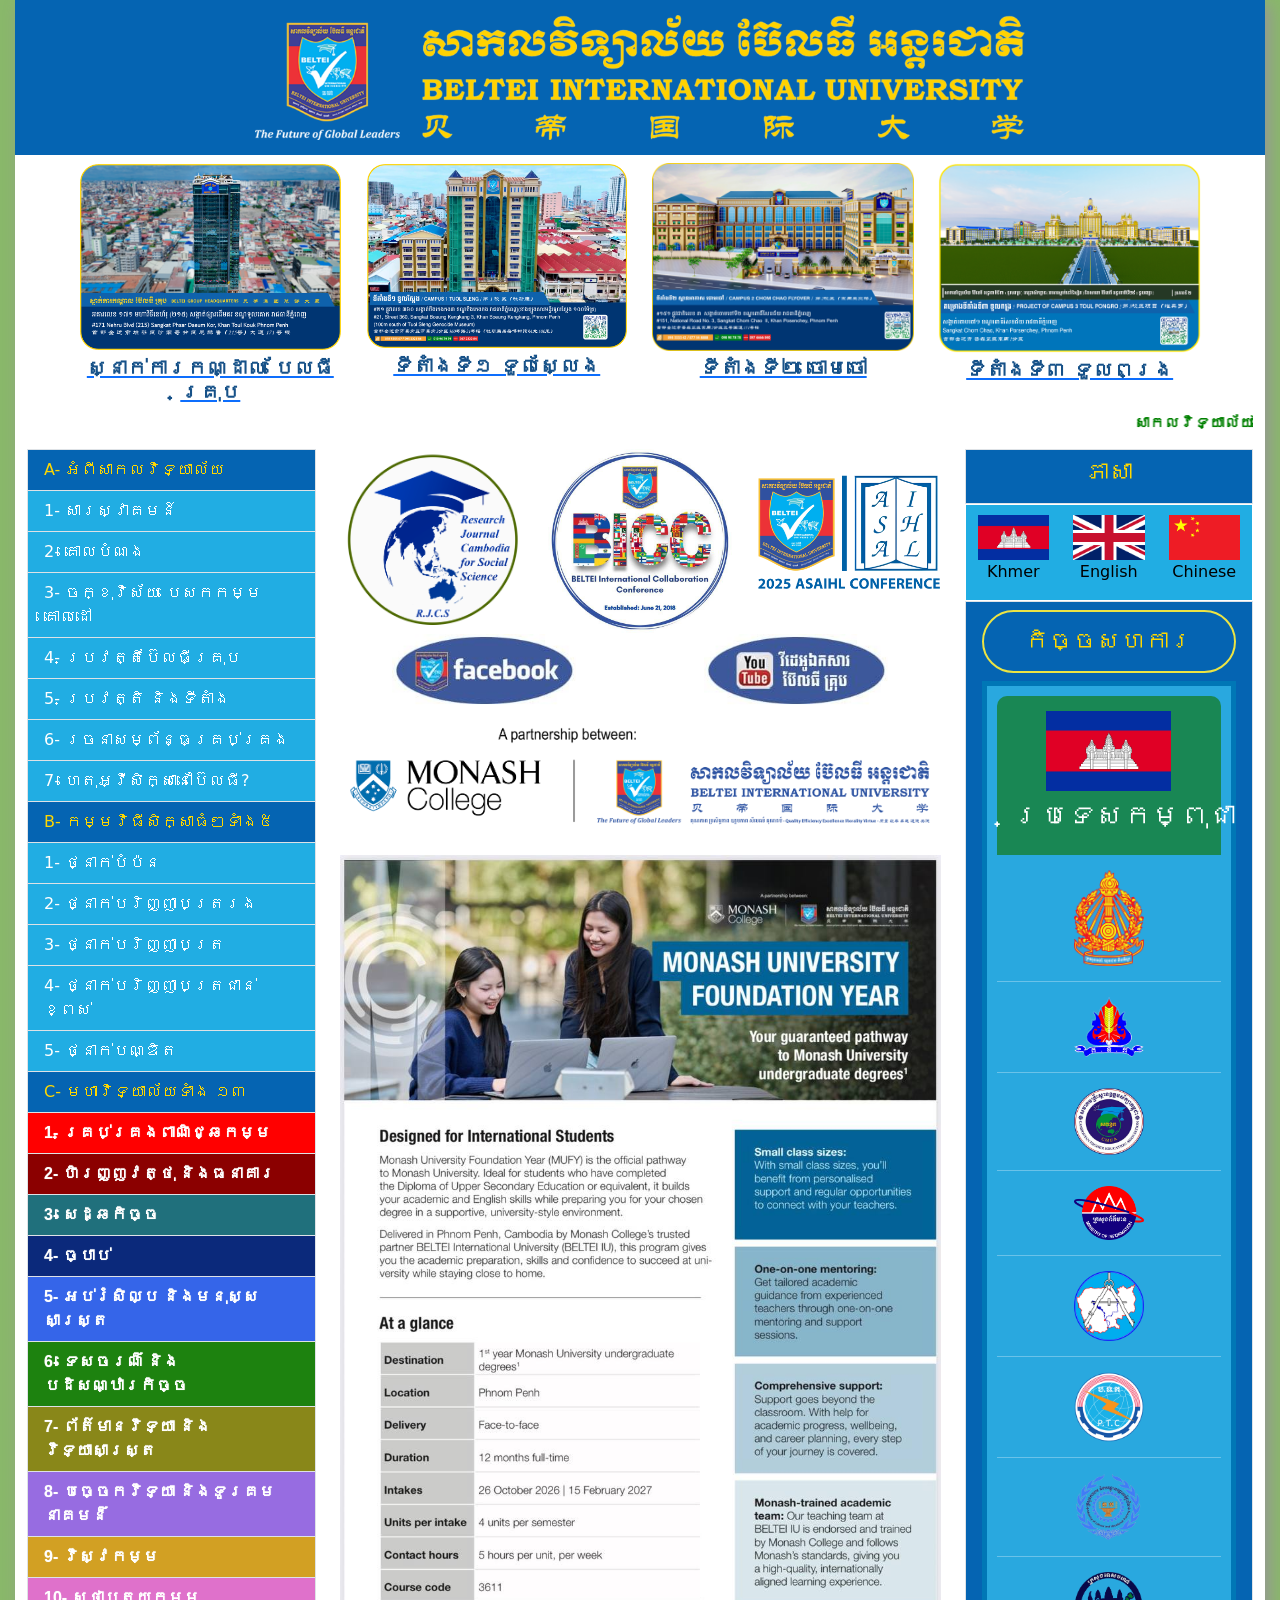
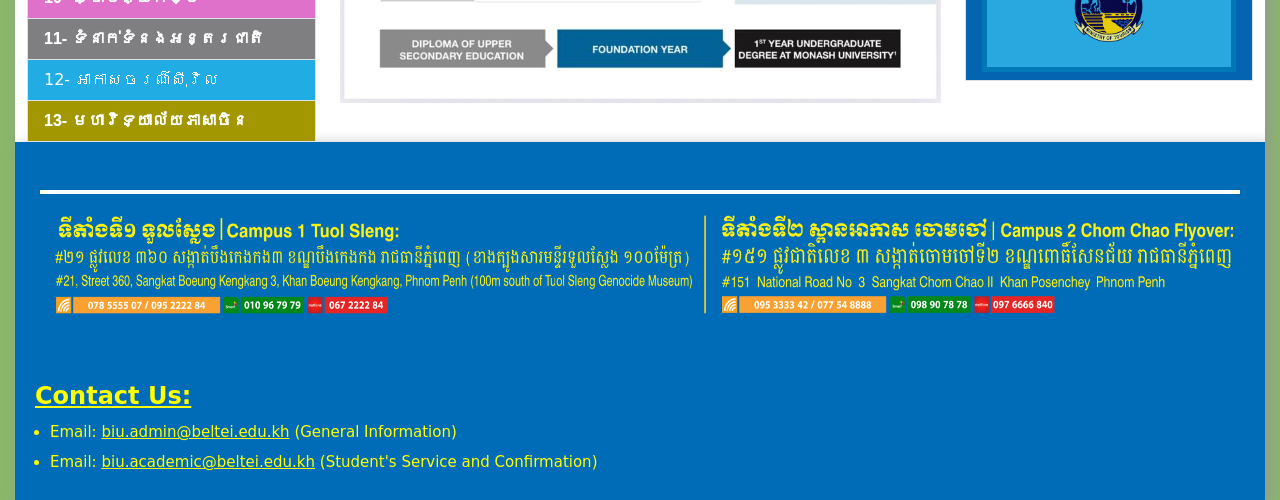
<file: index.html>
<!doctype html>
<html>
  <head>
    <title>Beltei International University</title>
    <link rel="icon" href="Photo/beltei_international_university_in_cambodia.png">
    <link
      rel="stylesheet"
      href="../bootstrap-5.3.8-dist/css/bootstrap.min.css"
    />
    <link rel="stylesheet" href="styles.css">
    <script src="../bootstrap-5.3.8-dist/js/bootstrap.bundle.js"></script>
  </head>
  <body>
    <div class="container-fluid px-0 text-black">
      <div class="logo-bg justify-content-center align-items-center d-flex">
        <img class="logo-img img-fluid" src="./Photo/logo.png" />
      </div>
      <div class="row justify-content-center mx-0 pt-2">
        <div class="col-xxl-10 col-xl-11 col-12">
          <div class="row">
            <div class="col-md-3">
              <a href="4.html">
                <img src="./Photo/HQ.png" class="biu img-fluid w-100" />
                <h5 id="btxt">ស្នាក់ការកណ្ដាល បែលធី គ្រុប</h5>
              </a>
            </div>
            <div class="col-md-3">
              <a href="tscam.html">
                <img src="./Photo/BIU1 (1).png" class="biu img-fluid w-100" />
                <h5 id="btxt">ទីតាំងទី១ ទួលស្លែង</h5>
              </a>
            </div>
            <div class="col-md-3">
              <a href="cccam.html">
                <img src="./Photo/BIU2 (1).png" class="biu img-fluid w-100" />
                <h5 id="btxt">ទីតាំងទី២ ចោមចៅ</h5>
              </a>
            </div>
            <div class="col-md-3">
              <a href="tprcam.html">
                <img src="./Photo/BIU3.png" class="biu img-fluid w-100" />
                <h5 id="btxt">ទីតាំងទី៣ ទួលពង្រ</h5>
              </a>
            </div>
          </div>
        </div>
      </div>
      <div class="row mx-0">
        <div class="col-12">
          <marquee
            behavior="scroll"
            direction="left"
            scrollamount="5"
            style="
              color: green;
              font-weight: bold;
              font-size: 15px;
              font-family: &quot;Khmer OS Battambang&quot;, sans-serif;
            "
          >
            សាកលវិទ្យាល័យ ប៊ែលធី អន្តរជាតិ មានកម្មវិធីសិក្សាធំៗ ៥ គឺ
            ១-ថ្នាក់បំប៉នអង់គ្លេស និងកុំព្យូទ័រ | ២-ថ្នាក់បរិញ្ញាបត្ររង |
            ៣-ថ្នាក់បរិញ្ញាបត្រ | ៤-ថ្នាក់បរិញ្ញាបត្រជាន់ខ្ពស់ | ៥-ថ្នាក់បណ្ឌិត
          </marquee>
        </div>
      </div>
      <div class="content row justify-content-center mx-0 pt-2">
        <div class="col-md-3">
          <div class="list-group rounded-0">
            <div class="a list-group-item menu-header-blue py-2">
              A- អំពីសាកលវិទ្យាល័យ
            </div>
            <a href="WelcomePage.html" class="list-group-item list-group-item-action menu-item"
              >1- សារស្វាគមន៍</a
            >
            <a href="GoalPage.html" class="list-group-item list-group-item-action menu-item"
              >2- គោលបំណង</a
            >
            <a href="3.html" class="list-group-item list-group-item-action menu-item"
              >3- ចក្ខុវិស័យ បេសកកម្ម គោលដៅ</a
            >
            <a href="4.html" class="list-group-item list-group-item-action menu-item"
              >4- ប្រវត្តិប៊ែលធីគ្រុប</a
            >
            <a href="5.html" class="list-group-item list-group-item-action menu-item"
              >5- ប្រវត្តិ និងទីតាំង</a
            >
            <a href="6.html" class="list-group-item list-group-item-action menu-item"
              >6- រចនាសម្ព័ន្ធគ្រប់គ្រង</a
            >
            <a href="7.html" class="list-group-item list-group-item-action menu-item"
              >7- ហេតុអ្វីសិក្សានៅប៊ែលធី?</a
            >
            <div class="a list-group-item menu-header-orange py-2">
              B- កម្មវិធីសិក្សាធំៗទាំង៥
            </div>
            <a href="" class="list-group-item list-group-item-action menu-item"
              >1- ថ្នាក់បំប៉ន</a
            >
            <a href="" class="list-group-item list-group-item-action menu-item"
              >2- ថ្នាក់បរិញ្ញាបត្ររង</a
            >
            <a href="" class="list-group-item list-group-item-action menu-item"
              >3- ថ្នាក់បរិញ្ញាបត្រ</a
            >
            <a href="" class="list-group-item list-group-item-action menu-item"
              >4- ថ្នាក់បរិញ្ញាបត្រជាន់ខ្ពស់</a
            >
            <a href="" class="list-group-item list-group-item-action menu-item"
              >5- ថ្នាក់បណ្ឌិត</a
            >
            <div class="a list-group-item menu-header-blue py-2">
              C- មហាវិទ្យាល័យទាំង ១៣
            </div>
            <a
              style="background-color: red"
              href=""
              class="sub list-group-item list-group-item-action menu-item"
              >1- គ្រប់គ្រងពាណិជ្ឆកម្ម</a
            >
            <a
              style="background-color: darkred"
              href=""
              class="sub list-group-item list-group-item-action menu-item"
              >2- ហិរញ្ញវត្ថុ និងធនាគារ</a
            >
            <a
              style="background-color: rgb(32, 112, 124)"
              href=""
              class="sub list-group-item list-group-item-action menu-item"
              >3- សេដ្ឆកិច្ច</a
            >
            <a
              style="background-color: rgb(11, 41, 123)"
              href=""
              class="sub list-group-item list-group-item-action menu-item"
              >4- ច្បាប់</a
            >
            <a
              style="background-color: rgb(53, 101, 233)"
              href=""
              class="sub list-group-item list-group-item-action menu-item"
              >5- អប់រំសិល្ប និងមនុស្សសាស្រ្ត</a
            >
            <a
              style="background-color: rgb(29, 130, 15)"
              href=""
              class="sub list-group-item list-group-item-action menu-item"
              >6- ទេសចរណ៏ និងបដិសណ្ឋារកិច្ច</a
            >
            <a
              style="background-color: rgb(137, 135, 25)"
              href=""
              class="sub list-group-item list-group-item-action menu-item"
              >7- ព័ត៌មានវិទ្យា និងវិទ្យាសាស្រ្ត</a
            >
            <a
              style="background-color: rgb(151, 108, 225)"
              href=""
              class="sub list-group-item list-group-item-action menu-item"
              >8- បច្ចេកវិទ្យា និងទូរគមនាគមន៏</a
            >
            <a
              style="background-color: rgb(210, 160, 35)"
              href=""
              class="sub list-group-item list-group-item-action menu-item"
              >9- វិស្វកម្ម</a
            >
            <a
              style="background-color: rgb(223, 113, 203)"
              href=""
              class="sub list-group-item list-group-item-action menu-item"
              >10- ស្ថាបត្យកម្ម</a
            >
            <a
              style="background-color: rgb(127, 127, 130)"
              href=""
              class="sub list-group-item list-group-item-action menu-item"
              >11- ទំនាក់ទំនងអន្តរជាតិ</a
            >
            <a href="" class="list-group-item list-group-item-action menu-item"
              >12- អាកាសចរណ៏សុីវិល</a
            >
            <a
              style="background-color: rgb(162, 151, 1)"
              href=""
              class="sub list-group-item list-group-item-action menu-item"
              >13- មហាវិទ្យាល័យភាសាចិន</a
            >
          </div>
        </div>
        <div class="col-md-6">
          <div class="row">
            <div class="col-md-4 text-center">
              <img src="./Photo/researchjournal.png" class="img-fluid w-100" />
            </div>
            <div class="col-md-4 text-center">
              <img src="./Photo/BICC.jpg" class="img-fluid w-100" />
            </div>
            <div class="col-md-4 text-center mt-4">
              <img src="./Photo/conference.png" class="img-fluid w-100" />
            </div>
            <div class="col-md-4 text-center mx-auto">
              <img src="./Photo/facebookyoutube.jpg" class="img-fluid w-100" />
            </div>
            <div class="col-md-4 text-center mx-auto">
              <img src="./Photo/youtube.jpg" class="img-fluid w-100" />
            </div>
          </div>
          <div>
            <img
              class="img-fluid"
              style="align-items: center"
              src="./Photo/MONASH-logo-x-BELTEI-IU-Black.png"
            />
          </div>
          <div>
            <img
              class="img-fluid"
              style="align-items: center"
              src="./Photo/artical.jpg"
            />
          </div>
        </div>
        <div class="adv col-md-3">
          <div class="list-group rounded-0">
            <div class="a list-group-item menu-header-blue py-2">
              <h4 style="text-align: center">ភាសា</h4>
            </div>
          </div>
          <div
            class="flag-bg row align-item-center justify-content-center"
            style="margin: 1px"
          >
            <div class="col-md-4 text-center" style="margin-top: 10px">
              <img src="./Photo/khmerflag.png" class="flag img-fluid w-100" />
              <p>Khmer</p>
            </div>
            <div class="col-md-4 text-center" style="margin-top: 10px">
              <img src="./Photo/englishflag.png" class="flag img-fluid w-100" />
              <p>English</p>
            </div>
            <div class="col-md-4 text-center" style="margin-top: 10px">
              <img src="./Photo/chineseflag.png" class="flag img-fluid w-100" />
              <p>Chinese</p>
            </div>
          </div>
          <div class="list-group rounded-0">
            <div class="a list-group-item menu-header-blue py-2">
              <h4 class="v" style="text-align: center">កិច្ចសហការ</h4>
              <div class="partner-box text-center">
                <div class="cooperation-header text-center">
                  <img src="./Photo/khmerflag.png" class="img-fluid" style="height: 80px; width: 125px;">
                  <h3 class="text-white mt-2">ប្រទេសកម្ពុជា</h5>
                </div>
                <div class="partner-item">
                  <img src="./Photo/kana.png" class="partner-logo img-fluid">
                </div>
                <div class="partner-item">
                  <img src="./Photo/2.png" class="partner-logo img-fluid">
                </div>
                <div class="partner-item">
                  <img src="./Photo/3.png" class="partner-logo img-fluid">
                </div>
                <div class="partner-item">
                  <img src="./Photo/4.png" class="partner-logo img-fluid">
                </div>
                  <div class="partner-item">
                  <img src="./Photo/5.png" class="partner-logo img-fluid">
                </div>
                  <div class="partner-item">
                  <img src="./Photo/6.png" class="partner-logo img-fluid">
                </div>
                  <div class="partner-item">
                  <img src="./Photo/7.png" class="partner-logo img-fluid">
                </div>
                    <div class="partner-item">
                  <img src="./Photo/8.png" class="partner-logo img-fluid">
                </div>
            </div>
            </div>
          </div>
          </div>
        </div>
      </div>
    </div>
    <div class="container-fluid px-0 text-black">
      <div class="ft-bg justify-content-center align-items-center d-flex">
        <img class="ft-img img-fluid" src="./Photo/footer.jpg" />
      </div>
          <div class="contact">
              <h4 style="margin-left: 10px;" class="contact-title">Contact Us:</h4>
              <ul class="contact-list">
                <li style="color: yellow;">Email: <a style="color: yellow;" href="./Page2.html">biu.admin@beltei.edu.kh</a> (General Information)</li>
                <li style="color: yellow;">Email: <a style="color: yellow;" href="">biu.academic@beltei.edu.kh</a> (Student's Service and Confirmation)</li>
              </ul>
          </div>
    </div>
  </body>
</html>
</file>
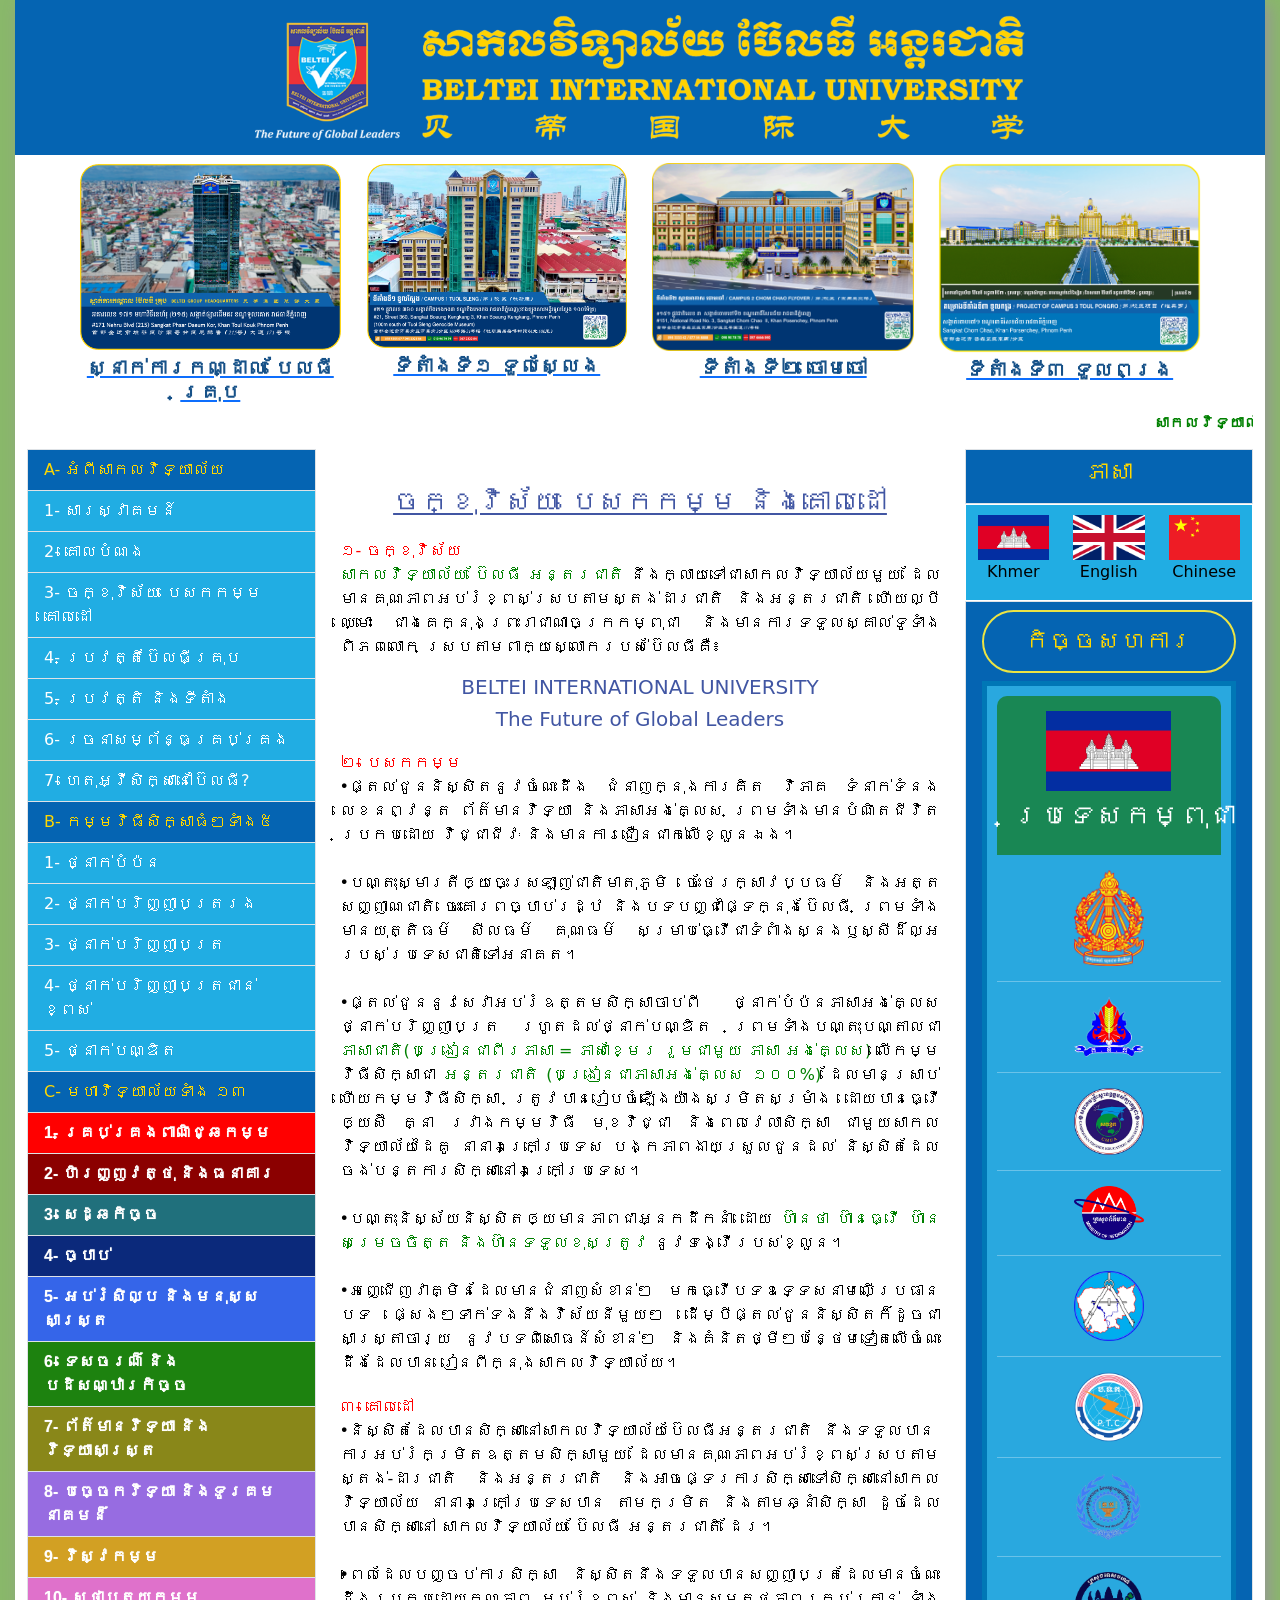
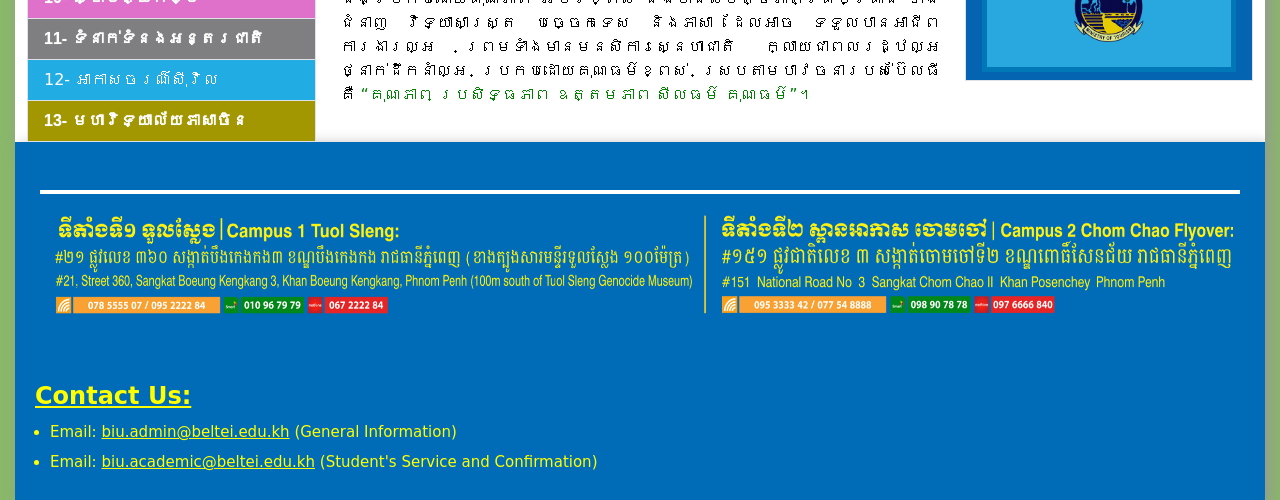
<file: 3.html>
<!doctype html>
<html>
  <head>
    <title>Beltei International University</title>
    <link rel="icon" href="Photo/beltei_international_university_in_cambodia.png">
    <link
      rel="stylesheet"
      href="../bootstrap-5.3.8-dist/css/bootstrap.min.css"
    />
    <link rel="stylesheet" href="styles.css">
    <script src="../bootstrap-5.3.8-dist/js/bootstrap.bundle.js"></script>
  </head>
  <body>
    <div class="container-fluid px-0 text-black">
      <div class="logo-bg justify-content-center align-items-center d-flex">
        <img class="logo-img img-fluid" src="./Photo/logo.png" />
      </div>
      <div class="row justify-content-center mx-0 pt-2">
        <div class="col-xxl-10 col-xl-11 col-12">
          <div class="row">
            <div class="col-md-3">
              <a href="4.html">
                <img src="./Photo/HQ.png" class="biu img-fluid w-100" />
                <h5 id="btxt">ស្នាក់ការកណ្ដាល បែលធី គ្រុប</h5>
              </a>
            </div>
            <div class="col-md-3">
              <a href="tscam.html">
                <img src="./Photo/BIU1 (1).png" class="biu img-fluid w-100" />
                <h5 id="btxt">ទីតាំងទី១ ទួលស្លែង</h5>
              </a>
            </div>
            <div class="col-md-3">
              <a href="cccam.html">
                <img src="./Photo/BIU2 (1).png" class="biu img-fluid w-100" />
                <h5 id="btxt">ទីតាំងទី២ ចោមចៅ</h5>
              </a>
            </div>
            <div class="col-md-3">
              <a href="tprcam.html">
                <img src="./Photo/BIU3.png" class="biu img-fluid w-100" />
                <h5 id="btxt">ទីតាំងទី៣ ទួលពង្រ</h5>
              </a>
            </div>
          </div>
        </div>
      </div>
      <div class="row mx-0">
        <div class="col-12">
          <marquee
            behavior="scroll"
            direction="left"
            scrollamount="5"
            style="
              color: green;
              font-weight: bold;
              font-size: 15px;
              font-family: &quot;Khmer OS Battambang&quot;, sans-serif;
            "
          >
            សាកលវិទ្យាល័យ ប៊ែលធី អន្តរជាតិ មានកម្មវិធីសិក្សាធំៗ ៥ គឺ
            ១-ថ្នាក់បំប៉នអង់គ្លេស និងកុំព្យូទ័រ | ២-ថ្នាក់បរិញ្ញាបត្ររង |
            ៣-ថ្នាក់បរិញ្ញាបត្រ | ៤-ថ្នាក់បរិញ្ញាបត្រជាន់ខ្ពស់ | ៥-ថ្នាក់បណ្ឌិត
          </marquee>
        </div>
      </div>
      <div class="content row justify-content-center mx-0 pt-2">
        <div class="col-md-3">
          <div class="list-group rounded-0">
            <div class="a list-group-item menu-header-blue py-2">
              A- អំពីសាកលវិទ្យាល័យ
            </div>
            <a href="WelcomePage.html" class="list-group-item list-group-item-action menu-item"
              >1- សារស្វាគមន៍</a
            >
            <a href="GoalPage.html" class="list-group-item list-group-item-action menu-item"
              >2- គោលបំណង</a
            >
            <a href="3.html" class="list-group-item list-group-item-action menu-item"
              >3- ចក្ខុវិស័យ បេសកកម្ម គោលដៅ</a
            >
            <a href="4.html" class="list-group-item list-group-item-action menu-item"
              >4- ប្រវត្តិប៊ែលធីគ្រុប</a
            >
            <a href="5.html" class="list-group-item list-group-item-action menu-item"
              >5- ប្រវត្តិ និងទីតាំង</a
            >
            <a href="6.html" class="list-group-item list-group-item-action menu-item"
              >6- រចនាសម្ព័ន្ធគ្រប់គ្រង</a
            >
            <a href="7.html" class="list-group-item list-group-item-action menu-item"
              >7- ហេតុអ្វីសិក្សានៅប៊ែលធី?</a
            >
            <div class="a list-group-item menu-header-orange py-2">
              B- កម្មវិធីសិក្សាធំៗទាំង៥
            </div>
            <a href="" class="list-group-item list-group-item-action menu-item"
              >1- ថ្នាក់បំប៉ន</a
            >
            <a href="" class="list-group-item list-group-item-action menu-item"
              >2- ថ្នាក់បរិញ្ញាបត្ររង</a
            >
            <a href="" class="list-group-item list-group-item-action menu-item"
              >3- ថ្នាក់បរិញ្ញាបត្រ</a
            >
            <a href="" class="list-group-item list-group-item-action menu-item"
              >4- ថ្នាក់បរិញ្ញាបត្រជាន់ខ្ពស់</a
            >
            <a href="" class="list-group-item list-group-item-action menu-item"
              >5- ថ្នាក់បណ្ឌិត</a
            >
            <div class="a list-group-item menu-header-blue py-2">
              C- មហាវិទ្យាល័យទាំង ១៣
            </div>
            <a
              style="background-color: red"
              href=""
              class="sub list-group-item list-group-item-action menu-item"
              >1- គ្រប់គ្រងពាណិជ្ឆកម្ម</a
            >
            <a
              style="background-color: darkred"
              href=""
              class="sub list-group-item list-group-item-action menu-item"
              >2- ហិរញ្ញវត្ថុ និងធនាគារ</a
            >
            <a
              style="background-color: rgb(32, 112, 124)"
              href=""
              class="sub list-group-item list-group-item-action menu-item"
              >3- សេដ្ឆកិច្ច</a
            >
            <a
              style="background-color: rgb(11, 41, 123)"
              href=""
              class="sub list-group-item list-group-item-action menu-item"
              >4- ច្បាប់</a
            >
            <a
              style="background-color: rgb(53, 101, 233)"
              href=""
              class="sub list-group-item list-group-item-action menu-item"
              >5- អប់រំសិល្ប និងមនុស្សសាស្រ្ត</a
            >
            <a
              style="background-color: rgb(29, 130, 15)"
              href=""
              class="sub list-group-item list-group-item-action menu-item"
              >6- ទេសចរណ៏ និងបដិសណ្ឋារកិច្ច</a
            >
            <a
              style="background-color: rgb(137, 135, 25)"
              href=""
              class="sub list-group-item list-group-item-action menu-item"
              >7- ព័ត៌មានវិទ្យា និងវិទ្យាសាស្រ្ត</a
            >
            <a
              style="background-color: rgb(151, 108, 225)"
              href=""
              class="sub list-group-item list-group-item-action menu-item"
              >8- បច្ចេកវិទ្យា និងទូរគមនាគមន៏</a
            >
            <a
              style="background-color: rgb(210, 160, 35)"
              href=""
              class="sub list-group-item list-group-item-action menu-item"
              >9- វិស្វកម្ម</a
            >
            <a
              style="background-color: rgb(223, 113, 203)"
              href=""
              class="sub list-group-item list-group-item-action menu-item"
              >10- ស្ថាបត្យកម្ម</a
            >
            <a
              style="background-color: rgb(127, 127, 130)"
              href=""
              class="sub list-group-item list-group-item-action menu-item"
              >11- ទំនាក់ទំនងអន្តរជាតិ</a
            >
            <a href="" class="list-group-item list-group-item-action menu-item"
              >12- អាកាសចរណ៏សុីវិល</a
            >
            <a
              style="background-color: rgb(162, 151, 1)"
              href=""
              class="sub list-group-item list-group-item-action menu-item"
              >13- មហាវិទ្យាល័យភាសាចិន</a
            >
          </div>
        </div>
        <div class="col-md-6">
          <div class="row mt-3">
            <div style="text-align: center; margin-top: 20px;">
              <h3 style="color: #4156A3; text-decoration: underline;">ចក្ខុវិស័យ​ បេសកកម្ម និង​គោលដៅ</h3>
              <p style="text-align: justify; margin-top: 20px;"><span style="color: red;">១- ចក្ខុវិស័យ</span> <br><span style="color: green;">សា​ក​ល​វិទ្យា​ល័យ​ ប៊ែល​ធី អ​ន្តរ​ជាតិ​​</span> នឹង​ក្លាយ​ទៅ​ជា​សាកល​វិទ្យា​ល័យ​មួយ ​ដែល​មាន​គុណ​ភាព​អ​ប់​រំ​ខ្ពស់​ស្រប​តាម​ស្តង់​ដា​រ​ជាតិ​ និង​អ​ន្ត​​រ​ជាតិ ​ហើយ​ល្បី​ឈ្មោះ​ ជាង​គេ​ក្នុ​ង​ព្រះ​រាជា​ណា​ចក្រ​កម្ពុជា ​និង​មាន​ការ​ទទួល​​ស្គាល់​ទូទាំង​ពិភព​លោក​ ​ស្រប​តាម​ពាក្យ​ស្លោក​​រ​ប​ស់​ប៊ែល​ធីគឺ៖​</p>
              <h3 style="color: #4156A3; font-size: 20px;">BELTEI INTERNATIONAL UNIVERSITY</h3>
              <h3 style="color: #4156A3; font-size: 20px;">The Future of Global Leaders</h3>
              <p style="text-align: justify; margin-top: 20px;"><span style="color: red;">២- បេសកកម្ម</span> <br>•ផ្តល់​ជូន​និស្សិត​នូវចំណេះដឹង​ ​ជំនាញក្នុងការគិត វិភាគ ទំនាក់ទំនង លេខនព្វន្ត ព័ត៌មានវិទ្យា និងភាសាអង់គ្លេស ព្រមទាំងមានបំណិតជីវិតប្រកបដោយ វិជ្ជាជីវៈ និងមានការជឿនជាក់លើខ្លួន​ឯង​។ <br><br>•បណ្តុះ​ស្មារតី​ឲ្យ​ចេះ​ស្រឡាញ់​ជាតិ​មាតុ​ភូមិ​ ចេះថែរក្សាវប្បធម៌ និងអត្តសញ្ញាណជាតិ ចេះគោរព​ច្បាប់​រដ្ឋ​ និង​បទ​បញ្ជា​ផ្ទៃ​ក្នុង​ប៊ែល​ធី​ ព្រម​ទាំង​មាន​យុត្តិធម៌ សីលធម៌ ​គុណ​ធម៌ សម្រាប់ធ្វើជាទំពាំងស្នងឫស្សីដ៏ល្អ របស់ប្រទេសជាតិទៅអនាគត។​​ <br><br>•ផ្តល់ជូននូវសេវាអប់រំឧត្តមសិក្សាចាប់ពី ថ្នាក់បំប៉នភាសាអង់គ្លេស ថ្នាក់បរិញ្ញាបត្រ រហូតដល់ថ្នាក់បណ្ឌិត ព្រមទាំងបណ្តុះបណ្តាលជា <span style="color: green;">ភាសាជាតិ(បង្រៀនជាពីរភាសា = ភាសាខ្មែរ រួមជាមួយ ភាសា អង់គ្លេស)</span> លើកម្មវិធីសិក្សាជា <span style="color: green;">អន្តរជាតិ (បង្រៀនជាភាសាអង់គ្លេស ១០០%)</span> ដែលមានស្រាប់ ហើយកម្មវិធីសិក្សា ត្រូវបានរៀបចំឡើងយ៉ាងសម្រិតសម្រាំង ដោយបានធ្វើ​ឲ្យ​ស៊ី​ គ្នា រវាងកម្មវិធី មុខវិជ្ជា និងពេលវេលាសិក្សា ជាមួយសាកលវិទ្យាល័យដៃគូ នានាឯក្រៅប្រទេស បង្កភាពងាយស្រួលជូនដល់ និស្សិតដែលចង់បន្តការសិក្សានៅឯក្រៅប្រទេស​។ <br><br>•បណ្តុះ​និស្ស័យ​និស្សិត​ឲ្យ​មាន​ភាព​ជា​អ្នក​ដឹក​នាំ​ ដោយ <span style="color: green">ហ៊ាន​ថា​ ហ៊ាន​ធ្វើ​ ហ៊ាន​ សម្រេច​ចិត្ត​​ និង​ហ៊ាន​ទទួល​ខុស​ត្រូវ</span> ​នូវ​ទង្វើ​របស់​ខ្លួន​។​ <br><br>•​អញ្ជើញ​វា​គ្មិន​ដែល​មាន​ជំនាញ​សំខាន់​ៗ​ មក​ធ្វើ​បទ​ឧទ្ទេស​នាម​លើ​ប្រធាន​បទ​ ផ្សេង​ៗ​ទាក់​ទ​ង​​នឹង​វិស័យ​នីមួយៗ ដើម្បី​​ផ្ត​ល់​​ជូន​​និស្សិត​ក៏ដូច​ជា​សាស្រ្តា​ចារ្យ​ នូវ​បទ​ពិសោធន៍​សំខាន់​ៗ​ និង​គំនិត​ថ្មី​ៗ​បន្ថែម​ទៀត​លើ​ចំណេះ​ដឹង​ដែល​បាន​ រៀន​ពី​ក្នុង​សាកល​វិទ្យា​ល័យ​។​​</p>
              <p style="text-align: justify; margin-top: 20px;"><span style="color: red;">៣- គោលដៅ</span> <br>•​និស្សិត​ដែល​បាន​​សិក្សា​នៅ​សាកល​វិទ្យា​ល័យ​ប៊ែល​ធីអ​ន្តរ​ជាតិ​ នឹ​ង​ទ​ទួល​បាន ​ការ​អ​ប់រំ​ក​ម្រិត​ឧ​ត្តម​សិក្សា​​មួយ​ ដែល​មាន​គុណ​ភាព​អ​ប់រំ​ខ្ពស់ស្រប​តាម​ស្តង់​-ដារ​ជាតិ​ និង​អ​ន្តរ​ជាតិ​ និង​អាច​ផ្ទេរ​ការ​សិក្សា​ទៅ​សិក្សា​នៅ​សាក​ល​វិទ្យាល័យ​ នា​នាឯ​ក្រៅ​ប្រទេស​បាន​​ តាម​ក​ម្រិត និងតាម​ឆ្នាំសិក្សា​ ដូច​ដែល​បាន​សិក្សា​​នៅ ​សាកល​វិទ្យាល័យ​ ប៊ែល​ធី អន្តរ​ជាតិ ​ដែរ​។​ <br><br>•​ពេល​ដែលប​ញ្ចប់​ការ​សិក្សា​ និស្សិត​នឹង​ទ​ទួ​ល​បាន​ស​ញ្ញាប​ត្រដែល​មានចំណេះដឹងប្រកបដោយ​គុណ​ភាព​ អប់រំ​ខ្ពស់​ និង​មាន​សមត្ថ​ភាព​គ្រប់​គ្រាន់​ ទាំង​ជំនាញ​ វិទ្យា​សាស្ត្រ​ បច្ចេក​ទេស​ និងភាសា ដែលអាច ទទួលបានអាជីព ការងារល្អ ព្រមទាំង​មាន​មន​សិការ​ស្នេហា​ជាតិ​ ក្លាយ​ជា​ពលរដ្ឋ​ល្អ​ ថ្នាក់​ដឹក​នាំ​ល្អ​ ប្រក​ប​ដោយ​គុណ​ធ​ម៌ខ្ពស់​ ស្រប​តាម​បាវ​ច​នារ​ប​ស់ប៊ែល​ធី​គឺ​ <span style="color: green;">“​គុណ​ភាព ប្រសិទ្ធ​ភាព ឧត្តម​ភាព​ សីល​ធម៌​ គុណ​ធម៌”។</span>​</p>
            </div>
          </div>
        </div>
        <div class="adv col-md-3">
          <div class="list-group rounded-0">
            <div class="a list-group-item menu-header-blue py-2">
              <h4 style="text-align: center">ភាសា</h4>
            </div>
          </div>
          <div
            class="flag-bg row align-item-center justify-content-center"
            style="margin: 1px"
          >
            <div class="col-md-4 text-center" style="margin-top: 10px">
              <img src="./Photo/khmerflag.png" class="flag img-fluid w-100" />
              <p>Khmer</p>
            </div>
            <div class="col-md-4 text-center" style="margin-top: 10px">
              <img src="./Photo/englishflag.png" class="flag img-fluid w-100" />
              <p>English</p>
            </div>
            <div class="col-md-4 text-center" style="margin-top: 10px">
              <img src="./Photo/chineseflag.png" class="flag img-fluid w-100" />
              <p>Chinese</p>
            </div>
          </div>
          <div class="list-group rounded-0">
            <div class="a list-group-item menu-header-blue py-2">
              <h4 class="v" style="text-align: center">កិច្ចសហការ</h4>
              <div class="partner-box text-center">
                <div class="cooperation-header text-center">
                  <img src="./Photo/khmerflag.png" class="img-fluid" style="height: 80px; width: 125px;">
                  <h3 class="text-white mt-2">ប្រទេសកម្ពុជា</h5>
                </div>
                <div class="partner-item">
                  <img src="./Photo/kana.png" class="partner-logo img-fluid">
                </div>
                <div class="partner-item">
                  <img src="./Photo/2.png" class="partner-logo img-fluid">
                </div>
                <div class="partner-item">
                  <img src="./Photo/3.png" class="partner-logo img-fluid">
                </div>
                <div class="partner-item">
                  <img src="./Photo/4.png" class="partner-logo img-fluid">
                </div>
                  <div class="partner-item">
                  <img src="./Photo/5.png" class="partner-logo img-fluid">
                </div>
                  <div class="partner-item">
                  <img src="./Photo/6.png" class="partner-logo img-fluid">
                </div>
                  <div class="partner-item">
                  <img src="./Photo/7.png" class="partner-logo img-fluid">
                </div>
                    <div class="partner-item">
                  <img src="./Photo/8.png" class="partner-logo img-fluid">
                </div>
            </div>
            </div>
          </div>
          </div>
        </div>
      </div>
    </div>
    <div class="container-fluid px-0 text-black">
      <div class="ft-bg justify-content-center align-items-center d-flex">
        <img class="ft-img img-fluid" src="./Photo/footer.jpg" />
      </div>
          <div class="contact">
              <h4 style="margin-left: 10px;" class="contact-title">Contact Us:</h4>
              <ul class="contact-list">
                <li style="color: yellow;">Email: <a style="color: yellow;" href="">biu.admin@beltei.edu.kh</a> (General Information)</li>
                <li style="color: yellow;">Email: <a style="color: yellow;" href="">biu.academic@beltei.edu.kh</a> (Student's Service and Confirmation)</li>
              </ul>
          </div>
    </div>
  </body>
</html>
</file>
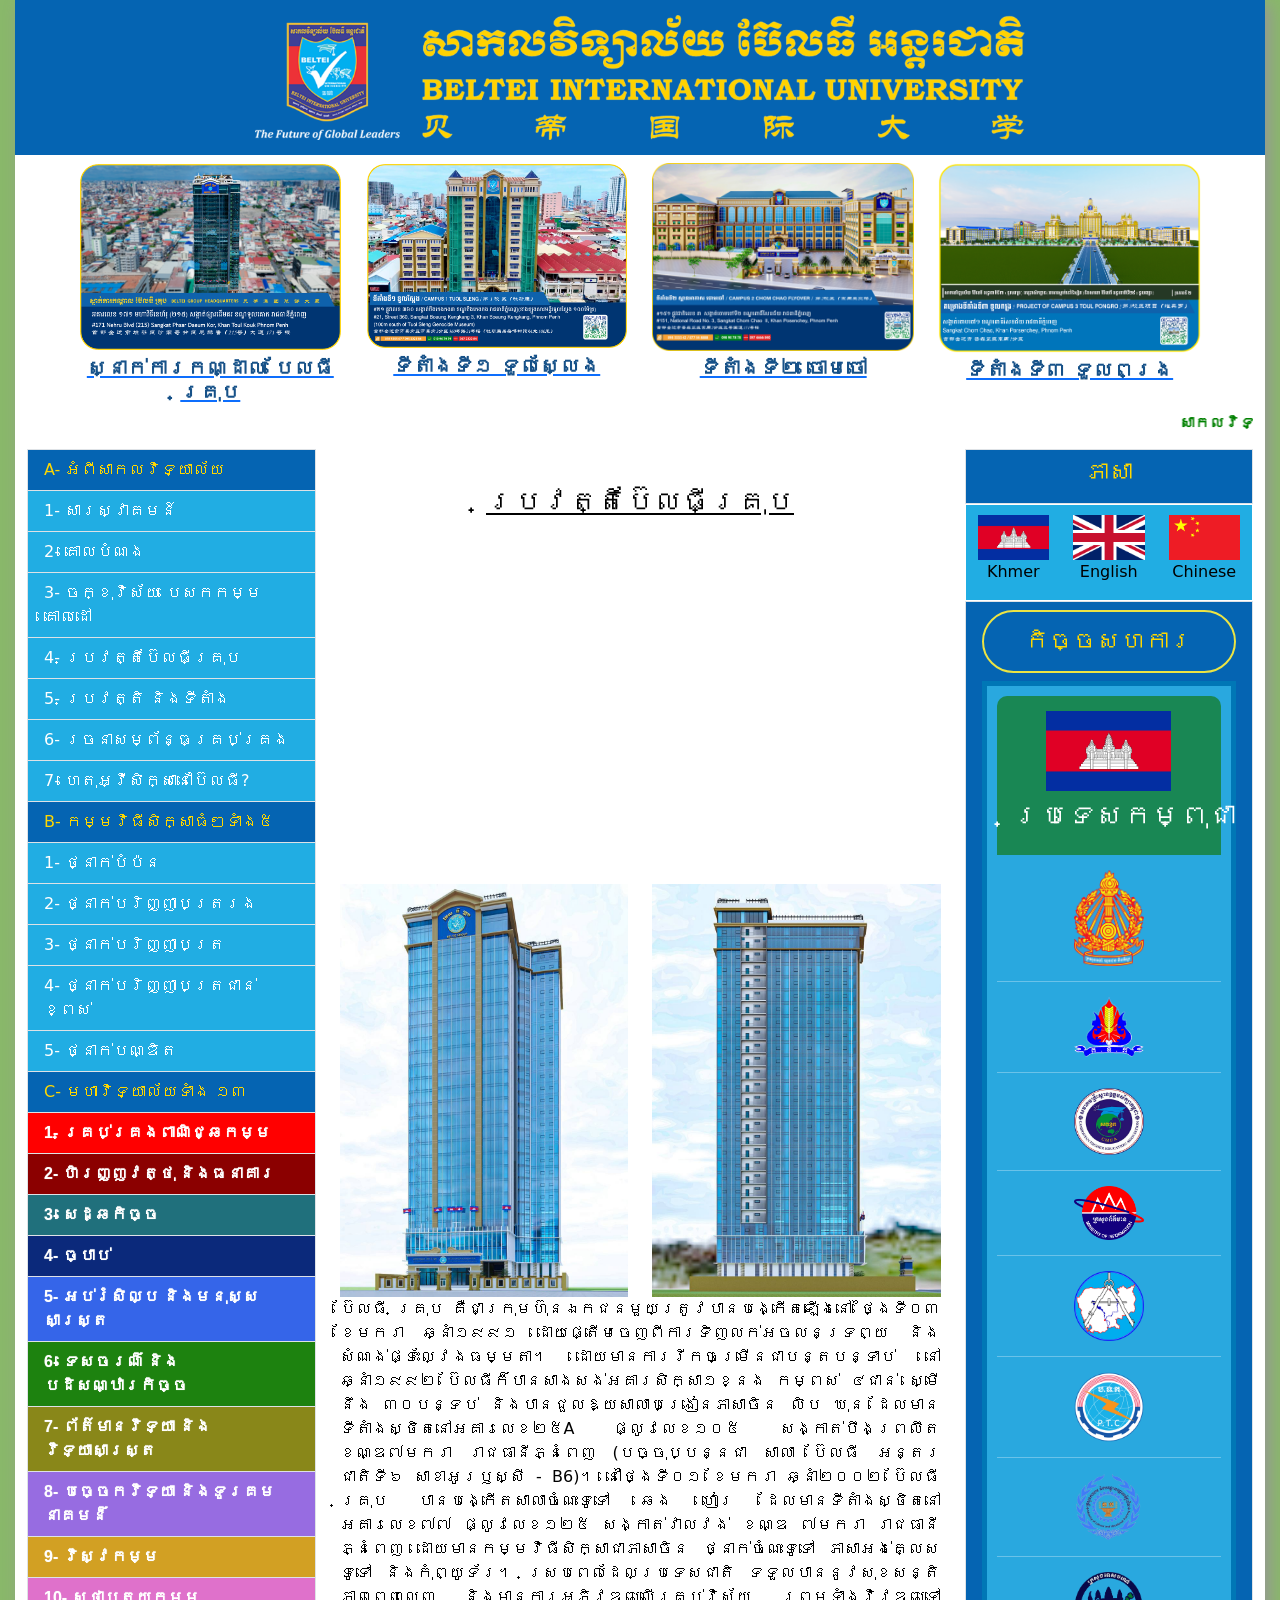
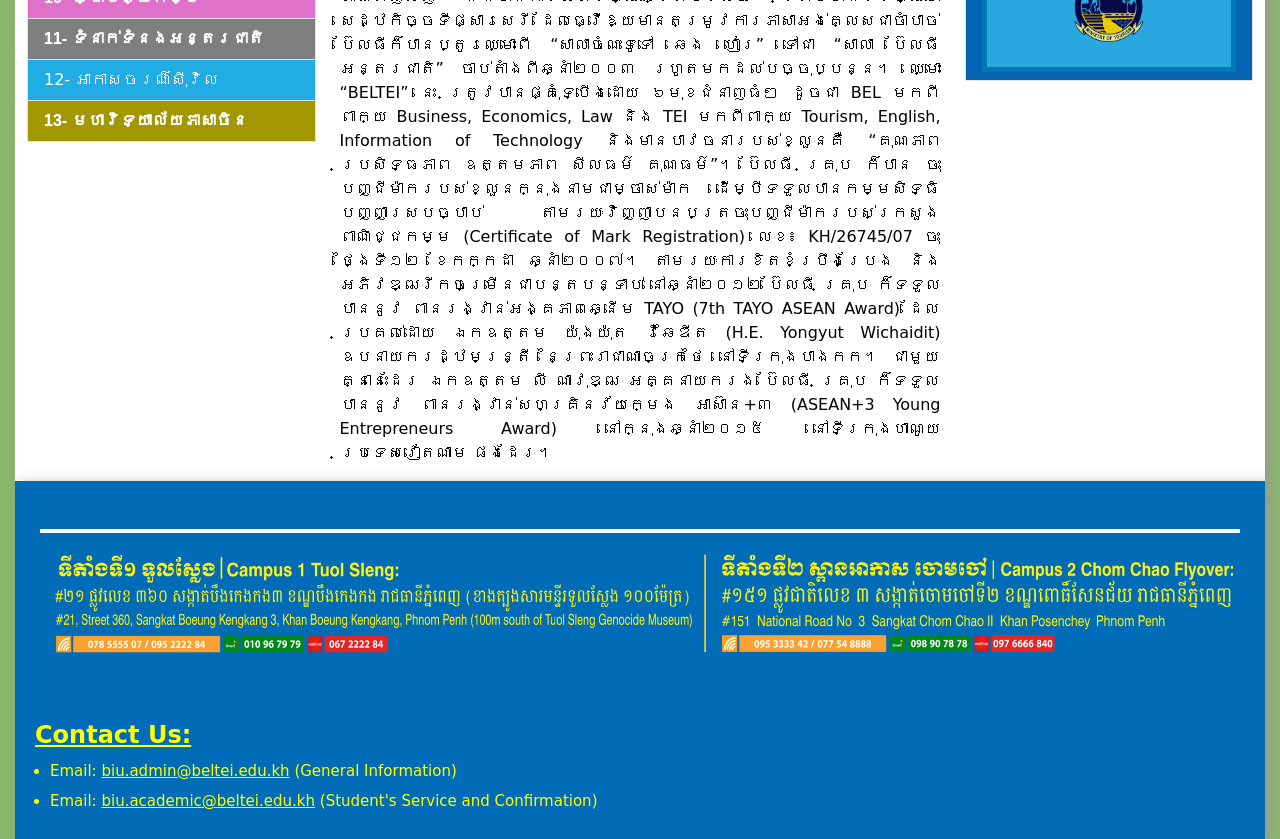
<file: 4.html>
<!doctype html>
<html>
  <head>
    <title>Beltei International University</title>
    <link rel="icon" href="Photo/beltei_international_university_in_cambodia.png">
    <link
      rel="stylesheet"
      href="../bootstrap-5.3.8-dist/css/bootstrap.min.css"
    />
    <link rel="stylesheet" href="styles.css">
    <script src="../bootstrap-5.3.8-dist/js/bootstrap.bundle.js"></script>
  </head>
  <body>
    <div class="container-fluid px-0 text-black">
      <div class="logo-bg justify-content-center align-items-center d-flex">
        <img class="logo-img img-fluid" src="./Photo/logo.png" />
      </div>
      <div class="row justify-content-center mx-0 pt-2">
        <div class="col-xxl-10 col-xl-11 col-12">
          <div class="row">
            <div class="col-md-3">
              <a href="4.html">
                <img src="./Photo/HQ.png" class="biu img-fluid w-100" />
                <h5 id="btxt">ស្នាក់ការកណ្ដាល បែលធី គ្រុប</h5>
              </a>
            </div>
            <div class="col-md-3">
              <a href="tscam.html">
                <img src="./Photo/BIU1 (1).png" class="biu img-fluid w-100" />
                <h5 id="btxt">ទីតាំងទី១ ទួលស្លែង</h5>
              </a>
            </div>
            <div class="col-md-3">
              <a href="cccam.html">
                <img src="./Photo/BIU2 (1).png" class="biu img-fluid w-100" />
                <h5 id="btxt">ទីតាំងទី២ ចោមចៅ</h5>
              </a>
            </div>
            <div class="col-md-3">
              <a href="tprcam.html">
                <img src="./Photo/BIU3.png" class="biu img-fluid w-100" />
                <h5 id="btxt">ទីតាំងទី៣ ទួលពង្រ</h5>
              </a>
            </div>
          </div>
        </div>
      </div>
      <div class="row mx-0">
        <div class="col-12">
          <marquee
            behavior="scroll"
            direction="left"
            scrollamount="5"
            style="
              color: green;
              font-weight: bold;
              font-size: 15px;
              font-family: &quot;Khmer OS Battambang&quot;, sans-serif;
            "
          >
            សាកលវិទ្យាល័យ ប៊ែលធី អន្តរជាតិ មានកម្មវិធីសិក្សាធំៗ ៥ គឺ
            ១-ថ្នាក់បំប៉នអង់គ្លេស និងកុំព្យូទ័រ | ២-ថ្នាក់បរិញ្ញាបត្ររង |
            ៣-ថ្នាក់បរិញ្ញាបត្រ | ៤-ថ្នាក់បរិញ្ញាបត្រជាន់ខ្ពស់ | ៥-ថ្នាក់បណ្ឌិត
          </marquee>
        </div>
      </div>
      <div class="content row justify-content-center mx-0 pt-2">
        <div class="col-md-3">
          <div class="list-group rounded-0">
            <div class="a list-group-item menu-header-blue py-2">
              A- អំពីសាកលវិទ្យាល័យ
            </div>
            <a href="WelcomePage.html" class="list-group-item list-group-item-action menu-item"
              >1- សារស្វាគមន៍</a
            >
            <a href="GoalPage.html" class="list-group-item list-group-item-action menu-item"
              >2- គោលបំណង</a
            >
            <a href="3.html" class="list-group-item list-group-item-action menu-item"
              >3- ចក្ខុវិស័យ បេសកកម្ម គោលដៅ</a
            >
            <a href="4.html" class="list-group-item list-group-item-action menu-item"
              >4- ប្រវត្តិប៊ែលធីគ្រុប</a
            >
            <a href="5.html" class="list-group-item list-group-item-action menu-item"
              >5- ប្រវត្តិ និងទីតាំង</a
            >
            <a href="6.html" class="list-group-item list-group-item-action menu-item"
              >6- រចនាសម្ព័ន្ធគ្រប់គ្រង</a
            >
            <a href="7.html" class="list-group-item list-group-item-action menu-item"
              >7- ហេតុអ្វីសិក្សានៅប៊ែលធី?</a
            >
            <div class="a list-group-item menu-header-orange py-2">
              B- កម្មវិធីសិក្សាធំៗទាំង៥
            </div>
            <a href="" class="list-group-item list-group-item-action menu-item"
              >1- ថ្នាក់បំប៉ន</a
            >
            <a href="" class="list-group-item list-group-item-action menu-item"
              >2- ថ្នាក់បរិញ្ញាបត្ររង</a
            >
            <a href="" class="list-group-item list-group-item-action menu-item"
              >3- ថ្នាក់បរិញ្ញាបត្រ</a
            >
            <a href="" class="list-group-item list-group-item-action menu-item"
              >4- ថ្នាក់បរិញ្ញាបត្រជាន់ខ្ពស់</a
            >
            <a href="" class="list-group-item list-group-item-action menu-item"
              >5- ថ្នាក់បណ្ឌិត</a
            >
            <div class="a list-group-item menu-header-blue py-2">
              C- មហាវិទ្យាល័យទាំង ១៣
            </div>
            <a
              style="background-color: red"
              href=""
              class="sub list-group-item list-group-item-action menu-item"
              >1- គ្រប់គ្រងពាណិជ្ឆកម្ម</a
            >
            <a
              style="background-color: darkred"
              href=""
              class="sub list-group-item list-group-item-action menu-item"
              >2- ហិរញ្ញវត្ថុ និងធនាគារ</a
            >
            <a
              style="background-color: rgb(32, 112, 124)"
              href=""
              class="sub list-group-item list-group-item-action menu-item"
              >3- សេដ្ឆកិច្ច</a
            >
            <a
              style="background-color: rgb(11, 41, 123)"
              href=""
              class="sub list-group-item list-group-item-action menu-item"
              >4- ច្បាប់</a
            >
            <a
              style="background-color: rgb(53, 101, 233)"
              href=""
              class="sub list-group-item list-group-item-action menu-item"
              >5- អប់រំសិល្ប និងមនុស្សសាស្រ្ត</a
            >
            <a
              style="background-color: rgb(29, 130, 15)"
              href=""
              class="sub list-group-item list-group-item-action menu-item"
              >6- ទេសចរណ៏ និងបដិសណ្ឋារកិច្ច</a
            >
            <a
              style="background-color: rgb(137, 135, 25)"
              href=""
              class="sub list-group-item list-group-item-action menu-item"
              >7- ព័ត៌មានវិទ្យា និងវិទ្យាសាស្រ្ត</a
            >
            <a
              style="background-color: rgb(151, 108, 225)"
              href=""
              class="sub list-group-item list-group-item-action menu-item"
              >8- បច្ចេកវិទ្យា និងទូរគមនាគមន៏</a
            >
            <a
              style="background-color: rgb(210, 160, 35)"
              href=""
              class="sub list-group-item list-group-item-action menu-item"
              >9- វិស្វកម្ម</a
            >
            <a
              style="background-color: rgb(223, 113, 203)"
              href=""
              class="sub list-group-item list-group-item-action menu-item"
              >10- ស្ថាបត្យកម្ម</a
            >
            <a
              style="background-color: rgb(127, 127, 130)"
              href=""
              class="sub list-group-item list-group-item-action menu-item"
              >11- ទំនាក់ទំនងអន្តរជាតិ</a
            >
            <a href="" class="list-group-item list-group-item-action menu-item"
              >12- អាកាសចរណ៏សុីវិល</a
            >
            <a
              style="background-color: rgb(162, 151, 1)"
              href=""
              class="sub list-group-item list-group-item-action menu-item"
              >13- មហាវិទ្យាល័យភាសាចិន</a
            >
          </div>
        </div>
        <div class="col-md-6">
          <div class="row mt-3">
            <div style="text-align: center; margin-top: 20px;">
              <h3 style="color: black; text-decoration: underline;">ប្រវត្តិប៊ែលធីគ្រុប</h3>
              <div class="video-container">
                <iframe width="600px" height="350px" src="https://www.youtube.com/embed/hNlIC_dPKBQ?si=O_JEYAg7fM5jaLjR" title="YouTube video player" frameborder="0" allow="accelerometer; autoplay; clipboard-write; encrypted-media; gyroscope; picture-in-picture; web-share" referrerpolicy="strict-origin-when-cross-origin" allowfullscreen>
                </iframe>
              </div>
              <div class="row">
                <div class="col-12 col-md-6">
                    <img src="Photo/belteigroup.jpg" class="w-100">
                </div>
                <div class="col-12 col-md-6">
                    <img src="Photo/belteigroup1.jpg" class="w-100">
                </div>
              </div>
              <p style="text-align: justify;">ប៊ែលធី គ្រុប គឺជាក្រុមហ៊ុនឯកជនមួយត្រូវបានបង្កើតឡើងនៅ ថ្ងៃទី០៣ ខែមករា ឆ្នាំ១៩៩១ ដោយផ្តើមចេញពីការទិញលក់អចលនទ្រព្យ និងសំណង់ផ្ទះល្វែងធម្មតា។ ដោយមានការរីកចម្រើនជាបន្តបន្ទាប់ នៅឆ្នាំ១៩៩២ ប៊ែលធីក៏បានសាងសង់អគារសិក្សា១ខ្នង កម្ពស់ ៤ជាន់ ស្មើនឹង ៣០បន្ទប់ និងបានជួលឱ្យសាលាបង្រៀនភាសាចិន លិប ឃុន ដែលមានទីតាំងស្ថិតនៅអគារលេខ២៥A ផ្លូវលេខ១០៥ សង្កាត់បឹងព្រលឹត ខណ្ឌ៧មករា រាជធានីភ្នំពេញ (បច្ចុប្បន្នជា សាលា ប៊ែលធី អន្តរជាតិទី៦ សាខាអូរឫស្សី - B6)។ នៅថ្ងៃទី០១ ខែមករា ឆ្នាំ២០០២ ប៊ែលធី គ្រុប បានបង្កើតសាលាចំណេះទូទៅ ឆេង ហៀរ ដែលមានទីតាំងស្ថិតនៅអគារលេខ៧៧ ផ្លូវលេខ១២៥ សង្កាត់វាលវង់ ខណ្ឌ ៧មករា រាជធានីភ្នំពេញ ដោយមានកម្មវិធីសិក្សាជាភាសាចិន ថ្នាក់ចំណេះទូទៅ ភាសាអង់គ្លេសទូទៅ និងកុំព្យូទ័រ។ ស្របពេលដែលប្រទេសជាតិ ទទួលបាននូវសុខសន្តិភាពពេញលេញ និងមានការអភិវឌ្ឍលើគ្រប់វិស័យ ព្រមទាំងវិវឌ្ឍទៅសេដ្ឋកិច្ចទីផ្សារសេរី ដែលធ្វើឱ្យមានតម្រូវការភាសាអង់គ្លេសជាចាំបាច់ ប៊ែលធីក៏បានប្តូរឈ្មោះពី “សាលាចំណេះទូទៅ ឆេង ហៀរ” ទៅជា “សាលា ប៊ែលធី អន្តរជាតិ” ចាប់តាំងពីឆ្នាំ២០០៣ រហូតមកដល់បច្ចុប្បន្ន។ ឈ្មោះ “BELTEI” នេះ ត្រូវបានផ្គុំទ្បើងដោយ ៦មុខជំនាញធំៗ ដូចជា BEL មកពីពាក្យ Business, Economics, Law និង TEI មកពីពាក្យ Tourism, English, Information of Technology និងមានបាវចនារបស់ខ្លួនគឺ “គុណភាព ប្រសិទ្ធភាព ឧត្តមភាព សីលធម៌ គុណធម៌”។ ប៊ែលធី គ្រុប ក៏បាន ចុះបញ្ជីម៉ាករបស់ខ្លួនក្នុងនាមជាម្ចាស់ម៉ាក ដើម្បីទទួលបានកម្មសិទ្ធិបញ្ញាស្របច្បាប់ តាមរយៈវិញ្ញាបនបត្រចុះបញ្ជីម៉ាករបស់ក្រសួងពាណិជ្ជកម្ម (Certificate of Mark Registration) លេខ៖ KH/26745/07 ចុះថ្ងៃទី១២ ខែកក្កដា ឆ្នាំ២០០៧។ តាមរយៈការខិតខំប្រឹងប្រែង និងអភិវឌ្ឍរីកចម្រើនជាបន្តបន្ទាប់ នៅឆ្នាំ២០១២ ប៊ែលធី គ្រុប ក៏ទទួលបាននូវ ពានរង្វាន់អង្គភាពឆ្នើម TAYO (7th TAYO ASEAN Award) ដែលប្រគល់ដោយ ឯកឧត្តម យ៉ុងយ៉ុត វិឆៃឌីត (H.E. Yongyut Wichaidit) ឧបនាយករដ្ឋមន្ត្រី នៃព្រះរាជាណាចក្រថៃ នៅទីក្រុងបាងកក។ ជាមួយគ្នានេះដែរ ឯកឧត្តម លី ណាវុឌ្ឍ អគ្គនាយករង ប៊ែលធី គ្រុប ក៏ទទួលបាននូវ ពានរង្វាន់សហគ្រិនវ័យក្មេង អាស៊ាន+៣ (ASEAN+3 Young Entrepreneurs Award) នៅក្នុងឆ្នាំ២០១៥ នៅទីក្រុងហាណូយ ប្រទេសវៀតណាម ផងដែរ។ </p>
            </div>
          </div>
        </div>
        <div class="adv col-md-3">
          <div class="list-group rounded-0">
            <div class="a list-group-item menu-header-blue py-2">
              <h4 style="text-align: center">ភាសា</h4>
            </div>
          </div>
          <div
            class="flag-bg row align-item-center justify-content-center"
            style="margin: 1px"
          >
            <div class="col-md-4 text-center" style="margin-top: 10px">
              <img src="./Photo/khmerflag.png" class="flag img-fluid w-100" />
              <p>Khmer</p>
            </div>
            <div class="col-md-4 text-center" style="margin-top: 10px">
              <img src="./Photo/englishflag.png" class="flag img-fluid w-100" />
              <p>English</p>
            </div>
            <div class="col-md-4 text-center" style="margin-top: 10px">
              <img src="./Photo/chineseflag.png" class="flag img-fluid w-100" />
              <p>Chinese</p>
            </div>
          </div>
          <div class="list-group rounded-0">
            <div class="a list-group-item menu-header-blue py-2">
              <h4 class="v" style="text-align: center">កិច្ចសហការ</h4>
              <div class="partner-box text-center">
                <div class="cooperation-header text-center">
                  <img src="./Photo/khmerflag.png" class="img-fluid" style="height: 80px; width: 125px;">
                  <h3 class="text-white mt-2">ប្រទេសកម្ពុជា</h5>
                </div>
                <div class="partner-item">
                  <img src="./Photo/kana.png" class="partner-logo img-fluid">
                </div>
                <div class="partner-item">
                  <img src="./Photo/2.png" class="partner-logo img-fluid">
                </div>
                <div class="partner-item">
                  <img src="./Photo/3.png" class="partner-logo img-fluid">
                </div>
                <div class="partner-item">
                  <img src="./Photo/4.png" class="partner-logo img-fluid">
                </div>
                  <div class="partner-item">
                  <img src="./Photo/5.png" class="partner-logo img-fluid">
                </div>
                  <div class="partner-item">
                  <img src="./Photo/6.png" class="partner-logo img-fluid">
                </div>
                  <div class="partner-item">
                  <img src="./Photo/7.png" class="partner-logo img-fluid">
                </div>
                    <div class="partner-item">
                  <img src="./Photo/8.png" class="partner-logo img-fluid">
                </div>
            </div>
            </div>
          </div>
          </div>
        </div>
      </div>
    </div>
    <div class="container-fluid px-0 text-black">
      <div class="ft-bg justify-content-center align-items-center d-flex">
        <img class="ft-img img-fluid" src="./Photo/footer.jpg" />
      </div>
          <div class="contact">
              <h4 style="margin-left: 10px;" class="contact-title">Contact Us:</h4>
              <ul class="contact-list">
                <li style="color: yellow;">Email: <a style="color: yellow;" href="">biu.admin@beltei.edu.kh</a> (General Information)</li>
                <li style="color: yellow;">Email: <a style="color: yellow;" href="">biu.academic@beltei.edu.kh</a> (Student's Service and Confirmation)</li>
              </ul>
          </div>
    </div>
  </body>
</html>
</file>
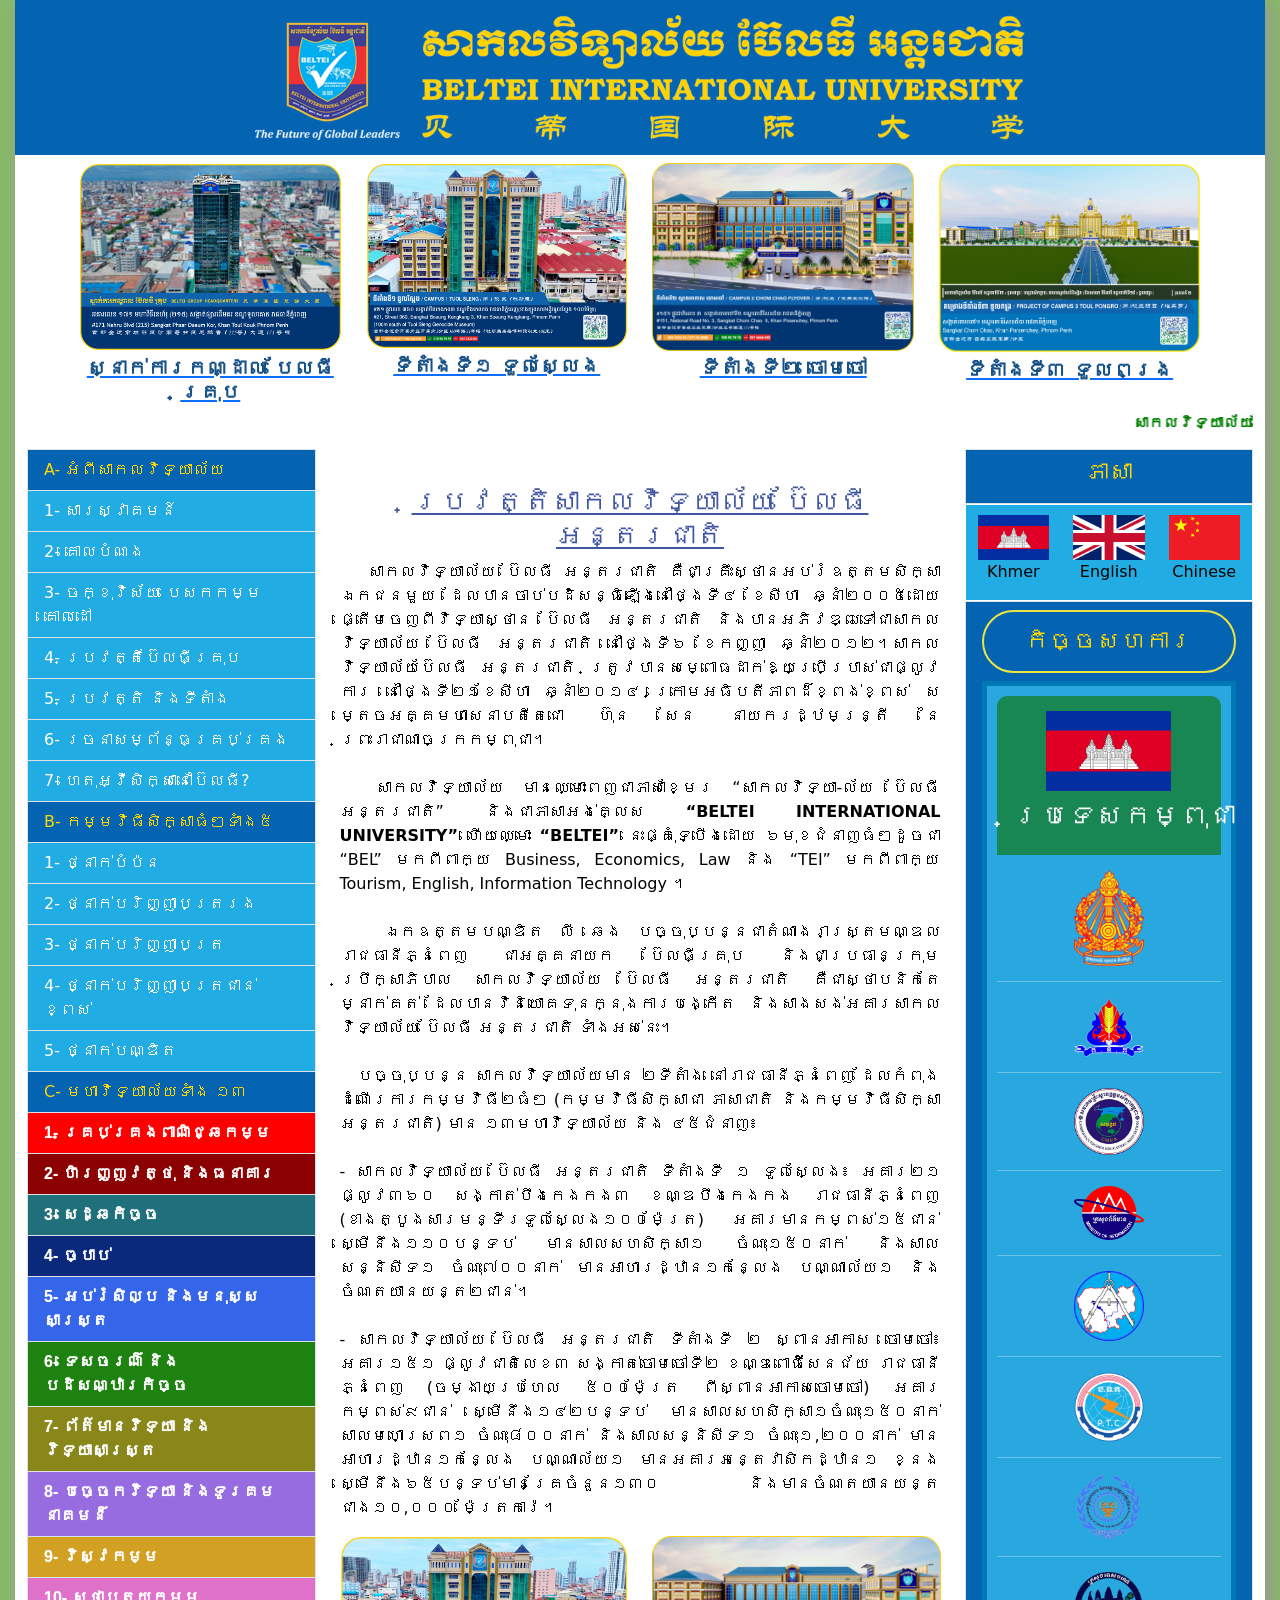
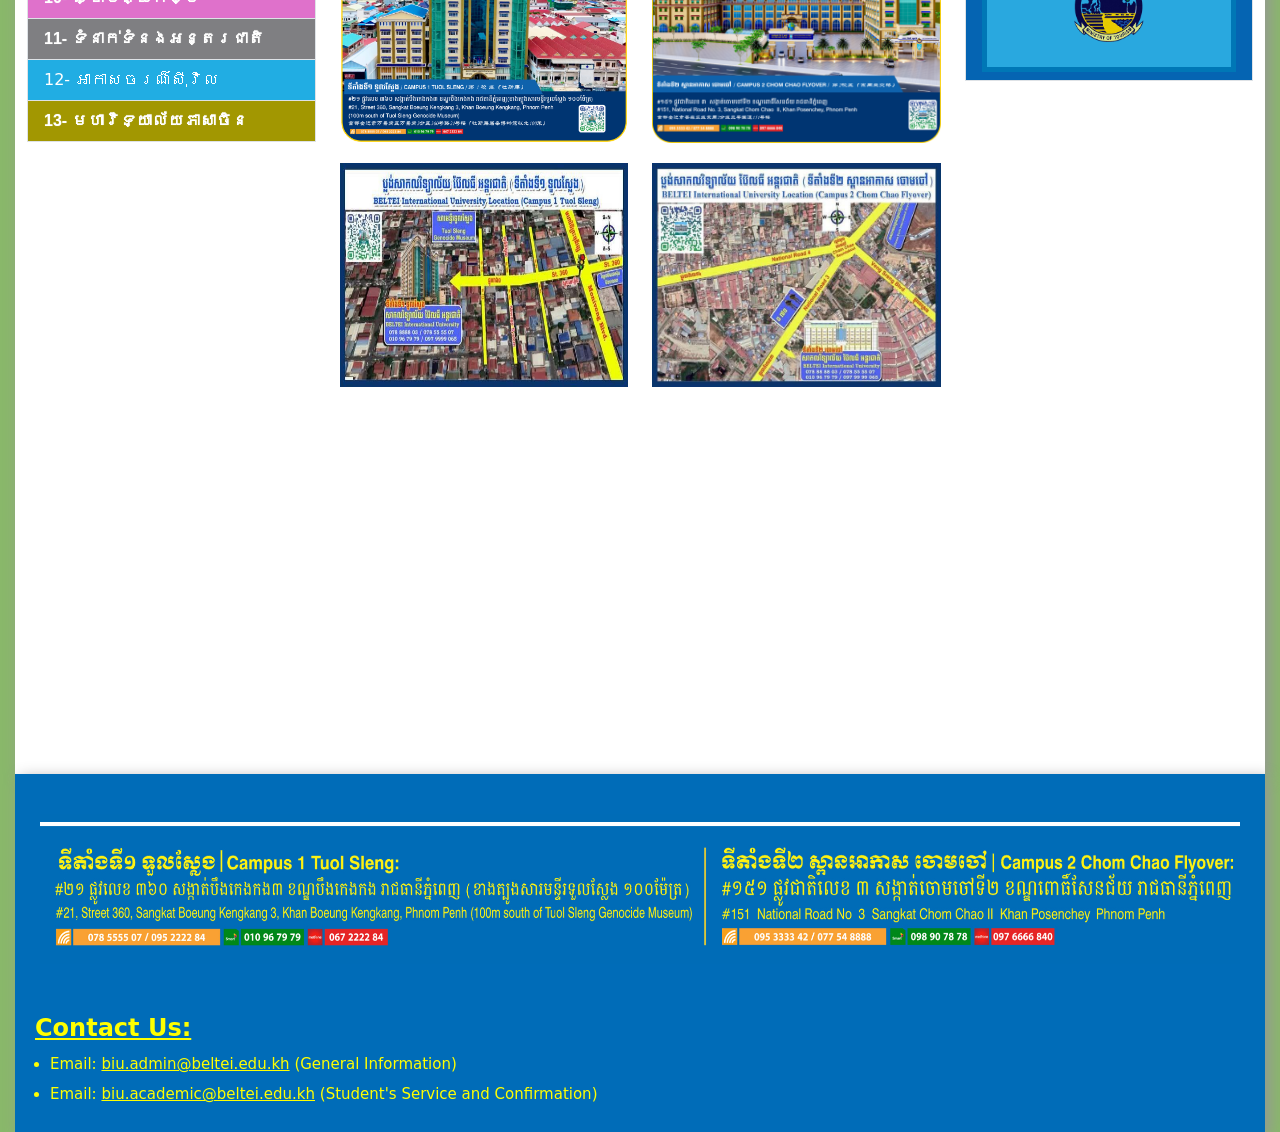
<file: 5.html>
<!doctype html>
<html>
  <head>
    <title>Beltei International University</title>
    <link rel="icon" href="Photo/beltei_international_university_in_cambodia.png">
    <link
      rel="stylesheet"
      href="../bootstrap-5.3.8-dist/css/bootstrap.min.css"
    />
    <link rel="stylesheet" href="styles.css">
    <script src="../bootstrap-5.3.8-dist/js/bootstrap.bundle.js"></script>
  </head>
  <body>
    <div class="container-fluid px-0 text-black">
      <div class="logo-bg justify-content-center align-items-center d-flex">
        <img class="logo-img img-fluid" src="./Photo/logo.png" />
      </div>
      <div class="row justify-content-center mx-0 pt-2">
        <div class="col-xxl-10 col-xl-11 col-12">
          <div class="row">
            <div class="col-md-3">
              <a href="4.html">
                <img src="./Photo/HQ.png" class="biu img-fluid w-100" />
                <h5 id="btxt">ស្នាក់ការកណ្ដាល បែលធី គ្រុប</h5>
              </a>
            </div>
            <div class="col-md-3">
              <a href="tscam.html">
                <img src="./Photo/BIU1 (1).png" class="biu img-fluid w-100" />
                <h5 id="btxt">ទីតាំងទី១ ទួលស្លែង</h5>
              </a>
            </div>
            <div class="col-md-3">
              <a href="cccam.html">
                <img src="./Photo/BIU2 (1).png" class="biu img-fluid w-100" />
                <h5 id="btxt">ទីតាំងទី២ ចោមចៅ</h5>
              </a>
            </div>
            <div class="col-md-3">
              <a href="tprcam.html">
                <img src="./Photo/BIU3.png" class="biu img-fluid w-100" />
                <h5 id="btxt">ទីតាំងទី៣ ទួលពង្រ</h5>
              </a>
            </div>
          </div>
        </div>
      </div>
      <div class="row mx-0">
        <div class="col-12">
          <marquee
            behavior="scroll"
            direction="left"
            scrollamount="5"
            style="
              color: green;
              font-weight: bold;
              font-size: 15px;
              font-family: &quot;Khmer OS Battambang&quot;, sans-serif;
            "
          >
            សាកលវិទ្យាល័យ ប៊ែលធី អន្តរជាតិ មានកម្មវិធីសិក្សាធំៗ ៥ គឺ
            ១-ថ្នាក់បំប៉នអង់គ្លេស និងកុំព្យូទ័រ | ២-ថ្នាក់បរិញ្ញាបត្ររង |
            ៣-ថ្នាក់បរិញ្ញាបត្រ | ៤-ថ្នាក់បរិញ្ញាបត្រជាន់ខ្ពស់ | ៥-ថ្នាក់បណ្ឌិត
          </marquee>
        </div>
      </div>
      <div class="content row justify-content-center mx-0 pt-2">
        <div class="col-md-3">
          <div class="list-group rounded-0">
            <div class="a list-group-item menu-header-blue py-2">
              A- អំពីសាកលវិទ្យាល័យ
            </div>
            <a href="WelcomePage.html" class="list-group-item list-group-item-action menu-item"
              >1- សារស្វាគមន៍</a
            >
            <a href="GoalPage.html" class="list-group-item list-group-item-action menu-item"
              >2- គោលបំណង</a
            >
            <a href="3.html" class="list-group-item list-group-item-action menu-item"
              >3- ចក្ខុវិស័យ បេសកកម្ម គោលដៅ</a
            >
            <a href="4.html" class="list-group-item list-group-item-action menu-item"
              >4- ប្រវត្តិប៊ែលធីគ្រុប</a
            >
            <a href="5.html" class="list-group-item list-group-item-action menu-item"
              >5- ប្រវត្តិ និងទីតាំង</a
            >
            <a href="6.html" class="list-group-item list-group-item-action menu-item"
              >6- រចនាសម្ព័ន្ធគ្រប់គ្រង</a
            >
            <a href="7.html" class="list-group-item list-group-item-action menu-item"
              >7- ហេតុអ្វីសិក្សានៅប៊ែលធី?</a
            >
            <div class="a list-group-item menu-header-orange py-2">
              B- កម្មវិធីសិក្សាធំៗទាំង៥
            </div>
            <a href="" class="list-group-item list-group-item-action menu-item"
              >1- ថ្នាក់បំប៉ន</a
            >
            <a href="" class="list-group-item list-group-item-action menu-item"
              >2- ថ្នាក់បរិញ្ញាបត្ររង</a
            >
            <a href="" class="list-group-item list-group-item-action menu-item"
              >3- ថ្នាក់បរិញ្ញាបត្រ</a
            >
            <a href="" class="list-group-item list-group-item-action menu-item"
              >4- ថ្នាក់បរិញ្ញាបត្រជាន់ខ្ពស់</a
            >
            <a href="" class="list-group-item list-group-item-action menu-item"
              >5- ថ្នាក់បណ្ឌិត</a
            >
            <div class="a list-group-item menu-header-blue py-2">
              C- មហាវិទ្យាល័យទាំង ១៣
            </div>
            <a
              style="background-color: red"
              href=""
              class="sub list-group-item list-group-item-action menu-item"
              >1- គ្រប់គ្រងពាណិជ្ឆកម្ម</a
            >
            <a
              style="background-color: darkred"
              href=""
              class="sub list-group-item list-group-item-action menu-item"
              >2- ហិរញ្ញវត្ថុ និងធនាគារ</a
            >
            <a
              style="background-color: rgb(32, 112, 124)"
              href=""
              class="sub list-group-item list-group-item-action menu-item"
              >3- សេដ្ឆកិច្ច</a
            >
            <a
              style="background-color: rgb(11, 41, 123)"
              href=""
              class="sub list-group-item list-group-item-action menu-item"
              >4- ច្បាប់</a
            >
            <a
              style="background-color: rgb(53, 101, 233)"
              href=""
              class="sub list-group-item list-group-item-action menu-item"
              >5- អប់រំសិល្ប និងមនុស្សសាស្រ្ត</a
            >
            <a
              style="background-color: rgb(29, 130, 15)"
              href=""
              class="sub list-group-item list-group-item-action menu-item"
              >6- ទេសចរណ៏ និងបដិសណ្ឋារកិច្ច</a
            >
            <a
              style="background-color: rgb(137, 135, 25)"
              href=""
              class="sub list-group-item list-group-item-action menu-item"
              >7- ព័ត៌មានវិទ្យា និងវិទ្យាសាស្រ្ត</a
            >
            <a
              style="background-color: rgb(151, 108, 225)"
              href=""
              class="sub list-group-item list-group-item-action menu-item"
              >8- បច្ចេកវិទ្យា និងទូរគមនាគមន៏</a
            >
            <a
              style="background-color: rgb(210, 160, 35)"
              href=""
              class="sub list-group-item list-group-item-action menu-item"
              >9- វិស្វកម្ម</a
            >
            <a
              style="background-color: rgb(223, 113, 203)"
              href=""
              class="sub list-group-item list-group-item-action menu-item"
              >10- ស្ថាបត្យកម្ម</a
            >
            <a
              style="background-color: rgb(127, 127, 130)"
              href=""
              class="sub list-group-item list-group-item-action menu-item"
              >11- ទំនាក់ទំនងអន្តរជាតិ</a
            >
            <a href="" class="list-group-item list-group-item-action menu-item"
              >12- អាកាសចរណ៏សុីវិល</a
            >
            <a
              style="background-color: rgb(162, 151, 1)"
              href=""
              class="sub list-group-item list-group-item-action menu-item"
              >13- មហាវិទ្យាល័យភាសាចិន</a
            >
          </div>
        </div>
        <div class="col-md-6">
          <div class="row mt-3">
            <div style="text-align: center; margin-top: 20px;">
              <h3 style="color: #4156A3; text-decoration: underline;">ប្រវត្តិសាកលវិទ្យាល័យ ប៊ែលធី អន្តរជាតិ</h3>
              <p style="text-align: justify;">&nbsp;&nbsp;&nbsp;សាកលវិទ្យាល័យ ប៊ែលធី អន្តរជាតិ គឺជាគ្រឹះស្ថានអប់រំឧត្តមសិក្សាឯកជនមួយ ដែលបានចាប់បដិសន្ធិឡើងនៅថ្ងៃទី៤ ខែសីហា ឆ្នាំ២០០៥ដោយផ្តើមចេញពីវិទ្យាស្ថាន ប៊ែលធី   អន្តរជាតិ  និងបានអភិវឌ្ឍទៅជាសាកលវិទ្យាល័យ ប៊ែលធី  អន្តរជាតិ  នៅថ្ងៃទី៦   ខែកញ្ញា   ឆ្នាំ២០១២។សាកលវិទ្យាល័យប៊ែលធី អន្តរជាតិ ត្រូវបានសម្ពោធដាក់ឱ្យប្រើប្រាស់ជាផ្លូវការ នៅថ្ងៃទី២១ខែសីហា ឆ្នាំ២០១៤ ក្រោមអធិបតីភាពដ៏ខ្ពង់ខ្ពស់ សម្តេចអគ្គមហាសេនាបតីតេជោ ហ៊ុន សែន នាយករដ្ឋមន្ត្រី នៃព្រះរាជាណាចក្រកម្ពុជា។<br><br>&nbsp;&nbsp;សាកលវិទ្យាល័យ មានឈ្មោះពេញជាភាសាខ្មែរ “សាកលវិទ្យា-ល័យ ប៊ែលធី អន្តរជាតិ”   និងជាភាសាអង់គ្លេស   <span style="font-weight: bold;">“BELTEI INTERNATIONAL  UNIVERSITY”</span>  ហើយឈ្មោះ <span style="font-weight: bold;">“BELTEI”</span>  នេះផ្គុំទ្បើងដោយ ៦មុខជំនាញធំៗដូចជា “BEL” មកពីពាក្យ Business, Economics, Law  និង   “TEI”   មកពីពាក្យ  Tourism,  English, Information Technology ។<br><br>&nbsp;&nbsp;&nbsp;ឯកឧត្តមបណ្ឌិត លី ឆេង បច្ចុប្បន្នជាតំណាងរាស្ត្រមណ្ឌលរាជធានីភ្នំពេញ ជាអគ្គនាយក ប៊ែលធីគ្រុប និងជាប្រធានក្រុមប្រឹក្សាភិបាល សាកលវិទ្យាល័យ ប៊ែលធី អន្តរជាតិ គឺជាស្ថាបនិកតែម្នាក់គត់ ដែលបានវិនិយោគទុនក្នុងការបង្កើត និងសាងសង់អគារសាកលវិទ្យាល័យ ប៊ែលធី អន្តរជាតិ ទាំងអស់នេះ។<br><br>&nbsp;&nbsp;&nbsp;បច្ចុប្បន្ន សាកលវិទ្យាល័យមាន ២ទីតាំង នៅរាជធានីភ្នំពេញ ដែលកំពុងដំណើរការកម្មវិធី២ធំៗ (កម្មវិធីសិក្សាជា ភាសាជាតិ និងកម្មវិធីសិក្សា អន្តរជាតិ) មាន ១៣មហាវិទ្យាល័យ និង ៤៥ជំនាញ៖<br><br>- សាកលវិទ្យាល័យ ប៊ែលធី អន្តរជាតិ ទីតាំងទី ១ ទួលស្លែង៖ អគារ២១ ផ្លូវ៣៦០ សង្កាត់បឹងកេងកង៣ ខណ្ឌបឹងកេងកង រាជធានីភ្នំពេញ (ខាងត្បូងសារមន្ទីរទួលស្លែង១០០ម៉ែត្រ) អគារមានកម្ពស់១៥ជាន់ស្មើនឹង១១០បន្ទប់ មានសាលសហសិក្សា១ ចំណុះ១៥០នាក់ និងសាលសន្និសីទ១ ចំណុះ៧០០នាក់ មានអាហារដ្ឋាន១កន្លែង បណ្ណាល័យ១ និងចំណតយានយន្ត២ជាន់។<br><br>- សាកលវិទ្យាល័យ ប៊ែលធី អន្តរជាតិ ទីតាំងទី ២ ស្ពានអាកាស ចោមចៅ៖ អគារ១៥១ ផ្លូវជាតិលេខ៣ សង្កាត់ចោមចៅទី២ ខណ្ឌពោធិ៍សែនជ័យ រាជធានីភ្នំពេញ (ចម្ងាយប្រហែល ៥០០ម៉ែត្រ ពីស្ពានអាកាសចោមចៅ)  អគារកម្ពស់៩ជាន់ ស្មើនឹង១៤២បន្ទប់ មានសាលសហសិក្សា១ចំណុះ១៥០នាក់ សាលមហោស្រព១ ចំណុះ៨០០នាក់ និងសាលសន្និសីទ១ ចំណុះ១,២០០នាក់ មានអាហារដ្ឋាន១កន្លែង បណ្ណាល័យ១ មានអគារអន្តេវាសិកដ្ឋាន១ ខ្នង ស្មើនឹង៦៥បន្ទប់មានគ្រែចំនួន១៣០ និងមានចំណតយានយន្តជាង១០,០០០ ម៉ែត្រការ៉េ។</p>
            </div>
          </div>
          <div class="row">
              <div class="col-12 col-md-6">
                  <img class="img5" src="Photo/BIU1 (2).png">
              </div>
              <div class="col-12 col-md-6">
                  <img class="img5" src="Photo/BIU2 (2).png">
              </div>
              <div class="col-12 col-md-6">
                  <img class="img5" src="Photo/biu1.jpg" style="margin-top: 20px;">
              </div>
              <div class="col-12 col-md-6">
                  <img class="img5" src="Photo/biu2.jpg" style="margin-top: 20px;">
              </div>
              <div class="col-12 col-md-6">
                  <iframe class="map" src="https://www.google.com/maps/embed?pb=!1m18!1m12!1m3!1d3909.058172008121!2d104.91428977529787!3d11.547684888651911!2m3!1f0!2f0!3f0!3m2!1i1024!2i768!4f13.1!3m3!1m2!1s0x3109511f69ba6309%3A0xc65060947881cb4e!2sBELTEI%20International%20University%20(Campus%201%2C%20Tuol%20Sleng)!5e0!3m2!1sen!2skh!4v1781410230267!5m2!1sen!2skh" style="margin-top: 50px;" allowfullscreen="" loading="lazy" referrerpolicy="no-referrer-when-downgrade"></iframe>
              </div>
              <div class="col-12 col-md-6">
                  <iframe class="map" src="https://www.google.com/maps/embed?pb=!1m18!1m12!1m3!1d3909.378677069613!2d104.82065607529756!3d11.524670288673313!2m3!1f0!2f0!3f0!3m2!1i1024!2i768!4f13.1!3m3!1m2!1s0x31094fbd312449f5%3A0xaf3393bc9eda7678!2sBELTEI%20International%20University%20(Campus%202%2C%20Chaom%20Chao%20Flyover)!5e0!3m2!1sen!2skh!4v1781410514487!5m2!1sen!2skh" style="margin-top: 50px;" allowfullscreen="" loading="lazy" referrerpolicy="no-referrer-when-downgrade"></iframe>
              </div>
          </div>
        </div>
        <div class="adv col-md-3">
          <div class="list-group rounded-0">
            <div class="a list-group-item menu-header-blue py-2">
              <h4 style="text-align: center">ភាសា</h4>
            </div>
          </div>
          <div
            class="flag-bg row align-item-center justify-content-center"
            style="margin: 1px"
          >
            <div class="col-md-4 text-center" style="margin-top: 10px">
              <img src="./Photo/khmerflag.png" class="flag img-fluid w-100" />
              <p>Khmer</p>
            </div>
            <div class="col-md-4 text-center" style="margin-top: 10px">
              <img src="./Photo/englishflag.png" class="flag img-fluid w-100" />
              <p>English</p>
            </div>
            <div class="col-md-4 text-center" style="margin-top: 10px">
              <img src="./Photo/chineseflag.png" class="flag img-fluid w-100" />
              <p>Chinese</p>
            </div>
          </div>
          <div class="list-group rounded-0">
            <div class="a list-group-item menu-header-blue py-2">
              <h4 class="v" style="text-align: center">កិច្ចសហការ</h4>
              <div class="partner-box text-center">
                <div class="cooperation-header text-center">
                  <img src="./Photo/khmerflag.png" class="img-fluid" style="height: 80px; width: 125px;">
                  <h3 class="text-white mt-2">ប្រទេសកម្ពុជា</h5>
                </div>
                <div class="partner-item">
                  <img src="./Photo/kana.png" class="partner-logo img-fluid">
                </div>
                <div class="partner-item">
                  <img src="./Photo/2.png" class="partner-logo img-fluid">
                </div>
                <div class="partner-item">
                  <img src="./Photo/3.png" class="partner-logo img-fluid">
                </div>
                <div class="partner-item">
                  <img src="./Photo/4.png" class="partner-logo img-fluid">
                </div>
                  <div class="partner-item">
                  <img src="./Photo/5.png" class="partner-logo img-fluid">
                </div>
                  <div class="partner-item">
                  <img src="./Photo/6.png" class="partner-logo img-fluid">
                </div>
                  <div class="partner-item">
                  <img src="./Photo/7.png" class="partner-logo img-fluid">
                </div>
                    <div class="partner-item">
                  <img src="./Photo/8.png" class="partner-logo img-fluid">
                </div>
            </div>
            </div>
          </div>
          </div>
        </div>
      </div>
    </div>
    <div class="container-fluid px-0 text-black">
      <div class="ft-bg justify-content-center align-items-center d-flex">
        <img class="ft-img img-fluid" src="./Photo/footer.jpg" />
      </div>
          <div class="contact">
              <h4 style="margin-left: 10px;" class="contact-title">Contact Us:</h4>
              <ul class="contact-list">
                <li style="color: yellow;">Email: <a style="color: yellow;" href="">biu.admin@beltei.edu.kh</a> (General Information)</li>
                <li style="color: yellow;">Email: <a style="color: yellow;" href="">biu.academic@beltei.edu.kh</a> (Student's Service and Confirmation)</li>
              </ul>
          </div>
    </div>
  </body>
</html>
</file>
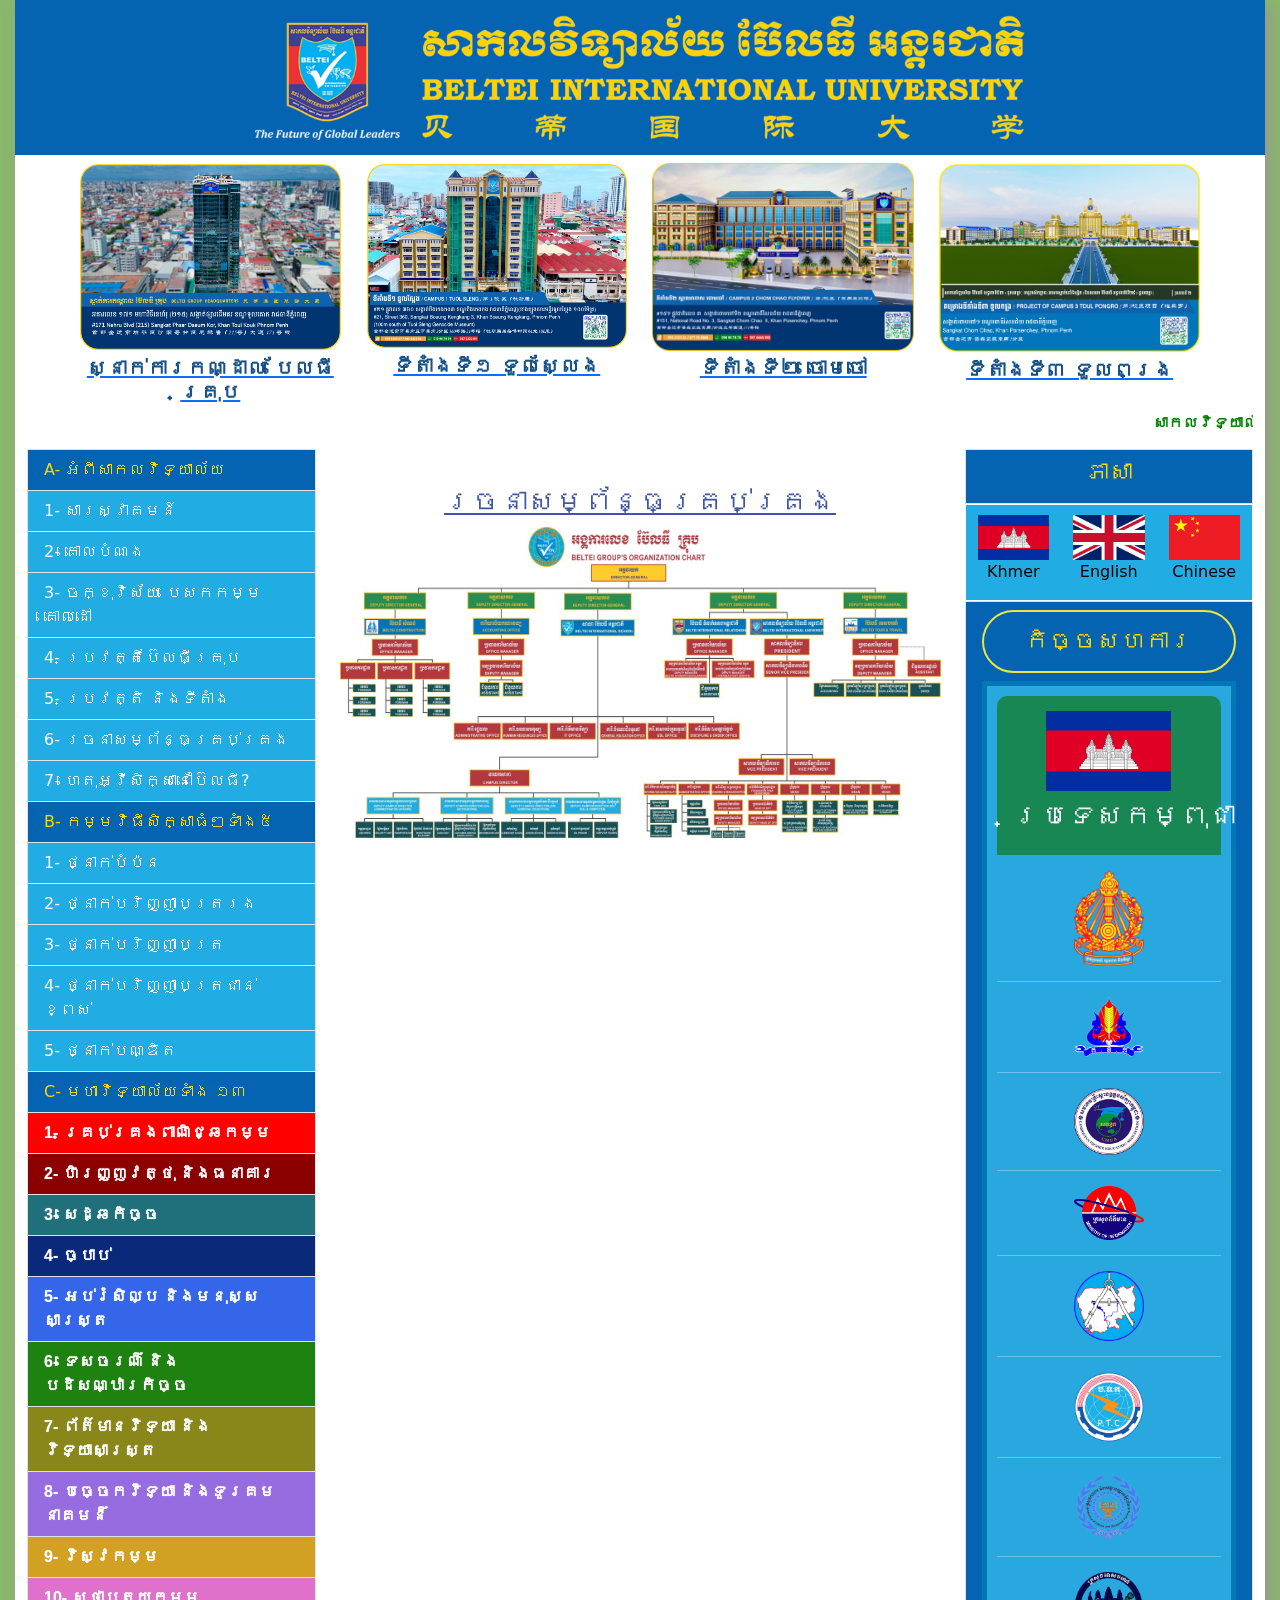
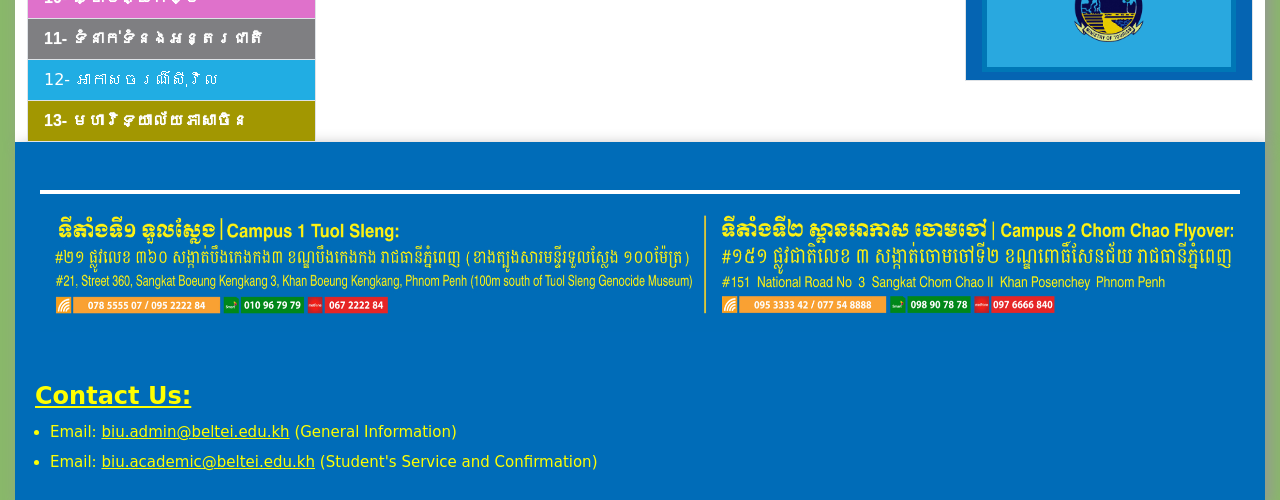
<file: 6.html>
<!doctype html>
<html>
  <head>
    <title>Beltei International University</title>
    <link rel="icon" href="Photo/beltei_international_university_in_cambodia.png">
    <link
      rel="stylesheet"
      href="../bootstrap-5.3.8-dist/css/bootstrap.min.css"
    />
    <link rel="stylesheet" href="styles.css">
    <script src="../bootstrap-5.3.8-dist/js/bootstrap.bundle.js"></script>
  </head>
  <body>
    <div class="container-fluid px-0 text-black">
      <div class="logo-bg justify-content-center align-items-center d-flex">
        <img class="logo-img img-fluid" src="./Photo/logo.png" />
      </div>
      <div class="row justify-content-center mx-0 pt-2">
        <div class="col-xxl-10 col-xl-11 col-12">
          <div class="row">
            <div class="col-md-3">
              <a href="4.html">
                <img src="./Photo/HQ.png" class="biu img-fluid w-100" />
                <h5 id="btxt">ស្នាក់ការកណ្ដាល បែលធី គ្រុប</h5>
              </a>
            </div>
            <div class="col-md-3">
              <a href="tscam.html">
                <img src="./Photo/BIU1 (1).png" class="biu img-fluid w-100" />
                <h5 id="btxt">ទីតាំងទី១ ទួលស្លែង</h5>
              </a>
            </div>
            <div class="col-md-3">
              <a href="cccam.html">
                <img src="./Photo/BIU2 (1).png" class="biu img-fluid w-100" />
                <h5 id="btxt">ទីតាំងទី២ ចោមចៅ</h5>
              </a>
            </div>
            <div class="col-md-3">
              <a href="tprcam.html">
                <img src="./Photo/BIU3.png" class="biu img-fluid w-100" />
                <h5 id="btxt">ទីតាំងទី៣ ទួលពង្រ</h5>
              </a>
            </div>
          </div>
        </div>
      </div>
      <div class="row mx-0">
        <div class="col-12">
          <marquee
            behavior="scroll"
            direction="left"
            scrollamount="5"
            style="
              color: green;
              font-weight: bold;
              font-size: 15px;
              font-family: &quot;Khmer OS Battambang&quot;, sans-serif;
            "
          >
            សាកលវិទ្យាល័យ ប៊ែលធី អន្តរជាតិ មានកម្មវិធីសិក្សាធំៗ ៥ គឺ
            ១-ថ្នាក់បំប៉នអង់គ្លេស និងកុំព្យូទ័រ | ២-ថ្នាក់បរិញ្ញាបត្ររង |
            ៣-ថ្នាក់បរិញ្ញាបត្រ | ៤-ថ្នាក់បរិញ្ញាបត្រជាន់ខ្ពស់ | ៥-ថ្នាក់បណ្ឌិត
          </marquee>
        </div>
      </div>
      <div class="content row justify-content-center mx-0 pt-2">
        <div class="col-md-3">
          <div class="list-group rounded-0">
            <div class="a list-group-item menu-header-blue py-2">
              A- អំពីសាកលវិទ្យាល័យ
            </div>
            <a href="WelcomePage.html" class="list-group-item list-group-item-action menu-item"
              >1- សារស្វាគមន៍</a
            >
            <a href="GoalPage.html" class="list-group-item list-group-item-action menu-item"
              >2- គោលបំណង</a
            >
            <a href="3.html" class="list-group-item list-group-item-action menu-item"
              >3- ចក្ខុវិស័យ បេសកកម្ម គោលដៅ</a
            >
            <a href="4.html" class="list-group-item list-group-item-action menu-item"
              >4- ប្រវត្តិប៊ែលធីគ្រុប</a
            >
            <a href="5.html" class="list-group-item list-group-item-action menu-item"
              >5- ប្រវត្តិ និងទីតាំង</a
            >
            <a href="6.html" class="list-group-item list-group-item-action menu-item"
              >6- រចនាសម្ព័ន្ធគ្រប់គ្រង</a
            >
            <a href="7.html" class="list-group-item list-group-item-action menu-item"
              >7- ហេតុអ្វីសិក្សានៅប៊ែលធី?</a
            >
            <div class="a list-group-item menu-header-orange py-2">
              B- កម្មវិធីសិក្សាធំៗទាំង៥
            </div>
            <a href="" class="list-group-item list-group-item-action menu-item"
              >1- ថ្នាក់បំប៉ន</a
            >
            <a href="" class="list-group-item list-group-item-action menu-item"
              >2- ថ្នាក់បរិញ្ញាបត្ររង</a
            >
            <a href="" class="list-group-item list-group-item-action menu-item"
              >3- ថ្នាក់បរិញ្ញាបត្រ</a
            >
            <a href="" class="list-group-item list-group-item-action menu-item"
              >4- ថ្នាក់បរិញ្ញាបត្រជាន់ខ្ពស់</a
            >
            <a href="" class="list-group-item list-group-item-action menu-item"
              >5- ថ្នាក់បណ្ឌិត</a
            >
            <div class="a list-group-item menu-header-blue py-2">
              C- មហាវិទ្យាល័យទាំង ១៣
            </div>
            <a
              style="background-color: red"
              href=""
              class="sub list-group-item list-group-item-action menu-item"
              >1- គ្រប់គ្រងពាណិជ្ឆកម្ម</a
            >
            <a
              style="background-color: darkred"
              href=""
              class="sub list-group-item list-group-item-action menu-item"
              >2- ហិរញ្ញវត្ថុ និងធនាគារ</a
            >
            <a
              style="background-color: rgb(32, 112, 124)"
              href=""
              class="sub list-group-item list-group-item-action menu-item"
              >3- សេដ្ឆកិច្ច</a
            >
            <a
              style="background-color: rgb(11, 41, 123)"
              href=""
              class="sub list-group-item list-group-item-action menu-item"
              >4- ច្បាប់</a
            >
            <a
              style="background-color: rgb(53, 101, 233)"
              href=""
              class="sub list-group-item list-group-item-action menu-item"
              >5- អប់រំសិល្ប និងមនុស្សសាស្រ្ត</a
            >
            <a
              style="background-color: rgb(29, 130, 15)"
              href=""
              class="sub list-group-item list-group-item-action menu-item"
              >6- ទេសចរណ៏ និងបដិសណ្ឋារកិច្ច</a
            >
            <a
              style="background-color: rgb(137, 135, 25)"
              href=""
              class="sub list-group-item list-group-item-action menu-item"
              >7- ព័ត៌មានវិទ្យា និងវិទ្យាសាស្រ្ត</a
            >
            <a
              style="background-color: rgb(151, 108, 225)"
              href=""
              class="sub list-group-item list-group-item-action menu-item"
              >8- បច្ចេកវិទ្យា និងទូរគមនាគមន៏</a
            >
            <a
              style="background-color: rgb(210, 160, 35)"
              href=""
              class="sub list-group-item list-group-item-action menu-item"
              >9- វិស្វកម្ម</a
            >
            <a
              style="background-color: rgb(223, 113, 203)"
              href=""
              class="sub list-group-item list-group-item-action menu-item"
              >10- ស្ថាបត្យកម្ម</a
            >
            <a
              style="background-color: rgb(127, 127, 130)"
              href=""
              class="sub list-group-item list-group-item-action menu-item"
              >11- ទំនាក់ទំនងអន្តរជាតិ</a
            >
            <a href="" class="list-group-item list-group-item-action menu-item"
              >12- អាកាសចរណ៏សុីវិល</a
            >
            <a
              style="background-color: rgb(162, 151, 1)"
              href=""
              class="sub list-group-item list-group-item-action menu-item"
              >13- មហាវិទ្យាល័យភាសាចិន</a
            >
          </div>
        </div>
        <div class="col-md-6">
          <div class="row mt-3">
            <div style="text-align: center; margin-top: 20px;">
              <h3 style="color: #4156A3; text-decoration: underline;">រចនាសម្ព័ន្ធគ្រប់គ្រង</h3>
              <img src="Photo/organization_chart.jpg" alt="" class="img-fluid w-100">
            </div>
          </div>
        </div>
        <div class="adv col-md-3">
          <div class="list-group rounded-0">
            <div class="a list-group-item menu-header-blue py-2">
              <h4 style="text-align: center">ភាសា</h4>
            </div>
          </div>
          <div
            class="flag-bg row align-item-center justify-content-center"
            style="margin: 1px"
          >
            <div class="col-md-4 text-center" style="margin-top: 10px">
              <img src="./Photo/khmerflag.png" class="flag img-fluid w-100" />
              <p>Khmer</p>
            </div>
            <div class="col-md-4 text-center" style="margin-top: 10px">
              <img src="./Photo/englishflag.png" class="flag img-fluid w-100" />
              <p>English</p>
            </div>
            <div class="col-md-4 text-center" style="margin-top: 10px">
              <img src="./Photo/chineseflag.png" class="flag img-fluid w-100" />
              <p>Chinese</p>
            </div>
          </div>
          <div class="list-group rounded-0">
            <div class="a list-group-item menu-header-blue py-2">
              <h4 class="v" style="text-align: center">កិច្ចសហការ</h4>
              <div class="partner-box text-center">
                <div class="cooperation-header text-center">
                  <img src="./Photo/khmerflag.png" class="img-fluid" style="height: 80px; width: 125px;">
                  <h3 class="text-white mt-2">ប្រទេសកម្ពុជា</h5>
                </div>
                <div class="partner-item">
                  <img src="./Photo/kana.png" class="partner-logo img-fluid">
                </div>
                <div class="partner-item">
                  <img src="./Photo/2.png" class="partner-logo img-fluid">
                </div>
                <div class="partner-item">
                  <img src="./Photo/3.png" class="partner-logo img-fluid">
                </div>
                <div class="partner-item">
                  <img src="./Photo/4.png" class="partner-logo img-fluid">
                </div>
                  <div class="partner-item">
                  <img src="./Photo/5.png" class="partner-logo img-fluid">
                </div>
                  <div class="partner-item">
                  <img src="./Photo/6.png" class="partner-logo img-fluid">
                </div>
                  <div class="partner-item">
                  <img src="./Photo/7.png" class="partner-logo img-fluid">
                </div>
                    <div class="partner-item">
                  <img src="./Photo/8.png" class="partner-logo img-fluid">
                </div>
            </div>
            </div>
          </div>
          </div>
        </div>
      </div>
    </div>
    <div class="container-fluid px-0 text-black">
      <div class="ft-bg justify-content-center align-items-center d-flex">
        <img class="ft-img img-fluid" src="./Photo/footer.jpg" />
      </div>
          <div class="contact">
              <h4 style="margin-left: 10px;" class="contact-title">Contact Us:</h4>
              <ul class="contact-list">
                <li style="color: yellow;">Email: <a style="color: yellow;" href="">biu.admin@beltei.edu.kh</a> (General Information)</li>
                <li style="color: yellow;">Email: <a style="color: yellow;" href="">biu.academic@beltei.edu.kh</a> (Student's Service and Confirmation)</li>
              </ul>
          </div>
    </div>
  </body>
</html>
</file>
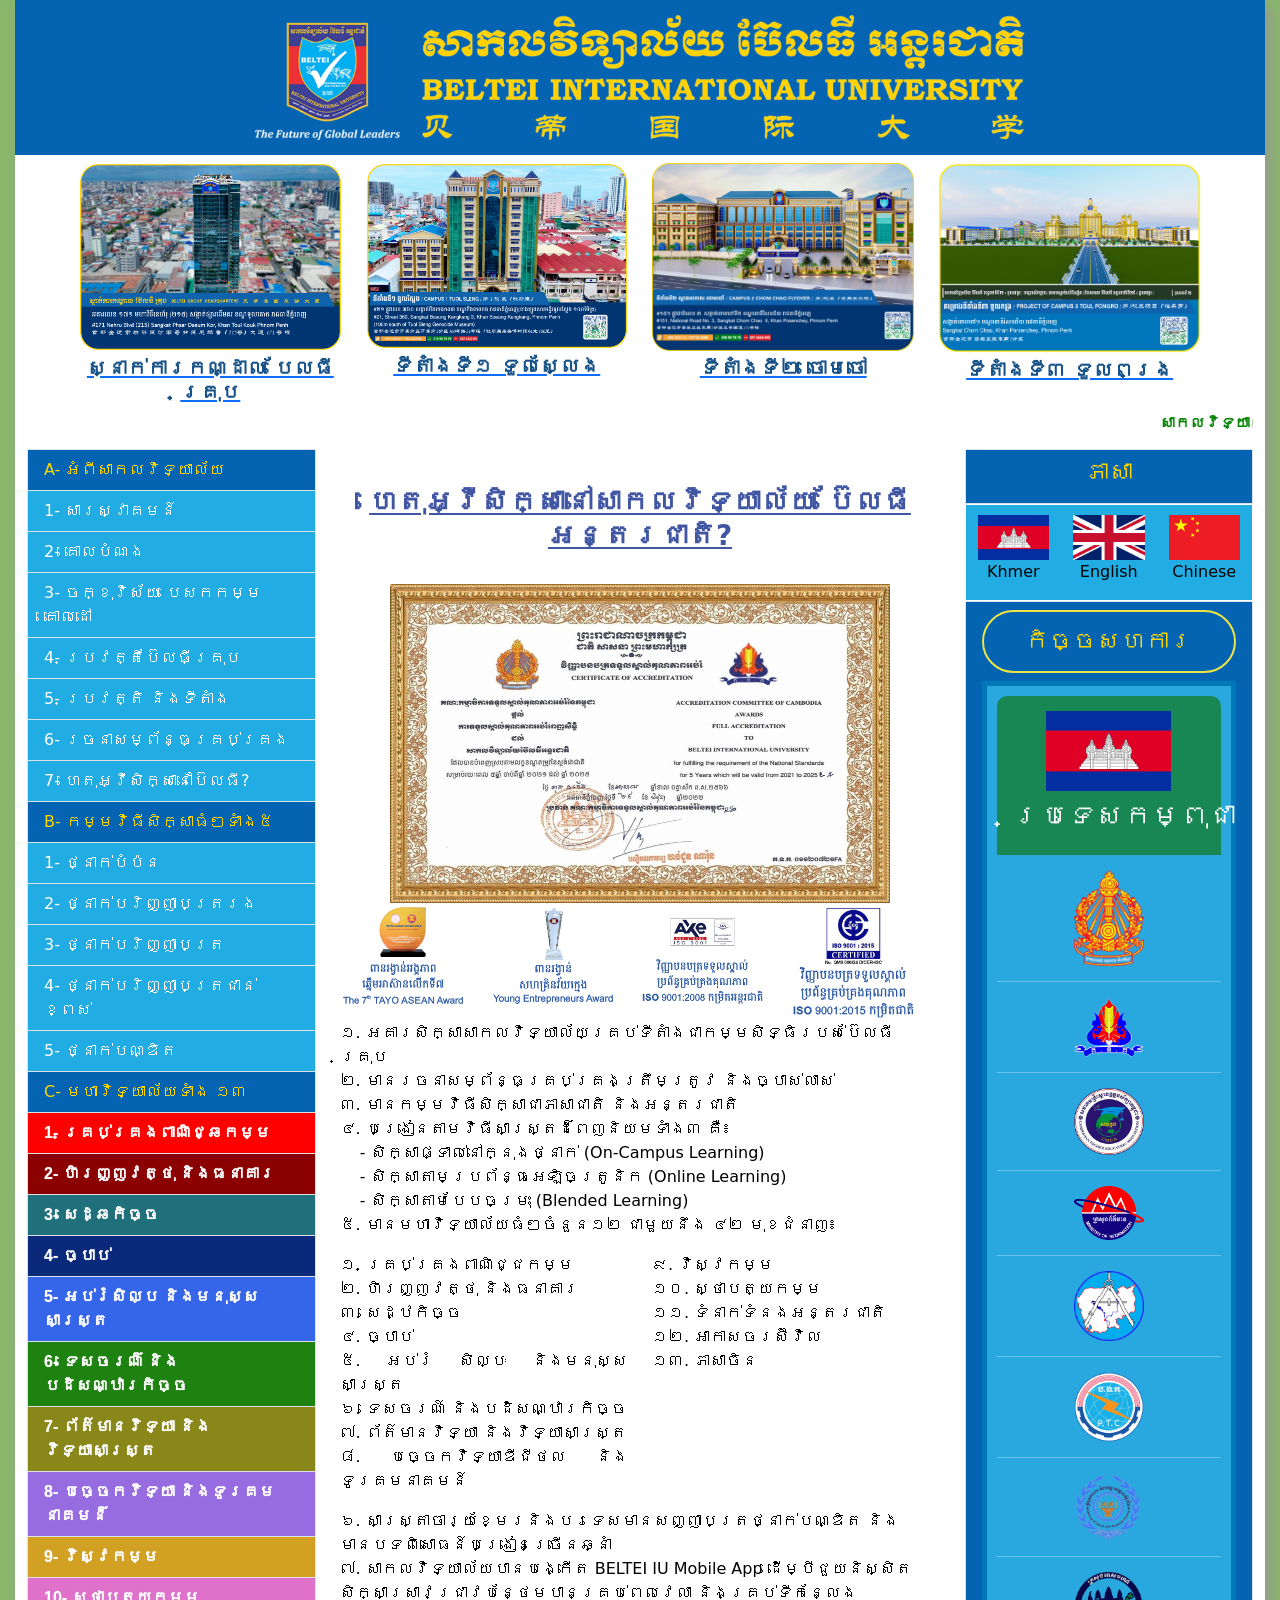
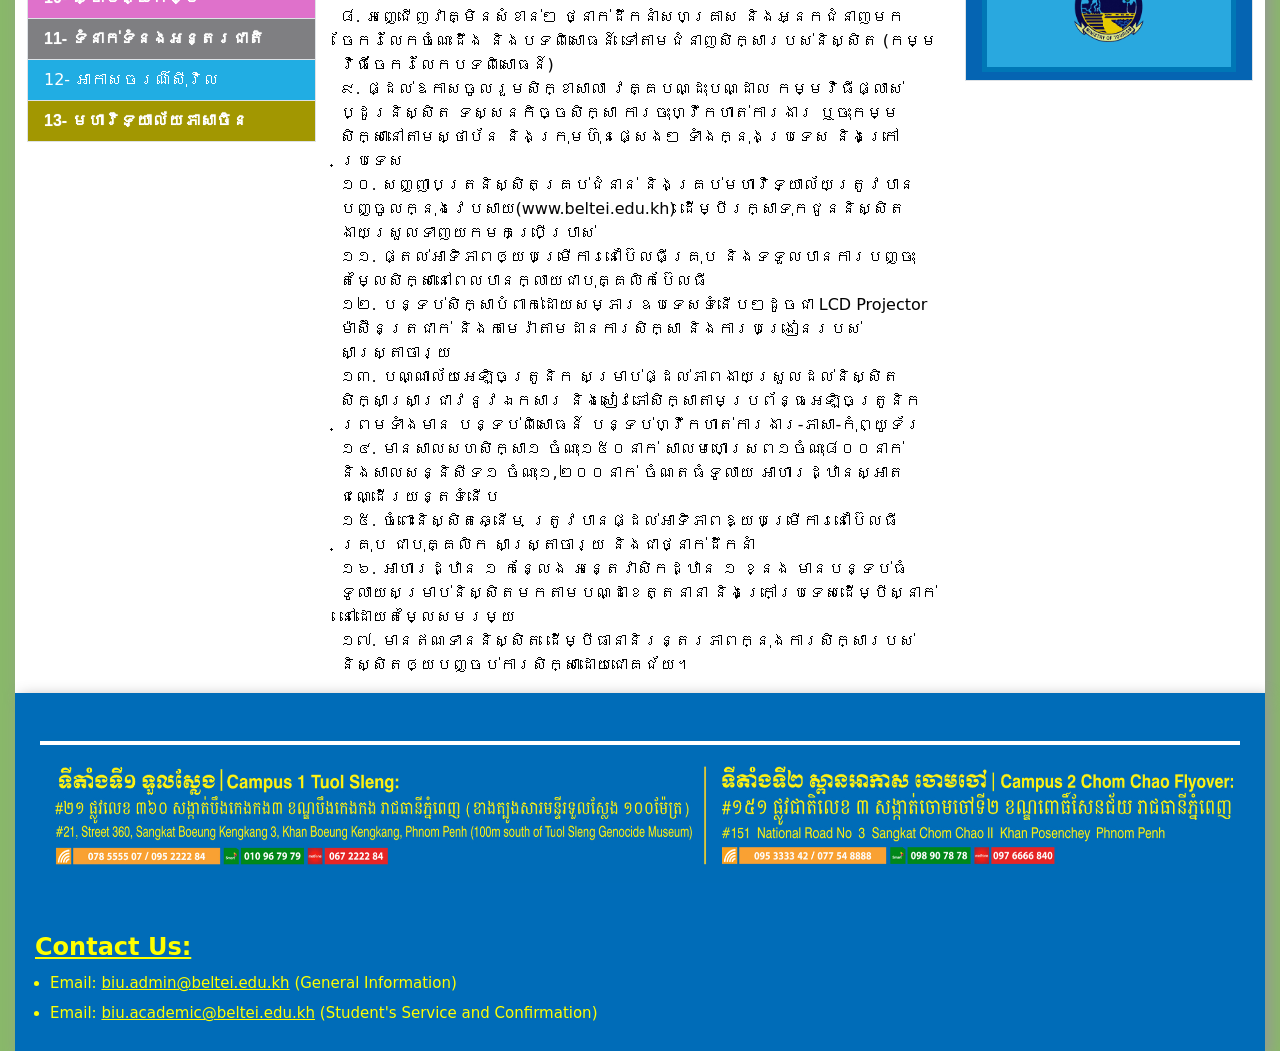
<file: 7.html>
<!doctype html>
<html>
  <head>
    <title>Beltei International University</title>
    <link rel="icon" href="Photo/beltei_international_university_in_cambodia.png">
    <link
      rel="stylesheet"
      href="../bootstrap-5.3.8-dist/css/bootstrap.min.css"
    />
    <link rel="stylesheet" href="styles.css">
    <script src="../bootstrap-5.3.8-dist/js/bootstrap.bundle.js"></script>
  </head>
  <body>
    <div class="container-fluid px-0 text-black">
      <div class="logo-bg justify-content-center align-items-center d-flex">
        <img class="logo-img img-fluid" src="./Photo/logo.png" />
      </div>
      <div class="row justify-content-center mx-0 pt-2">
        <div class="col-xxl-10 col-xl-11 col-12">
          <div class="row">
            <div class="col-md-3">
              <a href="4.html">
                <img src="./Photo/HQ.png" class="biu img-fluid w-100" />
                <h5 id="btxt">ស្នាក់ការកណ្ដាល បែលធី គ្រុប</h5>
              </a>
            </div>
            <div class="col-md-3">
              <a href="tscam.html">
                <img src="./Photo/BIU1 (1).png" class="biu img-fluid w-100" />
                <h5 id="btxt">ទីតាំងទី១ ទួលស្លែង</h5>
              </a>
            </div>
            <div class="col-md-3">
              <a href="cccam.html">
                <img src="./Photo/BIU2 (1).png" class="biu img-fluid w-100" />
                <h5 id="btxt">ទីតាំងទី២ ចោមចៅ</h5>
              </a>
            </div>
            <div class="col-md-3">
              <a href="tprcam.html">
                <img src="./Photo/BIU3.png" class="biu img-fluid w-100" />
                <h5 id="btxt">ទីតាំងទី៣ ទួលពង្រ</h5>
              </a>
            </div>
          </div>
        </div>
      </div>
      <div class="row mx-0">
        <div class="col-12">
          <marquee
            behavior="scroll"
            direction="left"
            scrollamount="5"
            style="
              color: green;
              font-weight: bold;
              font-size: 15px;
              font-family: &quot;Khmer OS Battambang&quot;, sans-serif;
            "
          >
            សាកលវិទ្យាល័យ ប៊ែលធី អន្តរជាតិ មានកម្មវិធីសិក្សាធំៗ ៥ គឺ
            ១-ថ្នាក់បំប៉នអង់គ្លេស និងកុំព្យូទ័រ | ២-ថ្នាក់បរិញ្ញាបត្ររង |
            ៣-ថ្នាក់បរិញ្ញាបត្រ | ៤-ថ្នាក់បរិញ្ញាបត្រជាន់ខ្ពស់ | ៥-ថ្នាក់បណ្ឌិត
          </marquee>
        </div>
      </div>
      <div class="content row justify-content-center mx-0 pt-2">
        <div class="col-md-3">
          <div class="list-group rounded-0">
            <div class="a list-group-item menu-header-blue py-2">
              A- អំពីសាកលវិទ្យាល័យ
            </div>
            <a href="WelcomePage.html" class="list-group-item list-group-item-action menu-item"
              >1- សារស្វាគមន៍</a
            >
            <a href="GoalPage.html" class="list-group-item list-group-item-action menu-item"
              >2- គោលបំណង</a
            >
            <a href="3.html" class="list-group-item list-group-item-action menu-item"
              >3- ចក្ខុវិស័យ បេសកកម្ម គោលដៅ</a
            >
            <a href="4.html" class="list-group-item list-group-item-action menu-item"
              >4- ប្រវត្តិប៊ែលធីគ្រុប</a
            >
            <a href="5.html" class="list-group-item list-group-item-action menu-item"
              >5- ប្រវត្តិ និងទីតាំង</a
            >
            <a href="6.html" class="list-group-item list-group-item-action menu-item"
              >6- រចនាសម្ព័ន្ធគ្រប់គ្រង</a
            >
            <a href="7.html" class="list-group-item list-group-item-action menu-item"
              >7- ហេតុអ្វីសិក្សានៅប៊ែលធី?</a
            >
            <div class="a list-group-item menu-header-orange py-2">
              B- កម្មវិធីសិក្សាធំៗទាំង៥
            </div>
            <a href="" class="list-group-item list-group-item-action menu-item"
              >1- ថ្នាក់បំប៉ន</a
            >
            <a href="" class="list-group-item list-group-item-action menu-item"
              >2- ថ្នាក់បរិញ្ញាបត្ររង</a
            >
            <a href="" class="list-group-item list-group-item-action menu-item"
              >3- ថ្នាក់បរិញ្ញាបត្រ</a
            >
            <a href="" class="list-group-item list-group-item-action menu-item"
              >4- ថ្នាក់បរិញ្ញាបត្រជាន់ខ្ពស់</a
            >
            <a href="" class="list-group-item list-group-item-action menu-item"
              >5- ថ្នាក់បណ្ឌិត</a
            >
            <div class="a list-group-item menu-header-blue py-2">
              C- មហាវិទ្យាល័យទាំង ១៣
            </div>
            <a
              style="background-color: red"
              href=""
              class="sub list-group-item list-group-item-action menu-item"
              >1- គ្រប់គ្រងពាណិជ្ឆកម្ម</a
            >
            <a
              style="background-color: darkred"
              href=""
              class="sub list-group-item list-group-item-action menu-item"
              >2- ហិរញ្ញវត្ថុ និងធនាគារ</a
            >
            <a
              style="background-color: rgb(32, 112, 124)"
              href=""
              class="sub list-group-item list-group-item-action menu-item"
              >3- សេដ្ឆកិច្ច</a
            >
            <a
              style="background-color: rgb(11, 41, 123)"
              href=""
              class="sub list-group-item list-group-item-action menu-item"
              >4- ច្បាប់</a
            >
            <a
              style="background-color: rgb(53, 101, 233)"
              href=""
              class="sub list-group-item list-group-item-action menu-item"
              >5- អប់រំសិល្ប និងមនុស្សសាស្រ្ត</a
            >
            <a
              style="background-color: rgb(29, 130, 15)"
              href=""
              class="sub list-group-item list-group-item-action menu-item"
              >6- ទេសចរណ៏ និងបដិសណ្ឋារកិច្ច</a
            >
            <a
              style="background-color: rgb(137, 135, 25)"
              href=""
              class="sub list-group-item list-group-item-action menu-item"
              >7- ព័ត៌មានវិទ្យា និងវិទ្យាសាស្រ្ត</a
            >
            <a
              style="background-color: rgb(151, 108, 225)"
              href=""
              class="sub list-group-item list-group-item-action menu-item"
              >8- បច្ចេកវិទ្យា និងទូរគមនាគមន៏</a
            >
            <a
              style="background-color: rgb(210, 160, 35)"
              href=""
              class="sub list-group-item list-group-item-action menu-item"
              >9- វិស្វកម្ម</a
            >
            <a
              style="background-color: rgb(223, 113, 203)"
              href=""
              class="sub list-group-item list-group-item-action menu-item"
              >10- ស្ថាបត្យកម្ម</a
            >
            <a
              style="background-color: rgb(127, 127, 130)"
              href=""
              class="sub list-group-item list-group-item-action menu-item"
              >11- ទំនាក់ទំនងអន្តរជាតិ</a
            >
            <a href="" class="list-group-item list-group-item-action menu-item"
              >12- អាកាសចរណ៏សុីវិល</a
            >
            <a
              style="background-color: rgb(162, 151, 1)"
              href=""
              class="sub list-group-item list-group-item-action menu-item"
              >13- មហាវិទ្យាល័យភាសាចិន</a
            >
          </div>
        </div>
        <div class="col-md-6">
          <div class="row mt-3">
            <div style="text-align: center; margin-top: 20px;">
              <h3 style="color: #4156A3; text-decoration: underline; font-weight: bold;">ហេតុអ្វីសិក្សានៅសាកលវិទ្យាល័យ ប៊ែលធី អន្តរជាតិ?</h3>
              <br>
              <img src="Photo/whybeltei.jpg" alt="" class="img-fluid" style="width: 500px;">
            </div>
            <div class="row">
              <div class="col-12 col-md-3">
                <img src="Photo/1.png" class="img-fluid">
              </div>
              <div class="col-12 col-md-3">
                <img src="Photo/2 (1).png" class="img-fluid" alt="">
              </div>
              <div class="col-12 col-md-3">
                <img src="Photo/3 (1).png" class="img-fluid" alt="">
              </div>
              <div class="col-12 col-md-3">
                <img src="Photo/4 (1).png" class="img-fluid" alt="">
              </div>
            </div>
            <div>
              <p>១. អគារសិក្សាសាកលវិទ្យាល័យគ្រប់ទីតាំងជាកម្មសិទ្ធិរបស់ប៊ែលធី គ្រុប<br>២. មានរចនាសម្ព័ន្ធគ្រប់គ្រងត្រឹមត្រូវ និងច្បាស់លាស់ <br>៣. មានកម្មវិធីសិក្សាជាភាសាជាតិ និងអន្តរជាតិ<br>៤. បង្រៀនតាមវិធីសាស្ត្រដ៏ពេញនិយមទាំង៣ គឺ៖<br>&nbsp;&nbsp;&nbsp;&nbsp;- សិក្សាផ្ទាល់នៅក្នុងថ្នាក់ (On-Campus Learning) <br>&nbsp;&nbsp;&nbsp;&nbsp;- សិក្សាតាមប្រព័ន្ធអេឡិចត្រូនិក (Online Learning) <br>&nbsp;&nbsp;&nbsp;&nbsp;- សិក្សាតាមបែបចម្រុះ (Blended Learning) <br>៥. មានមហាវិទ្យាល័យធំៗចំនួន១២ ជាមួយនឹង ៤២ មុខជំនាញ៖</p>
              <div class="row">
                <div class="col-md-6">
                  <p style="text-align: justify;">១. គ្រប់គ្រងពាណិជ្ជកម្ម<br>២. ហិរញ្ញវត្ថុ និងធនាគារ<br>៣. សេដ្ឋកិច្ច<br>៤. ច្បាប់<br>៥. អប់រំ សិល្បៈ និងមនុស្សសាស្ត្រ<br>៦. ទេសចរណ៍ និងបដិសណ្ឋារកិច្ច<br>៧. ព័ត៌មានវិទ្យា និងវិទ្យាសាស្ត្រ<br>៨. បច្ចេកវិទ្យាឌីជីថល និងទូរគមនាគមន៍</p>
                </div>
                <div class="col-md-6">
                  <p style="text-align: justify;">៩. វិស្វកម្ម<br>១០. ស្ថាបត្យកម្ម<br>១១. ទំនាក់ទំនងអន្តរជាតិ<br>១២. អាកាសចរស៊ីវិល<br>១៣. ភាសាចិន</p>
                </div>
              </div>
              <p>៦. សាស្ត្រាចារ្យខ្មែរនិងបរទេសមានសញ្ញាបត្រថ្នាក់បណ្ឌិត និងមានបទពិសោធន៍បង្រៀនច្រើនឆ្នាំ<br>៧. សាកលវិទ្យាល័យបានបង្កើត BELTEI IU Mobile App ដើម្បីជួយនិស្សិតសិក្សាស្រាវជ្រាវបន្ថែមបានគ្រប់ពេលវេលា   និងគ្រប់ទីកន្លែង<br>៨. អញ្ជើញវាគ្មិនសំខាន់ៗ ថ្នាក់ដឹកនាំសហគ្រាស និងអ្នកជំនាញមកចែករំលែកចំណេះដឹង  និងបទពិសោធន៍ ទៅតាមជំនាញសិក្សារបស់និស្សិត (កម្មវិធីចែករំលែកបទពិសោធន៍) <br>៩. ផ្ដល់ឱកាសចូលរួមសិក្ខាសាលា វគ្គបណ្ដុះបណ្ដាល កម្មវិធីផ្លាស់ប្ដូរនិស្សិត ទស្សនកិច្ចសិក្សា ការចុះហ្វឹកហាត់ការងារ ឬចុះកម្មសិក្សានៅតាមស្ថាប័ន និងក្រុមហ៊ុនផ្សេងៗ ទាំងក្នុងប្រទេស និងក្រៅប្រទេស<br>១០. សញ្ញាបត្រនិស្សិតគ្រប់ជំនាន់ និងគ្រប់មហាវិទ្យាល័យត្រូវបានបញ្ចូលក្នុងវេបសាយ(www.beltei.edu.kh)  ដើម្បីរក្សាទុកជូននិស្សិត ងាយស្រួលទាញយកមកប្រើប្រាស់<br>១១. ផ្តល់អាទិភាពឲ្យបម្រើការនៅប៊ែលធីគ្រុប   និងទទួលបានការបញ្ចុះតម្លៃសិក្សានៅពេលបានក្លាយជាបុគ្គលិកប៊ែលធី<br>១២. បន្ទប់សិក្សាបំពាក់ដោយសម្ភារឧបទេសទំនើបៗដូចជា LCD Projector ម៉ាស៊ីនត្រជាក់  និងកាមេរ៉ាតាមដានការសិក្សា  និងការបង្រៀនរបស់សាស្ត្រាចារ្យ<br>១៣. បណ្ណាល័យអេឡិចត្រូនិក សម្រាប់ផ្ដល់ភាពងាយស្រួលដល់និស្សិតសិក្សាស្រាជ្រាវនូវឯកសារ  និងសៀវភៅសិក្សាតាមប្រព័ន្ធអេឡិចត្រូនិក ព្រមទាំងមាន បន្ទប់ពិសោធន៍ បន្ទប់ហ្វឹកហាត់ការងារ-ភាសា-កុំព្យូទ័រ<br>១៤. មានសាលសហសិក្សា១ ចំណុះ១៥០នាក់ សាលមហោស្រព១ចំណុះ៨០០នាក់ និងសាលសន្និសីទ១ ចំណុះ១,២០០នាក់ ចំណតធំទូលាយ អាហារដ្ឋានស្អាត ជណ្ដើរយន្តទំនើប<br>១៥. ចំពោះនិស្សិតឆ្នើម ត្រូវបានផ្ដល់អាទិភាពឱ្យបម្រើការនៅប៊ែលធីគ្រុប ជាបុគ្គលិក សាស្ត្រាចារ្យ និងជាថ្នាក់ដឹកនាំ<br>១៦. អាហារដ្ឋាន ១ កន្លែង    អន្តេវាសិកដ្ឋាន  ១ ខ្នង   មានបន្ទប់ធំទូលាយសម្រាប់និស្សិតមកតាមបណ្ដាខេត្តនានា និងក្រៅប្រទេសដើម្បីស្នាក់នៅដោយតម្លៃសមរម្យ<br>១៧. មានឥណទាននិស្សិត ដើម្បីធានានិរន្តរភាពក្នុងការសិក្សារបស់និស្សិតឲ្យបញ្ចប់ការសិក្សាដោយជោគជ័យ។</p>
            </div>
          </div>
        </div>
        <div class="adv col-md-3">
          <div class="list-group rounded-0">
            <div class="a list-group-item menu-header-blue py-2">
              <h4 style="text-align: center">ភាសា</h4>
            </div>
          </div>
          <div
            class="flag-bg row align-item-center justify-content-center"
            style="margin: 1px"
          >
            <div class="col-md-4 text-center" style="margin-top: 10px">
              <img src="./Photo/khmerflag.png" class="flag img-fluid w-100" />
              <p>Khmer</p>
            </div>
            <div class="col-md-4 text-center" style="margin-top: 10px">
              <img src="./Photo/englishflag.png" class="flag img-fluid w-100" />
              <p>English</p>
            </div>
            <div class="col-md-4 text-center" style="margin-top: 10px">
              <img src="./Photo/chineseflag.png" class="flag img-fluid w-100" />
              <p>Chinese</p>
            </div>
          </div>
          <div class="list-group rounded-0">
            <div class="a list-group-item menu-header-blue py-2">
              <h4 class="v" style="text-align: center">កិច្ចសហការ</h4>
              <div class="partner-box text-center">
                <div class="cooperation-header text-center">
                  <img src="./Photo/khmerflag.png" class="img-fluid" style="height: 80px; width: 125px;">
                  <h3 class="text-white mt-2">ប្រទេសកម្ពុជា</h5>
                </div>
                <div class="partner-item">
                  <img src="./Photo/kana.png" class="partner-logo img-fluid">
                </div>
                <div class="partner-item">
                  <img src="./Photo/2.png" class="partner-logo img-fluid">
                </div>
                <div class="partner-item">
                  <img src="./Photo/3.png" class="partner-logo img-fluid">
                </div>
                <div class="partner-item">
                  <img src="./Photo/4.png" class="partner-logo img-fluid">
                </div>
                  <div class="partner-item">
                  <img src="./Photo/5.png" class="partner-logo img-fluid">
                </div>
                  <div class="partner-item">
                  <img src="./Photo/6.png" class="partner-logo img-fluid">
                </div>
                  <div class="partner-item">
                  <img src="./Photo/7.png" class="partner-logo img-fluid">
                </div>
                    <div class="partner-item">
                  <img src="./Photo/8.png" class="partner-logo img-fluid">
                </div>
            </div>
            </div>
          </div>
          </div>
        </div>
      </div>
    </div>
    <div class="container-fluid px-0 text-black">
      <div class="ft-bg justify-content-center align-items-center d-flex">
        <img class="ft-img img-fluid" src="./Photo/footer.jpg" />
      </div>
          <div class="contact">
              <h4 style="margin-left: 10px;" class="contact-title">Contact Us:</h4>
              <ul class="contact-list">
                <li style="color: yellow;">Email: <a style="color: yellow;" href="">biu.admin@beltei.edu.kh</a> (General Information)</li>
                <li style="color: yellow;">Email: <a style="color: yellow;" href="">biu.academic@beltei.edu.kh</a> (Student's Service and Confirmation)</li>
              </ul>
          </div>
    </div>
  </body>
</html>
</file>
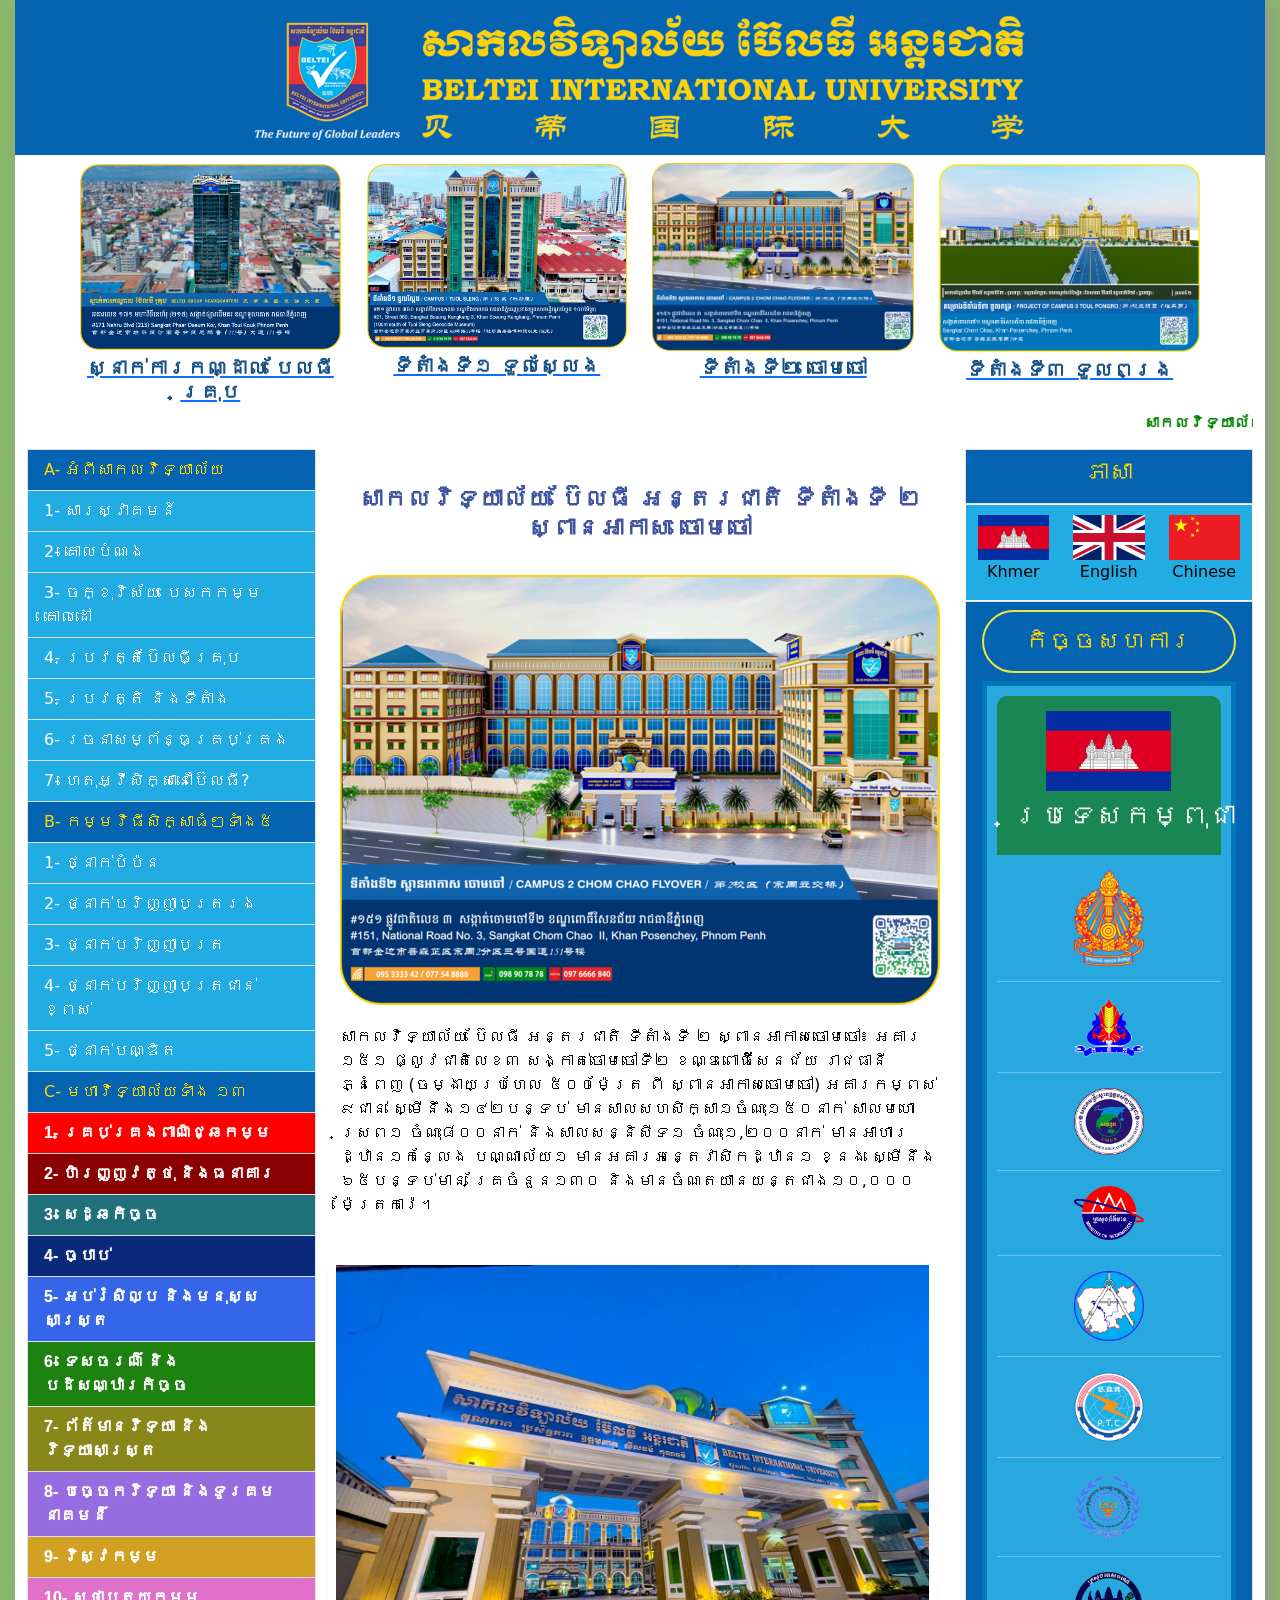
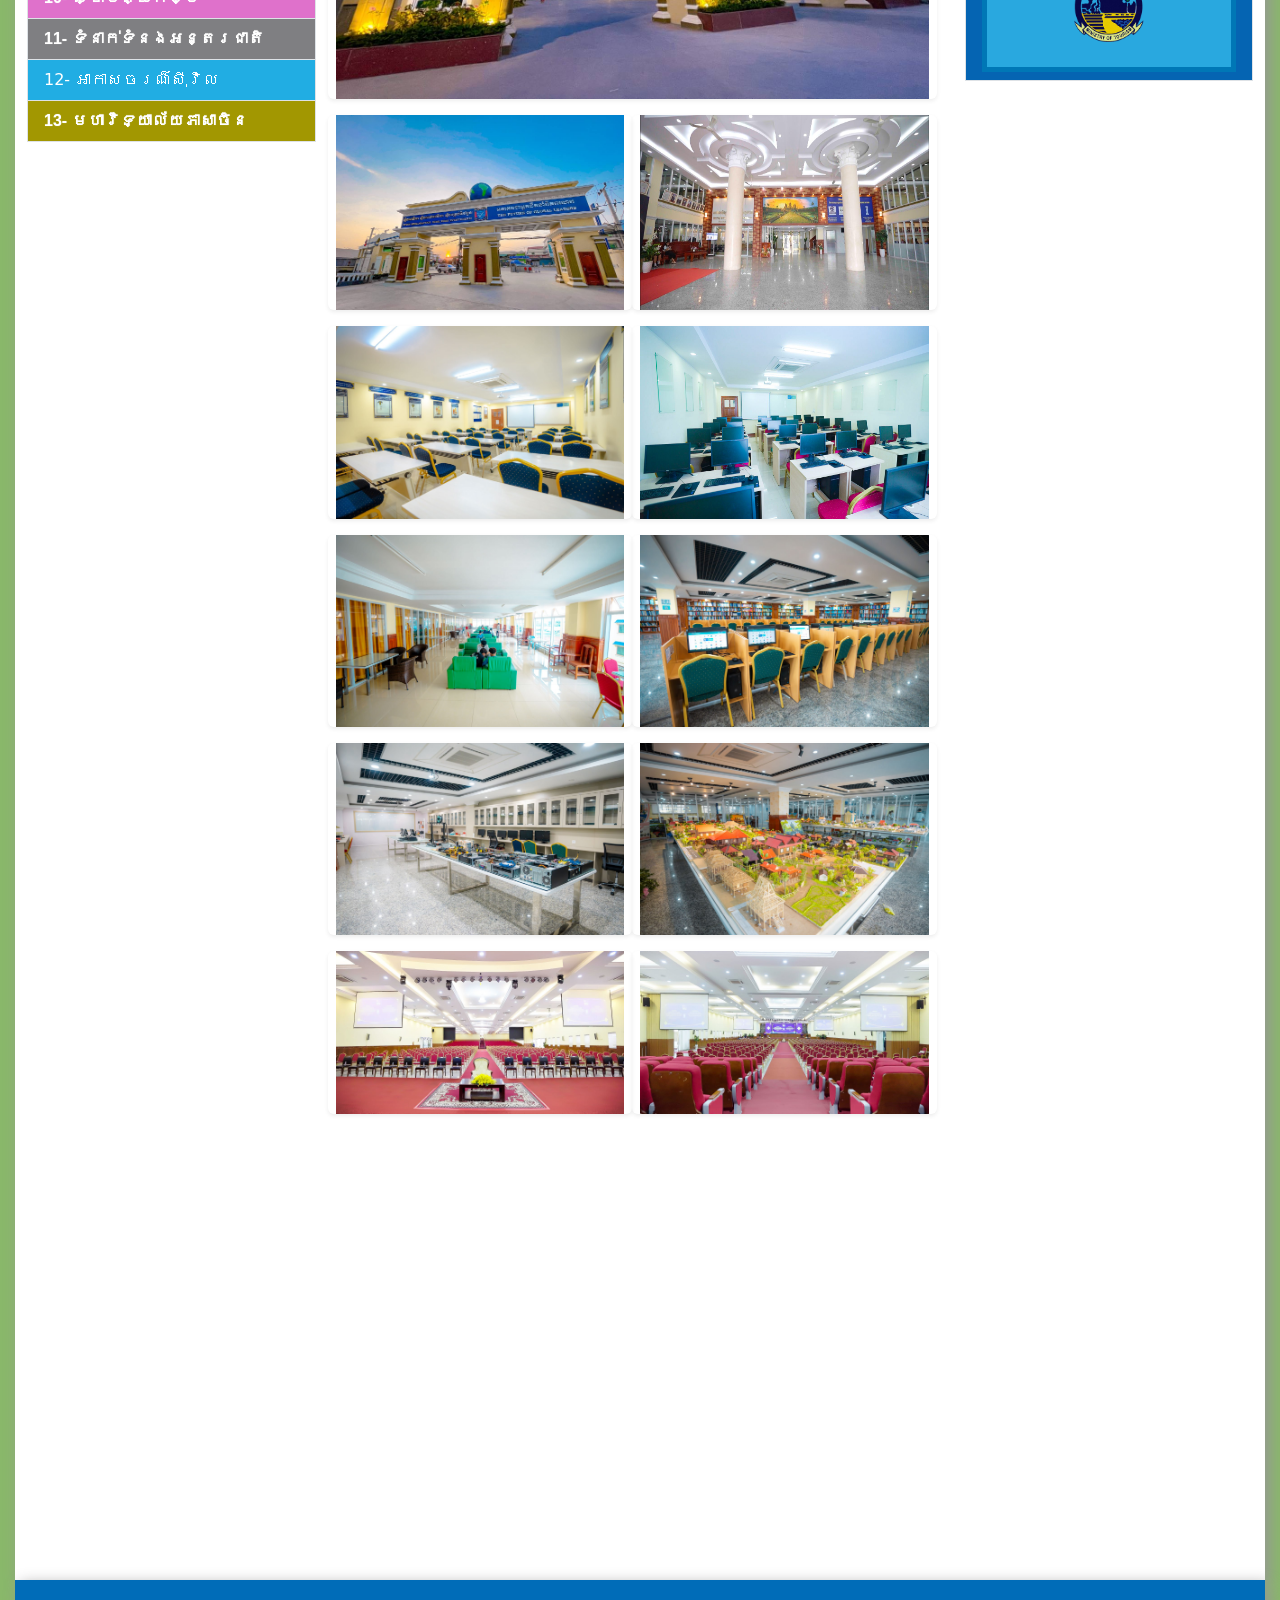
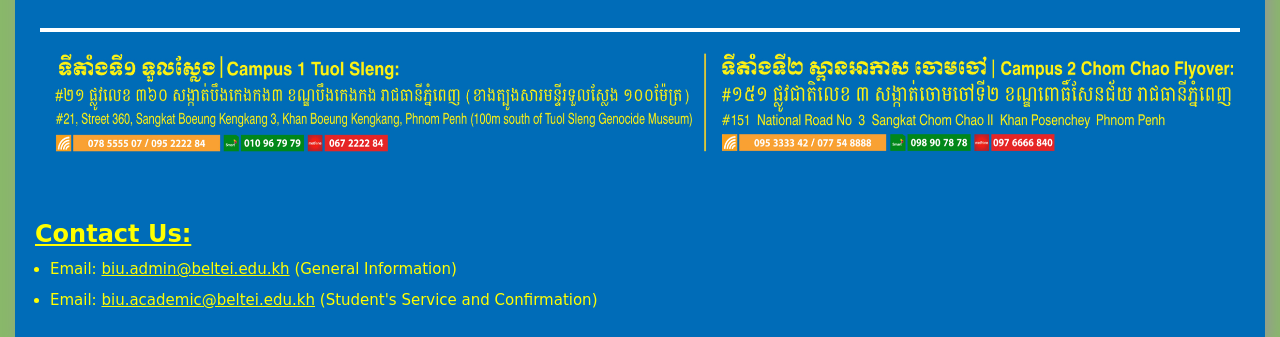
<file: cccam.html>
<!doctype html>
<html>
  <head>
    <title>Beltei International University</title>
    <link rel="icon" href="Photo/beltei_international_university_in_cambodia.png">
    <link
      rel="stylesheet"
      href="../bootstrap-5.3.8-dist/css/bootstrap.min.css"
    />
    <link rel="stylesheet" href="styles.css">
    <script src="../bootstrap-5.3.8-dist/js/bootstrap.bundle.js"></script>
  </head>
  <body>
    <div class="container-fluid px-0 text-black">
      <div class="logo-bg justify-content-center align-items-center d-flex">
        <img class="logo-img img-fluid" src="./Photo/logo.png" />
      </div>
      <div class="row justify-content-center mx-0 pt-2">
        <div class="col-xxl-10 col-xl-11 col-12">
          <div class="row">
            <div class="col-md-3">
              <a href="4.html">
                <img src="./Photo/HQ.png" class="biu img-fluid w-100" />
                <h5 id="btxt">ស្នាក់ការកណ្ដាល បែលធី គ្រុប</h5>
              </a>
            </div>
            <div class="col-md-3">
              <a href="tscam.html">
                <img src="./Photo/BIU1 (1).png" class="biu img-fluid w-100" />
                <h5 id="btxt">ទីតាំងទី១ ទួលស្លែង</h5>
              </a>
            </div>
            <div class="col-md-3">
              <a href="cccam.html">
                <img src="./Photo/BIU2 (1).png" class="biu img-fluid w-100" />
                <h5 id="btxt">ទីតាំងទី២ ចោមចៅ</h5>
              </a>
            </div>
            <div class="col-md-3">
              <a href="tprcam.html">
                <img src="./Photo/BIU3.png" class="biu img-fluid w-100" />
                <h5 id="btxt">ទីតាំងទី៣ ទួលពង្រ</h5>
              </a>
            </div>
          </div>
        </div>
      </div>
      <div class="row mx-0">
        <div class="col-12">
          <marquee
            behavior="scroll"
            direction="left"
            scrollamount="5"
            style="
              color: green;
              font-weight: bold;
              font-size: 15px;
              font-family: &quot;Khmer OS Battambang&quot;, sans-serif;
            "
          >
            សាកលវិទ្យាល័យ ប៊ែលធី អន្តរជាតិ មានកម្មវិធីសិក្សាធំៗ ៥ គឺ
            ១-ថ្នាក់បំប៉នអង់គ្លេស និងកុំព្យូទ័រ | ២-ថ្នាក់បរិញ្ញាបត្ររង |
            ៣-ថ្នាក់បរិញ្ញាបត្រ | ៤-ថ្នាក់បរិញ្ញាបត្រជាន់ខ្ពស់ | ៥-ថ្នាក់បណ្ឌិត
          </marquee>
        </div>
      </div>
      <div class="content row justify-content-center mx-0 pt-2">
        <div class="col-md-3">
          <div class="list-group rounded-0">
            <div class="a list-group-item menu-header-blue py-2">
              A- អំពីសាកលវិទ្យាល័យ
            </div>
            <a href="WelcomePage.html" class="list-group-item list-group-item-action menu-item"
              >1- សារស្វាគមន៍</a
            >
            <a href="GoalPage.html" class="list-group-item list-group-item-action menu-item"
              >2- គោលបំណង</a
            >
            <a href="3.html" class="list-group-item list-group-item-action menu-item"
              >3- ចក្ខុវិស័យ បេសកកម្ម គោលដៅ</a
            >
            <a href="4.html" class="list-group-item list-group-item-action menu-item"
              >4- ប្រវត្តិប៊ែលធីគ្រុប</a
            >
            <a href="5.html" class="list-group-item list-group-item-action menu-item"
              >5- ប្រវត្តិ និងទីតាំង</a
            >
            <a href="6.html" class="list-group-item list-group-item-action menu-item"
              >6- រចនាសម្ព័ន្ធគ្រប់គ្រង</a
            >
            <a href="7.html" class="list-group-item list-group-item-action menu-item"
              >7- ហេតុអ្វីសិក្សានៅប៊ែលធី?</a
            >
            <div class="a list-group-item menu-header-orange py-2">
              B- កម្មវិធីសិក្សាធំៗទាំង៥
            </div>
            <a href="" class="list-group-item list-group-item-action menu-item"
              >1- ថ្នាក់បំប៉ន</a
            >
            <a href="" class="list-group-item list-group-item-action menu-item"
              >2- ថ្នាក់បរិញ្ញាបត្ររង</a
            >
            <a href="" class="list-group-item list-group-item-action menu-item"
              >3- ថ្នាក់បរិញ្ញាបត្រ</a
            >
            <a href="" class="list-group-item list-group-item-action menu-item"
              >4- ថ្នាក់បរិញ្ញាបត្រជាន់ខ្ពស់</a
            >
            <a href="" class="list-group-item list-group-item-action menu-item"
              >5- ថ្នាក់បណ្ឌិត</a
            >
            <div class="a list-group-item menu-header-blue py-2">
              C- មហាវិទ្យាល័យទាំង ១៣
            </div>
            <a
              style="background-color: red"
              href=""
              class="sub list-group-item list-group-item-action menu-item"
              >1- គ្រប់គ្រងពាណិជ្ឆកម្ម</a
            >
            <a
              style="background-color: darkred"
              href=""
              class="sub list-group-item list-group-item-action menu-item"
              >2- ហិរញ្ញវត្ថុ និងធនាគារ</a
            >
            <a
              style="background-color: rgb(32, 112, 124)"
              href=""
              class="sub list-group-item list-group-item-action menu-item"
              >3- សេដ្ឆកិច្ច</a
            >
            <a
              style="background-color: rgb(11, 41, 123)"
              href=""
              class="sub list-group-item list-group-item-action menu-item"
              >4- ច្បាប់</a
            >
            <a
              style="background-color: rgb(53, 101, 233)"
              href=""
              class="sub list-group-item list-group-item-action menu-item"
              >5- អប់រំសិល្ប និងមនុស្សសាស្រ្ត</a
            >
            <a
              style="background-color: rgb(29, 130, 15)"
              href=""
              class="sub list-group-item list-group-item-action menu-item"
              >6- ទេសចរណ៏ និងបដិសណ្ឋារកិច្ច</a
            >
            <a
              style="background-color: rgb(137, 135, 25)"
              href=""
              class="sub list-group-item list-group-item-action menu-item"
              >7- ព័ត៌មានវិទ្យា និងវិទ្យាសាស្រ្ត</a
            >
            <a
              style="background-color: rgb(151, 108, 225)"
              href=""
              class="sub list-group-item list-group-item-action menu-item"
              >8- បច្ចេកវិទ្យា និងទូរគមនាគមន៏</a
            >
            <a
              style="background-color: rgb(210, 160, 35)"
              href=""
              class="sub list-group-item list-group-item-action menu-item"
              >9- វិស្វកម្ម</a
            >
            <a
              style="background-color: rgb(223, 113, 203)"
              href=""
              class="sub list-group-item list-group-item-action menu-item"
              >10- ស្ថាបត្យកម្ម</a
            >
            <a
              style="background-color: rgb(127, 127, 130)"
              href=""
              class="sub list-group-item list-group-item-action menu-item"
              >11- ទំនាក់ទំនងអន្តរជាតិ</a
            >
            <a href="" class="list-group-item list-group-item-action menu-item"
              >12- អាកាសចរណ៏សុីវិល</a
            >
            <a
              style="background-color: rgb(162, 151, 1)"
              href=""
              class="sub list-group-item list-group-item-action menu-item"
              >13- មហាវិទ្យាល័យភាសាចិន</a
            >
          </div>
        </div>
        <div class="col-md-6">
          <div class="row mt-3">
            <div style="text-align: center; margin-top: 20px;">
              <h3 style="color: #4156A3; font-weight: bold; font-size: 24px;">សាកលវិទ្យាល័យ ប៊ែលធី អន្តរជាតិ ទី​តាំង​ទី ២ ស្ពានអាកាស ចោមចៅ</h3>
              <br>
              <img src="Photo/BIU2 (3).png" alt="" class="img-fluid" style="width: 600px;">
            </div>
            <div>
              <p style="margin-top: 20px;">សាកល​វិទ្យា​ល័យ​ ប៊ែលធី​ អន្តរ​ជាតិ​ ទី​តាំងទី​ ២​ ស្ពាន​អាកាស​ចោមចៅ​៖​ អគារ​១៥១​ ផ្លូវ​ជាតិ​លេខ​៣​ សង្កាត់​ចោម​ចៅ​ទី​២​ ខណ្ឌ​ពោធិ៍​សែន​ជ័យ​ រាជ​ធានី​ភ្នំពេញ​ (​ចម្ងាយ​ប្រហែល​ ៥០០​ម៉ែត្រ​ ពី​ ស្ពាន​អាកាស​ចោម​ចៅ​) ​អគារ​កម្ពស់​៩ជាន់​ ស្មើ​នឹង​១៤២​បន្ទប់​ មាន​សាល​សហ​សិក្សា​១​ចំណុះ​១៥០​នាក់​ សាល​មហោ​ស្រព​១​ ចំណុះ​៨០០​នាក់​ និង​សាល​សន្និសីទ​១​ ចំណុះ​១,២០០​នាក់​ មាន​អាហារ​ដ្ឋាន​១​កន្លែង​ បណ្ណា​ល័យ​១​ មាន​អគារ​អន្តេវា​សិកដ្ឋាន​១​ ខ្នង​ ស្មើ​នឹង​៦៥​បន្ទប់​មាន​ គ្រែ​ចំនួន​១៣០​ និង​មាន​ចំណត​យាន​យន្ត​ជាង​១០,០០០​ ម៉ែត្រ​ការ៉េ​។</p>
            </div>
            <div class="text-center row g-3">
              <img src="Photo/cc1.jpg" class="col-12 rounded shadow-sm">
              <img src="Photo/cc2.jpg" class="col-6 rounded shadow-sm">
              <img src="Photo/cc3.jpg" class="col-6 rounded shadow-sm">
              <img src="Photo/cc4.jpg" class="col-6 rounded shadow-sm">
              <img src="Photo/cc5.jpg" class="col-6 rounded shadow-sm">
              <img src="Photo/cc6.jpg" class="col-6 rounded shadow-sm">
              <img src="Photo/cc7.jpg" class="col-6 rounded shadow-sm">
              <img src="Photo/cc8.jpg" class="col-6 rounded shadow-sm">
              <img src="Photo/cc9.jpg" class="col-6 rounded shadow-sm">
              <img src="Photo/cc10.jpg" class="col-6 rounded shadow-sm">
              <img src="Photo/cc11.jpg" class="col-6 rounded shadow-sm">
              <iframe src="https://www.google.com/maps/embed?pb=!1m18!1m12!1m3!1d3909.378677069613!2d104.82065607529756!3d11.524670288673313!2m3!1f0!2f0!3f0!3m2!1i1024!2i768!4f13.1!3m3!1m2!1s0x31094fbd312449f5%3A0xaf3393bc9eda7678!2sBELTEI%20International%20University%20(Campus%202%2C%20Chaom%20Chao%20Flyover)!5e0!3m2!1sen!2skh!4v1781441580744!5m2!1sen!2skh" width="600" height="450" style="border:0;" allowfullscreen="" loading="lazy" referrerpolicy="no-referrer-when-downgrade"></iframe>
            </div>
          </div>
        </div>
        <div class="adv col-md-3">
          <div class="list-group rounded-0">
            <div class="a list-group-item menu-header-blue py-2">
              <h4 style="text-align: center">ភាសា</h4>
            </div>
          </div>
          <div
            class="flag-bg row align-item-center justify-content-center"
            style="margin: 1px"
          >
            <div class="col-md-4 text-center" style="margin-top: 10px">
              <img src="./Photo/khmerflag.png" class="flag img-fluid w-100" />
              <p>Khmer</p>
            </div>
            <div class="col-md-4 text-center" style="margin-top: 10px">
              <img src="./Photo/englishflag.png" class="flag img-fluid w-100" />
              <p>English</p>
            </div>
            <div class="col-md-4 text-center" style="margin-top: 10px">
              <img src="./Photo/chineseflag.png" class="flag img-fluid w-100" />
              <p>Chinese</p>
            </div>
          </div>
          <div class="list-group rounded-0">
            <div class="a list-group-item menu-header-blue py-2">
              <h4 class="v" style="text-align: center">កិច្ចសហការ</h4>
              <div class="partner-box text-center">
                <div class="cooperation-header text-center">
                  <img src="./Photo/khmerflag.png" class="img-fluid" style="height: 80px; width: 125px;">
                  <h3 class="text-white mt-2">ប្រទេសកម្ពុជា</h5>
                </div>
                <div class="partner-item">
                  <img src="./Photo/kana.png" class="partner-logo img-fluid">
                </div>
                <div class="partner-item">
                  <img src="./Photo/2.png" class="partner-logo img-fluid">
                </div>
                <div class="partner-item">
                  <img src="./Photo/3.png" class="partner-logo img-fluid">
                </div>
                <div class="partner-item">
                  <img src="./Photo/4.png" class="partner-logo img-fluid">
                </div>
                  <div class="partner-item">
                  <img src="./Photo/5.png" class="partner-logo img-fluid">
                </div>
                  <div class="partner-item">
                  <img src="./Photo/6.png" class="partner-logo img-fluid">
                </div>
                  <div class="partner-item">
                  <img src="./Photo/7.png" class="partner-logo img-fluid">
                </div>
                    <div class="partner-item">
                  <img src="./Photo/8.png" class="partner-logo img-fluid">
                </div>
            </div>
            </div>
          </div>
          </div>
        </div>
      </div>
    </div>
    <div class="container-fluid px-0 text-black">
      <div class="ft-bg justify-content-center align-items-center d-flex">
        <img class="ft-img img-fluid" src="./Photo/footer.jpg" />
      </div>
          <div class="contact">
              <h4 style="margin-left: 10px;" class="contact-title">Contact Us:</h4>
              <ul class="contact-list">
                <li style="color: yellow;">Email: <a style="color: yellow;" href="">biu.admin@beltei.edu.kh</a> (General Information)</li>
                <li style="color: yellow;">Email: <a style="color: yellow;" href="">biu.academic@beltei.edu.kh</a> (Student's Service and Confirmation)</li>
              </ul>
          </div>
    </div>
  </body>
</html>
</file>
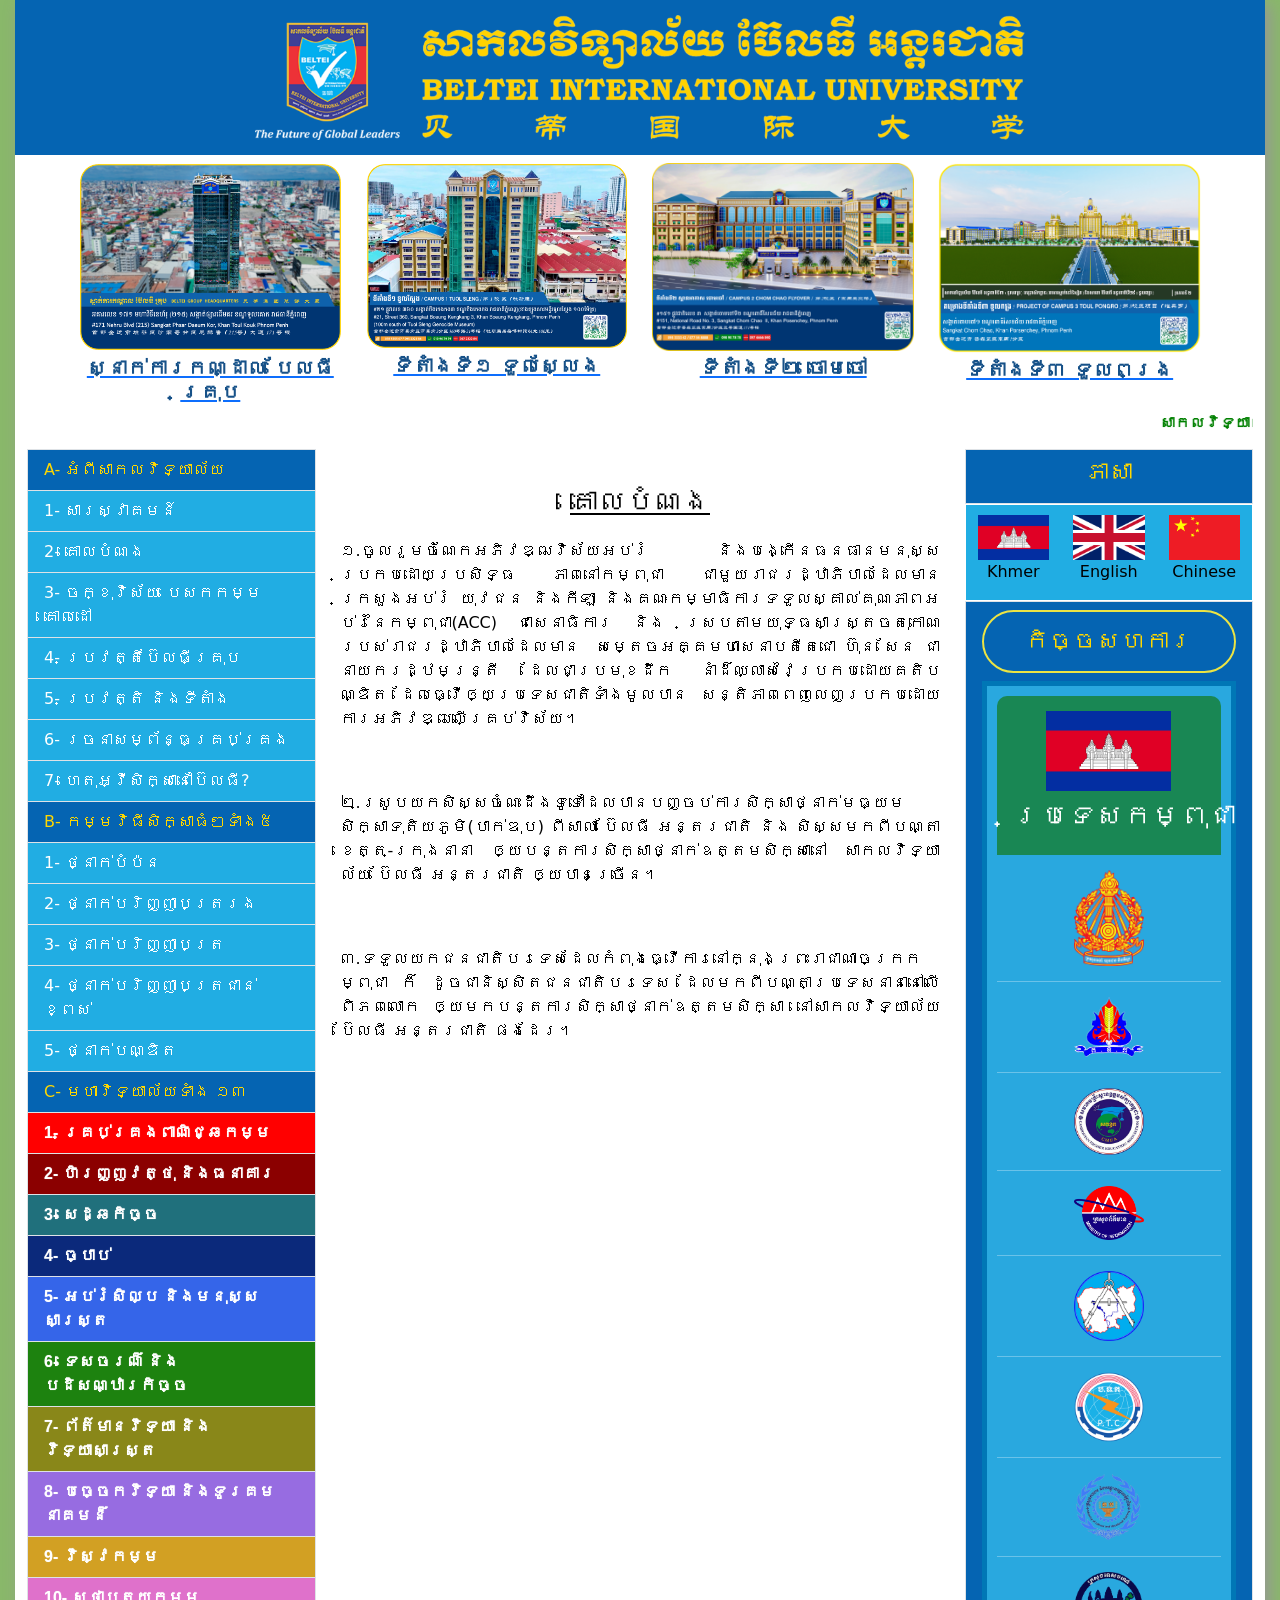
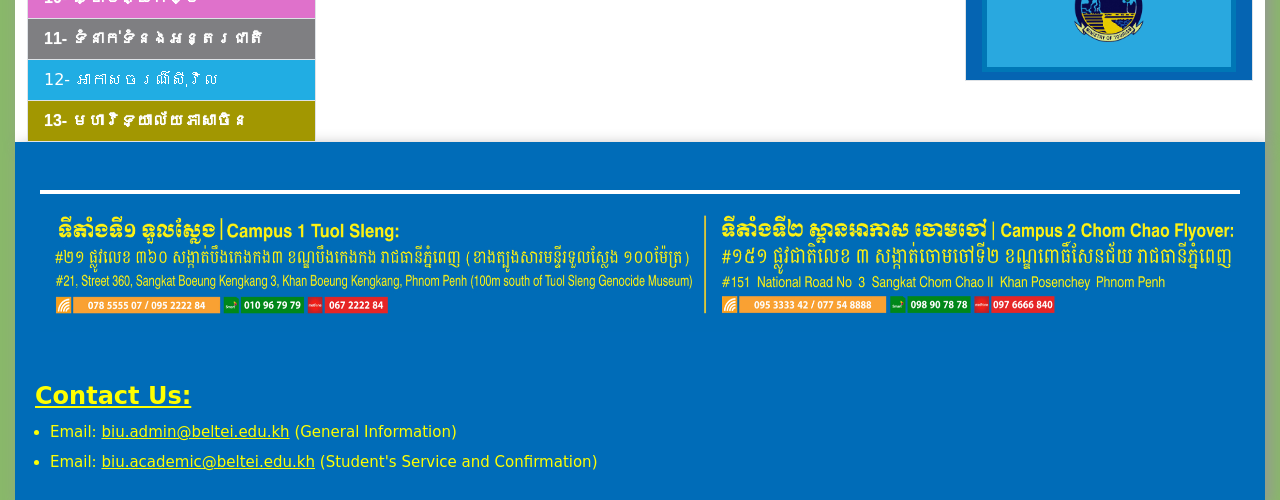
<file: GoalPage.html>
<!doctype html>
<html>
  <head>
    <title>Beltei International University</title>
    <link rel="icon" href="Photo/beltei_international_university_in_cambodia.png">
    <link
      rel="stylesheet"
      href="../bootstrap-5.3.8-dist/css/bootstrap.min.css"
    />
    <link rel="stylesheet" href="styles.css">
    <script src="../bootstrap-5.3.8-dist/js/bootstrap.bundle.js"></script>
  </head>
  <body>
    <div class="container-fluid px-0 text-black">
      <div class="logo-bg justify-content-center align-items-center d-flex">
        <img class="logo-img img-fluid" src="./Photo/logo.png" />
      </div>
      <div class="row justify-content-center mx-0 pt-2">
        <div class="col-xxl-10 col-xl-11 col-12">
          <div class="row">
            <div class="col-md-3">
              <a href="4.html">
                <img src="./Photo/HQ.png" class="biu img-fluid w-100" />
                <h5 id="btxt">ស្នាក់ការកណ្ដាល បែលធី គ្រុប</h5>
              </a>
            </div>
            <div class="col-md-3">
              <a href="tscam.html">
                <img src="./Photo/BIU1 (1).png" class="biu img-fluid w-100" />
                <h5 id="btxt">ទីតាំងទី១ ទួលស្លែង</h5>
              </a>
            </div>
            <div class="col-md-3">
              <a href="cccam.html">
                <img src="./Photo/BIU2 (1).png" class="biu img-fluid w-100" />
                <h5 id="btxt">ទីតាំងទី២ ចោមចៅ</h5>
              </a>
            </div>
            <div class="col-md-3">
              <a href="tprcam.html">
                <img src="./Photo/BIU3.png" class="biu img-fluid w-100" />
                <h5 id="btxt">ទីតាំងទី៣ ទួលពង្រ</h5>
              </a>
            </div>
          </div>
        </div>
      </div>
      <div class="row mx-0">
        <div class="col-12">
          <marquee
            behavior="scroll"
            direction="left"
            scrollamount="5"
            style="
              color: green;
              font-weight: bold;
              font-size: 15px;
              font-family: &quot;Khmer OS Battambang&quot;, sans-serif;
            "
          >
            សាកលវិទ្យាល័យ ប៊ែលធី អន្តរជាតិ មានកម្មវិធីសិក្សាធំៗ ៥ គឺ
            ១-ថ្នាក់បំប៉នអង់គ្លេស និងកុំព្យូទ័រ | ២-ថ្នាក់បរិញ្ញាបត្ររង |
            ៣-ថ្នាក់បរិញ្ញាបត្រ | ៤-ថ្នាក់បរិញ្ញាបត្រជាន់ខ្ពស់ | ៥-ថ្នាក់បណ្ឌិត
          </marquee>
        </div>
      </div>
      <div class="content row justify-content-center mx-0 pt-2">
        <div class="col-md-3">
          <div class="list-group rounded-0">
            <div class="a list-group-item menu-header-blue py-2">
              A- អំពីសាកលវិទ្យាល័យ
            </div>
            <a href="WelcomePage.html" class="list-group-item list-group-item-action menu-item"
              >1- សារស្វាគមន៍</a
            >
            <a href="GoalPage.html" class="list-group-item list-group-item-action menu-item"
              >2- គោលបំណង</a
            >
            <a href="3.html" class="list-group-item list-group-item-action menu-item"
              >3- ចក្ខុវិស័យ បេសកកម្ម គោលដៅ</a
            >
            <a href="4.html" class="list-group-item list-group-item-action menu-item"
              >4- ប្រវត្តិប៊ែលធីគ្រុប</a
            >
            <a href="5.html" class="list-group-item list-group-item-action menu-item"
              >5- ប្រវត្តិ និងទីតាំង</a
            >
            <a href="6.html" class="list-group-item list-group-item-action menu-item"
              >6- រចនាសម្ព័ន្ធគ្រប់គ្រង</a
            >
            <a href="7.html" class="list-group-item list-group-item-action menu-item"
              >7- ហេតុអ្វីសិក្សានៅប៊ែលធី?</a
            >
            <div class="a list-group-item menu-header-orange py-2">
              B- កម្មវិធីសិក្សាធំៗទាំង៥
            </div>
            <a href="" class="list-group-item list-group-item-action menu-item"
              >1- ថ្នាក់បំប៉ន</a
            >
            <a href="" class="list-group-item list-group-item-action menu-item"
              >2- ថ្នាក់បរិញ្ញាបត្ររង</a
            >
            <a href="" class="list-group-item list-group-item-action menu-item"
              >3- ថ្នាក់បរិញ្ញាបត្រ</a
            >
            <a href="" class="list-group-item list-group-item-action menu-item"
              >4- ថ្នាក់បរិញ្ញាបត្រជាន់ខ្ពស់</a
            >
            <a href="" class="list-group-item list-group-item-action menu-item"
              >5- ថ្នាក់បណ្ឌិត</a
            >
            <div class="a list-group-item menu-header-blue py-2">
              C- មហាវិទ្យាល័យទាំង ១៣
            </div>
            <a
              style="background-color: red"
              href=""
              class="sub list-group-item list-group-item-action menu-item"
              >1- គ្រប់គ្រងពាណិជ្ឆកម្ម</a
            >
            <a
              style="background-color: darkred"
              href=""
              class="sub list-group-item list-group-item-action menu-item"
              >2- ហិរញ្ញវត្ថុ និងធនាគារ</a
            >
            <a
              style="background-color: rgb(32, 112, 124)"
              href=""
              class="sub list-group-item list-group-item-action menu-item"
              >3- សេដ្ឆកិច្ច</a
            >
            <a
              style="background-color: rgb(11, 41, 123)"
              href=""
              class="sub list-group-item list-group-item-action menu-item"
              >4- ច្បាប់</a
            >
            <a
              style="background-color: rgb(53, 101, 233)"
              href=""
              class="sub list-group-item list-group-item-action menu-item"
              >5- អប់រំសិល្ប និងមនុស្សសាស្រ្ត</a
            >
            <a
              style="background-color: rgb(29, 130, 15)"
              href=""
              class="sub list-group-item list-group-item-action menu-item"
              >6- ទេសចរណ៏ និងបដិសណ្ឋារកិច្ច</a
            >
            <a
              style="background-color: rgb(137, 135, 25)"
              href=""
              class="sub list-group-item list-group-item-action menu-item"
              >7- ព័ត៌មានវិទ្យា និងវិទ្យាសាស្រ្ត</a
            >
            <a
              style="background-color: rgb(151, 108, 225)"
              href=""
              class="sub list-group-item list-group-item-action menu-item"
              >8- បច្ចេកវិទ្យា និងទូរគមនាគមន៏</a
            >
            <a
              style="background-color: rgb(210, 160, 35)"
              href=""
              class="sub list-group-item list-group-item-action menu-item"
              >9- វិស្វកម្ម</a
            >
            <a
              style="background-color: rgb(223, 113, 203)"
              href=""
              class="sub list-group-item list-group-item-action menu-item"
              >10- ស្ថាបត្យកម្ម</a
            >
            <a
              style="background-color: rgb(127, 127, 130)"
              href=""
              class="sub list-group-item list-group-item-action menu-item"
              >11- ទំនាក់ទំនងអន្តរជាតិ</a
            >
            <a href="" class="list-group-item list-group-item-action menu-item"
              >12- អាកាសចរណ៏សុីវិល</a
            >
            <a
              style="background-color: rgb(162, 151, 1)"
              href=""
              class="sub list-group-item list-group-item-action menu-item"
              >13- មហាវិទ្យាល័យភាសាចិន</a
            >
          </div>
        </div>
        <div class="col-md-6">
          <div class="row mt-3">
            <div style="text-align: center; margin-top: 20px;">
              <h3 style="color: black; text-decoration: underline;">គោលបំណង</h3>
              <p style="text-align: justify; margin-top: 20px;">១.ចូល​រួម​ចំណែក​អ​ភិវ​ឌ្ឍ​វិស័យ​អ​ប់រំ ​​និង​ប​ង្កើន​​ធ​ន​ធាន​​ម​នុស្សប្រកប​ដោយ​ប្រសិទ្ធ ភាព​នៅ​កម្ពុជា ជាមួយរាជរដ្ឋា​ភិ​បាល​ដែល​មាន​ក្រសួង​អប់​រំ យុវ​ជន និង​កីឡា និង​គ​ណៈ​​ក​ម្មា​ធិ​ការ​ទ​ទួល​ស្គាល់​គុណ​ភាព​អ​ប់រំ​នៃ​ក​ម្ពុជា(ACC) ជា​សេ​នា​​ធិ​ការ និង​​ ស្រប​តាម​​យុទ្ធ​សាស្ត្រ​ច​តុ​កោណ​របស់​រាជ​រដ្ឋា​ភិបា​លដែ​ល​មាន​​ ​ ស​ម្តេច​អគ្គ​​ម​ហា​​សេ​នា​​ប​តី​​តេ​ជោ​ ហ៊ុន សែន ជា​នាយក​រដ្ឋ​មន្ត្រី ដែល​ជា​ប្រមុខដឹក ​នាំ​ដ៏ឈ្លាស​វៃ​ប្រកប​ដោយ​គ​តិ​ប​ណ្ឌិត ដែល​ធ្វើ​ឲ្យប្រ​ទេស​ជាតិ​ទាំង​មូល​បាន​ សន្តិ​ភាព​ពេញ​លេញ​ប្រ​កប​ដោយ​ការ​អភិ​វឌ្ឍ​លើ​គ្រប់​វិ​ស័យ​។</p>
              <br>
              <p style="text-align: justify; margin-top: 20px;">២.ស្រូប​យ​ក​សិស្ស​ចំណេះ​ដឹង​ទូ​ទៅដែលបានបញ្ចប់ការ​សិក្សាថ្នាក់មធ្យមសិក្សាទុតិយភូមិ(បាក់ឌុប) ពីសាលា ប៊ែល​ធី អន្តរ​ជាតិ និង​ ​សិស្ស​ម​ក​​ពី​ប​ណ្តា​ខេត្ត​​-​​​ក្រុង​នានា​ ឲ្យប​ន្ត​ការ​សិក្សា​ថ្នាក់​ឧ​ត្តមសិក្សា​នៅ​ សាកល​វិទ្យា​ល័យ ប៊ែល​ធី​ អន្តរ​ជាតិ​​​ ​ឲ្យបាន​​ច្រើន​។</p>
              <br>
              <p style="text-align: justify; margin-top: 20px;">៣.ទទួល​យ​ក​​ជ​ន​ជាតិ​ប​រ​ទេស​​ដែល​កំពុង​ធ្វើ​ការ​នៅ​ក្នុង​ព្រះ​រា​ជា​ណា​ច​ក្រ​ក​ម្ពុជា ក៏​ ដូច​ជា​និស្សិត​ជ​ន​ជាតិបរ​​ទេស ​​​​ដែល​​ម​ក​ពី​ប​ណ្តា​ប្រទេស​នានា​នៅ​លើ​ពិភ​ព​លោក ឲ្យម​​ក​បន្ត​ការ​សិក្សា​ថ្នាក់​​ឧត្តម​សិក្សា នៅ​សាក​​លវិទ្យា​ល័យ ប៊ែល​ធី ​អន្ត​រជាតិ​​​​ ផង​ដែរ​។</p>
            </div>
          </div>
        </div>
        <div class="adv col-md-3">
          <div class="list-group rounded-0">
            <div class="a list-group-item menu-header-blue py-2">
              <h4 style="text-align: center">ភាសា</h4>
            </div>
          </div>
          <div
            class="flag-bg row align-item-center justify-content-center"
            style="margin: 1px"
          >
            <div class="col-md-4 text-center" style="margin-top: 10px">
              <img src="./Photo/khmerflag.png" class="flag img-fluid w-100" />
              <p>Khmer</p>
            </div>
            <div class="col-md-4 text-center" style="margin-top: 10px">
              <img src="./Photo/englishflag.png" class="flag img-fluid w-100" />
              <p>English</p>
            </div>
            <div class="col-md-4 text-center" style="margin-top: 10px">
              <img src="./Photo/chineseflag.png" class="flag img-fluid w-100" />
              <p>Chinese</p>
            </div>
          </div>
          <div class="list-group rounded-0">
            <div class="a list-group-item menu-header-blue py-2">
              <h4 class="v" style="text-align: center">កិច្ចសហការ</h4>
              <div class="partner-box text-center">
                <div class="cooperation-header text-center">
                  <img src="./Photo/khmerflag.png" class="img-fluid" style="height: 80px; width: 125px;">
                  <h3 class="text-white mt-2">ប្រទេសកម្ពុជា</h5>
                </div>
                <div class="partner-item">
                  <img src="./Photo/kana.png" class="partner-logo img-fluid">
                </div>
                <div class="partner-item">
                  <img src="./Photo/2.png" class="partner-logo img-fluid">
                </div>
                <div class="partner-item">
                  <img src="./Photo/3.png" class="partner-logo img-fluid">
                </div>
                <div class="partner-item">
                  <img src="./Photo/4.png" class="partner-logo img-fluid">
                </div>
                  <div class="partner-item">
                  <img src="./Photo/5.png" class="partner-logo img-fluid">
                </div>
                  <div class="partner-item">
                  <img src="./Photo/6.png" class="partner-logo img-fluid">
                </div>
                  <div class="partner-item">
                  <img src="./Photo/7.png" class="partner-logo img-fluid">
                </div>
                    <div class="partner-item">
                  <img src="./Photo/8.png" class="partner-logo img-fluid">
                </div>
            </div>
            </div>
          </div>
          </div>
        </div>
      </div>
    </div>
    <div class="container-fluid px-0 text-black">
      <div class="ft-bg justify-content-center align-items-center d-flex">
        <img class="ft-img img-fluid" src="./Photo/footer.jpg" />
      </div>
          <div class="contact">
              <h4 style="margin-left: 10px;" class="contact-title">Contact Us:</h4>
              <ul class="contact-list">
                <li style="color: yellow;">Email: <a style="color: yellow;" href="">biu.admin@beltei.edu.kh</a> (General Information)</li>
                <li style="color: yellow;">Email: <a style="color: yellow;" href="">biu.academic@beltei.edu.kh</a> (Student's Service and Confirmation)</li>
              </ul>
          </div>
    </div>
  </body>
</html>
</file>
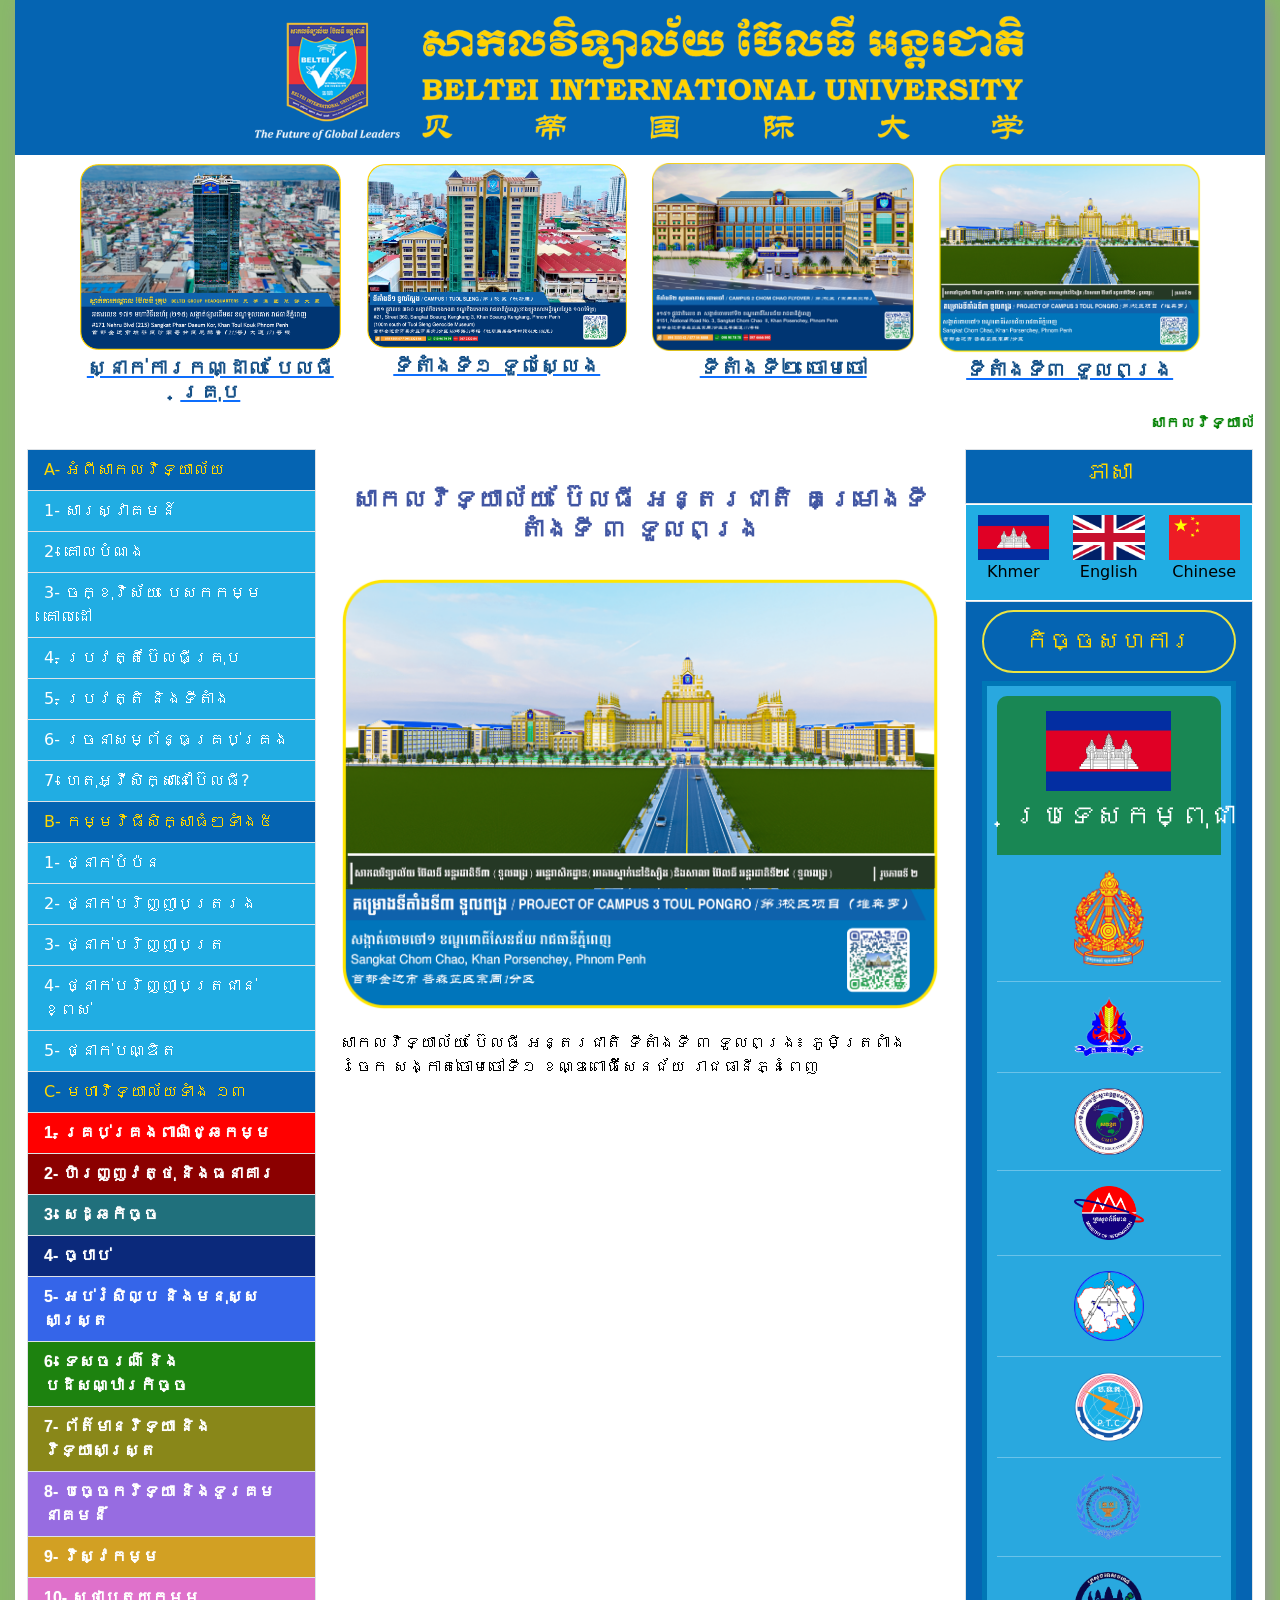
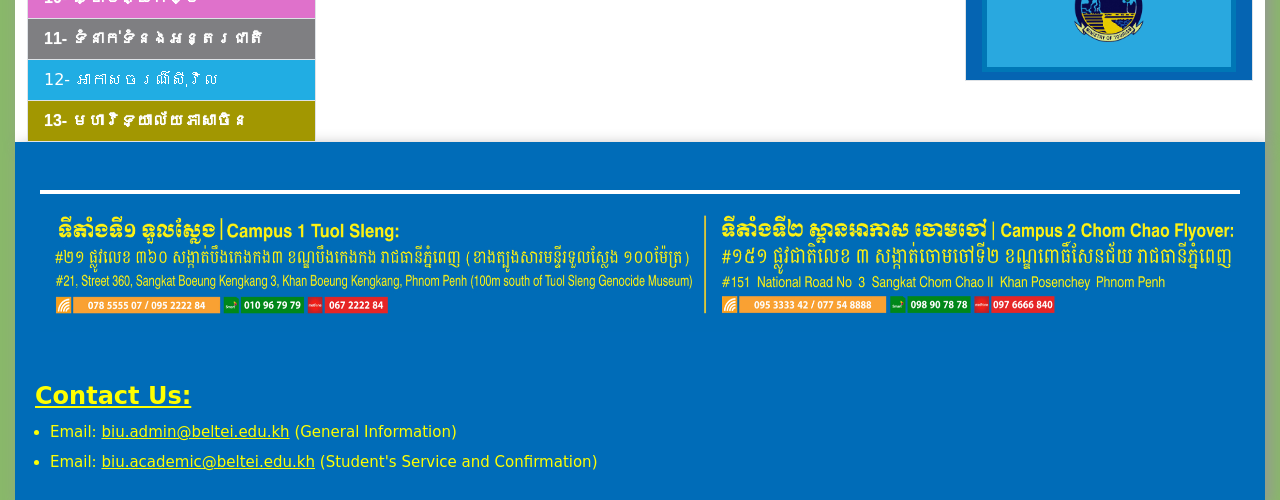
<file: tprcam.html>
<!doctype html>
<html>
  <head>
    <title>Beltei International University</title>
    <link rel="icon" href="Photo/beltei_international_university_in_cambodia.png">
    <link
      rel="stylesheet"
      href="../bootstrap-5.3.8-dist/css/bootstrap.min.css"
    />
    <link rel="stylesheet" href="styles.css">
    <script src="../bootstrap-5.3.8-dist/js/bootstrap.bundle.js"></script>
  </head>
  <body>
    <div class="container-fluid px-0 text-black">
      <div class="logo-bg justify-content-center align-items-center d-flex">
        <img class="logo-img img-fluid" src="./Photo/logo.png" />
      </div>
      <div class="row justify-content-center mx-0 pt-2">
        <div class="col-xxl-10 col-xl-11 col-12">
          <div class="row">
            <div class="col-md-3">
              <a href="4.html">
                <img src="./Photo/HQ.png" class="biu img-fluid w-100" />
                <h5 id="btxt">ស្នាក់ការកណ្ដាល បែលធី គ្រុប</h5>
              </a>
            </div>
            <div class="col-md-3">
              <a href="tscam.html">
                <img src="./Photo/BIU1 (1).png" class="biu img-fluid w-100" />
                <h5 id="btxt">ទីតាំងទី១ ទួលស្លែង</h5>
              </a>
            </div>
            <div class="col-md-3">
              <a href="cccam.html">
                <img src="./Photo/BIU2 (1).png" class="biu img-fluid w-100" />
                <h5 id="btxt">ទីតាំងទី២ ចោមចៅ</h5>
              </a>
            </div>
            <div class="col-md-3">
              <a href="tprcam.html">
                <img src="./Photo/BIU3.png" class="biu img-fluid w-100" />
                <h5 id="btxt">ទីតាំងទី៣ ទួលពង្រ</h5>
              </a>
            </div>
          </div>
        </div>
      </div>
      <div class="row mx-0">
        <div class="col-12">
          <marquee
            behavior="scroll"
            direction="left"
            scrollamount="5"
            style="
              color: green;
              font-weight: bold;
              font-size: 15px;
              font-family: &quot;Khmer OS Battambang&quot;, sans-serif;
            "
          >
            សាកលវិទ្យាល័យ ប៊ែលធី អន្តរជាតិ មានកម្មវិធីសិក្សាធំៗ ៥ គឺ
            ១-ថ្នាក់បំប៉នអង់គ្លេស និងកុំព្យូទ័រ | ២-ថ្នាក់បរិញ្ញាបត្ររង |
            ៣-ថ្នាក់បរិញ្ញាបត្រ | ៤-ថ្នាក់បរិញ្ញាបត្រជាន់ខ្ពស់ | ៥-ថ្នាក់បណ្ឌិត
          </marquee>
        </div>
      </div>
      <div class="content row justify-content-center mx-0 pt-2">
        <div class="col-md-3">
          <div class="list-group rounded-0">
            <div class="a list-group-item menu-header-blue py-2">
              A- អំពីសាកលវិទ្យាល័យ
            </div>
            <a href="WelcomePage.html" class="list-group-item list-group-item-action menu-item"
              >1- សារស្វាគមន៍</a
            >
            <a href="GoalPage.html" class="list-group-item list-group-item-action menu-item"
              >2- គោលបំណង</a
            >
            <a href="3.html" class="list-group-item list-group-item-action menu-item"
              >3- ចក្ខុវិស័យ បេសកកម្ម គោលដៅ</a
            >
            <a href="4.html" class="list-group-item list-group-item-action menu-item"
              >4- ប្រវត្តិប៊ែលធីគ្រុប</a
            >
            <a href="5.html" class="list-group-item list-group-item-action menu-item"
              >5- ប្រវត្តិ និងទីតាំង</a
            >
            <a href="6.html" class="list-group-item list-group-item-action menu-item"
              >6- រចនាសម្ព័ន្ធគ្រប់គ្រង</a
            >
            <a href="7.html" class="list-group-item list-group-item-action menu-item"
              >7- ហេតុអ្វីសិក្សានៅប៊ែលធី?</a
            >
            <div class="a list-group-item menu-header-orange py-2">
              B- កម្មវិធីសិក្សាធំៗទាំង៥
            </div>
            <a href="" class="list-group-item list-group-item-action menu-item"
              >1- ថ្នាក់បំប៉ន</a
            >
            <a href="" class="list-group-item list-group-item-action menu-item"
              >2- ថ្នាក់បរិញ្ញាបត្ររង</a
            >
            <a href="" class="list-group-item list-group-item-action menu-item"
              >3- ថ្នាក់បរិញ្ញាបត្រ</a
            >
            <a href="" class="list-group-item list-group-item-action menu-item"
              >4- ថ្នាក់បរិញ្ញាបត្រជាន់ខ្ពស់</a
            >
            <a href="" class="list-group-item list-group-item-action menu-item"
              >5- ថ្នាក់បណ្ឌិត</a
            >
            <div class="a list-group-item menu-header-blue py-2">
              C- មហាវិទ្យាល័យទាំង ១៣
            </div>
            <a
              style="background-color: red"
              href=""
              class="sub list-group-item list-group-item-action menu-item"
              >1- គ្រប់គ្រងពាណិជ្ឆកម្ម</a
            >
            <a
              style="background-color: darkred"
              href=""
              class="sub list-group-item list-group-item-action menu-item"
              >2- ហិរញ្ញវត្ថុ និងធនាគារ</a
            >
            <a
              style="background-color: rgb(32, 112, 124)"
              href=""
              class="sub list-group-item list-group-item-action menu-item"
              >3- សេដ្ឆកិច្ច</a
            >
            <a
              style="background-color: rgb(11, 41, 123)"
              href=""
              class="sub list-group-item list-group-item-action menu-item"
              >4- ច្បាប់</a
            >
            <a
              style="background-color: rgb(53, 101, 233)"
              href=""
              class="sub list-group-item list-group-item-action menu-item"
              >5- អប់រំសិល្ប និងមនុស្សសាស្រ្ត</a
            >
            <a
              style="background-color: rgb(29, 130, 15)"
              href=""
              class="sub list-group-item list-group-item-action menu-item"
              >6- ទេសចរណ៏ និងបដិសណ្ឋារកិច្ច</a
            >
            <a
              style="background-color: rgb(137, 135, 25)"
              href=""
              class="sub list-group-item list-group-item-action menu-item"
              >7- ព័ត៌មានវិទ្យា និងវិទ្យាសាស្រ្ត</a
            >
            <a
              style="background-color: rgb(151, 108, 225)"
              href=""
              class="sub list-group-item list-group-item-action menu-item"
              >8- បច្ចេកវិទ្យា និងទូរគមនាគមន៏</a
            >
            <a
              style="background-color: rgb(210, 160, 35)"
              href=""
              class="sub list-group-item list-group-item-action menu-item"
              >9- វិស្វកម្ម</a
            >
            <a
              style="background-color: rgb(223, 113, 203)"
              href=""
              class="sub list-group-item list-group-item-action menu-item"
              >10- ស្ថាបត្យកម្ម</a
            >
            <a
              style="background-color: rgb(127, 127, 130)"
              href=""
              class="sub list-group-item list-group-item-action menu-item"
              >11- ទំនាក់ទំនងអន្តរជាតិ</a
            >
            <a href="" class="list-group-item list-group-item-action menu-item"
              >12- អាកាសចរណ៏សុីវិល</a
            >
            <a
              style="background-color: rgb(162, 151, 1)"
              href=""
              class="sub list-group-item list-group-item-action menu-item"
              >13- មហាវិទ្យាល័យភាសាចិន</a
            >
          </div>
        </div>
        <div class="col-md-6">
          <div class="row mt-3">
            <div style="text-align: center; margin-top: 20px;">
              <h3 style="color: #4156A3; font-weight: bold; font-size: 25px;">សាកលវិទ្យាល័យ ប៊ែលធី អន្តរជាតិ គម្រោងទី​តាំង​ទី ៣ ទួលពង្រ</h3>
              <br>
              <img src="Photo/BIU3 (1).png" alt="" class="img-fluid" style="width: 600px;">
            </div>
            <div>
              <p style="margin-top: 20px;">សាកល​វិទ្យា​ល័យ​ ប៊ែលធី​ អន្តរ​ជាតិ​ ទី​តាំងទី​ ៣​ ទួលពង្រ​៖ ភូមិត្រពាំងរំចេក សង្កាត់ចោមចៅទី១ ខណ្ឌពោធិ៍សែនជ័យ រាជធានីភ្នំពេញ</p>
            </div>
            <div class="text-center row g-3">
              <iframe src="https://www.google.com/maps/embed?pb=!1m18!1m12!1m3!1d3909.454255619524!2d104.85217657529752!3d11.51923658867836!2m3!1f0!2f0!3f0!3m2!1i1024!2i768!4f13.1!3m3!1m2!1s0x310951b387d85e35%3A0xb90241fb295e5441!2sBELTEI%20International%20School%2C%20Campus%2029!5e0!3m2!1sen!2skh!4v1781441821426!5m2!1sen!2skh" width="600" height="450" style="border:0;" allowfullscreen="" loading="lazy" referrerpolicy="no-referrer-when-downgrade"></iframe>
            </div>
          </div>
        </div>
        <div class="adv col-md-3">
          <div class="list-group rounded-0">
            <div class="a list-group-item menu-header-blue py-2">
              <h4 style="text-align: center">ភាសា</h4>
            </div>
          </div>
          <div
            class="flag-bg row align-item-center justify-content-center"
            style="margin: 1px"
          >
            <div class="col-md-4 text-center" style="margin-top: 10px">
              <img src="./Photo/khmerflag.png" class="flag img-fluid w-100" />
              <p>Khmer</p>
            </div>
            <div class="col-md-4 text-center" style="margin-top: 10px">
              <img src="./Photo/englishflag.png" class="flag img-fluid w-100" />
              <p>English</p>
            </div>
            <div class="col-md-4 text-center" style="margin-top: 10px">
              <img src="./Photo/chineseflag.png" class="flag img-fluid w-100" />
              <p>Chinese</p>
            </div>
          </div>
          <div class="list-group rounded-0">
            <div class="a list-group-item menu-header-blue py-2">
              <h4 class="v" style="text-align: center">កិច្ចសហការ</h4>
              <div class="partner-box text-center">
                <div class="cooperation-header text-center">
                  <img src="./Photo/khmerflag.png" class="img-fluid" style="height: 80px; width: 125px;">
                  <h3 class="text-white mt-2">ប្រទេសកម្ពុជា</h5>
                </div>
                <div class="partner-item">
                  <img src="./Photo/kana.png" class="partner-logo img-fluid">
                </div>
                <div class="partner-item">
                  <img src="./Photo/2.png" class="partner-logo img-fluid">
                </div>
                <div class="partner-item">
                  <img src="./Photo/3.png" class="partner-logo img-fluid">
                </div>
                <div class="partner-item">
                  <img src="./Photo/4.png" class="partner-logo img-fluid">
                </div>
                  <div class="partner-item">
                  <img src="./Photo/5.png" class="partner-logo img-fluid">
                </div>
                  <div class="partner-item">
                  <img src="./Photo/6.png" class="partner-logo img-fluid">
                </div>
                  <div class="partner-item">
                  <img src="./Photo/7.png" class="partner-logo img-fluid">
                </div>
                    <div class="partner-item">
                  <img src="./Photo/8.png" class="partner-logo img-fluid">
                </div>
            </div>
            </div>
          </div>
          </div>
        </div>
      </div>
    </div>
    <div class="container-fluid px-0 text-black">
      <div class="ft-bg justify-content-center align-items-center d-flex">
        <img class="ft-img img-fluid" src="./Photo/footer.jpg" />
      </div>
          <div class="contact">
              <h4 style="margin-left: 10px;" class="contact-title">Contact Us:</h4>
              <ul class="contact-list">
                <li style="color: yellow;">Email: <a style="color: yellow;" href="">biu.admin@beltei.edu.kh</a> (General Information)</li>
                <li style="color: yellow;">Email: <a style="color: yellow;" href="">biu.academic@beltei.edu.kh</a> (Student's Service and Confirmation)</li>
              </ul>
          </div>
    </div>
  </body>
</html>
</file>
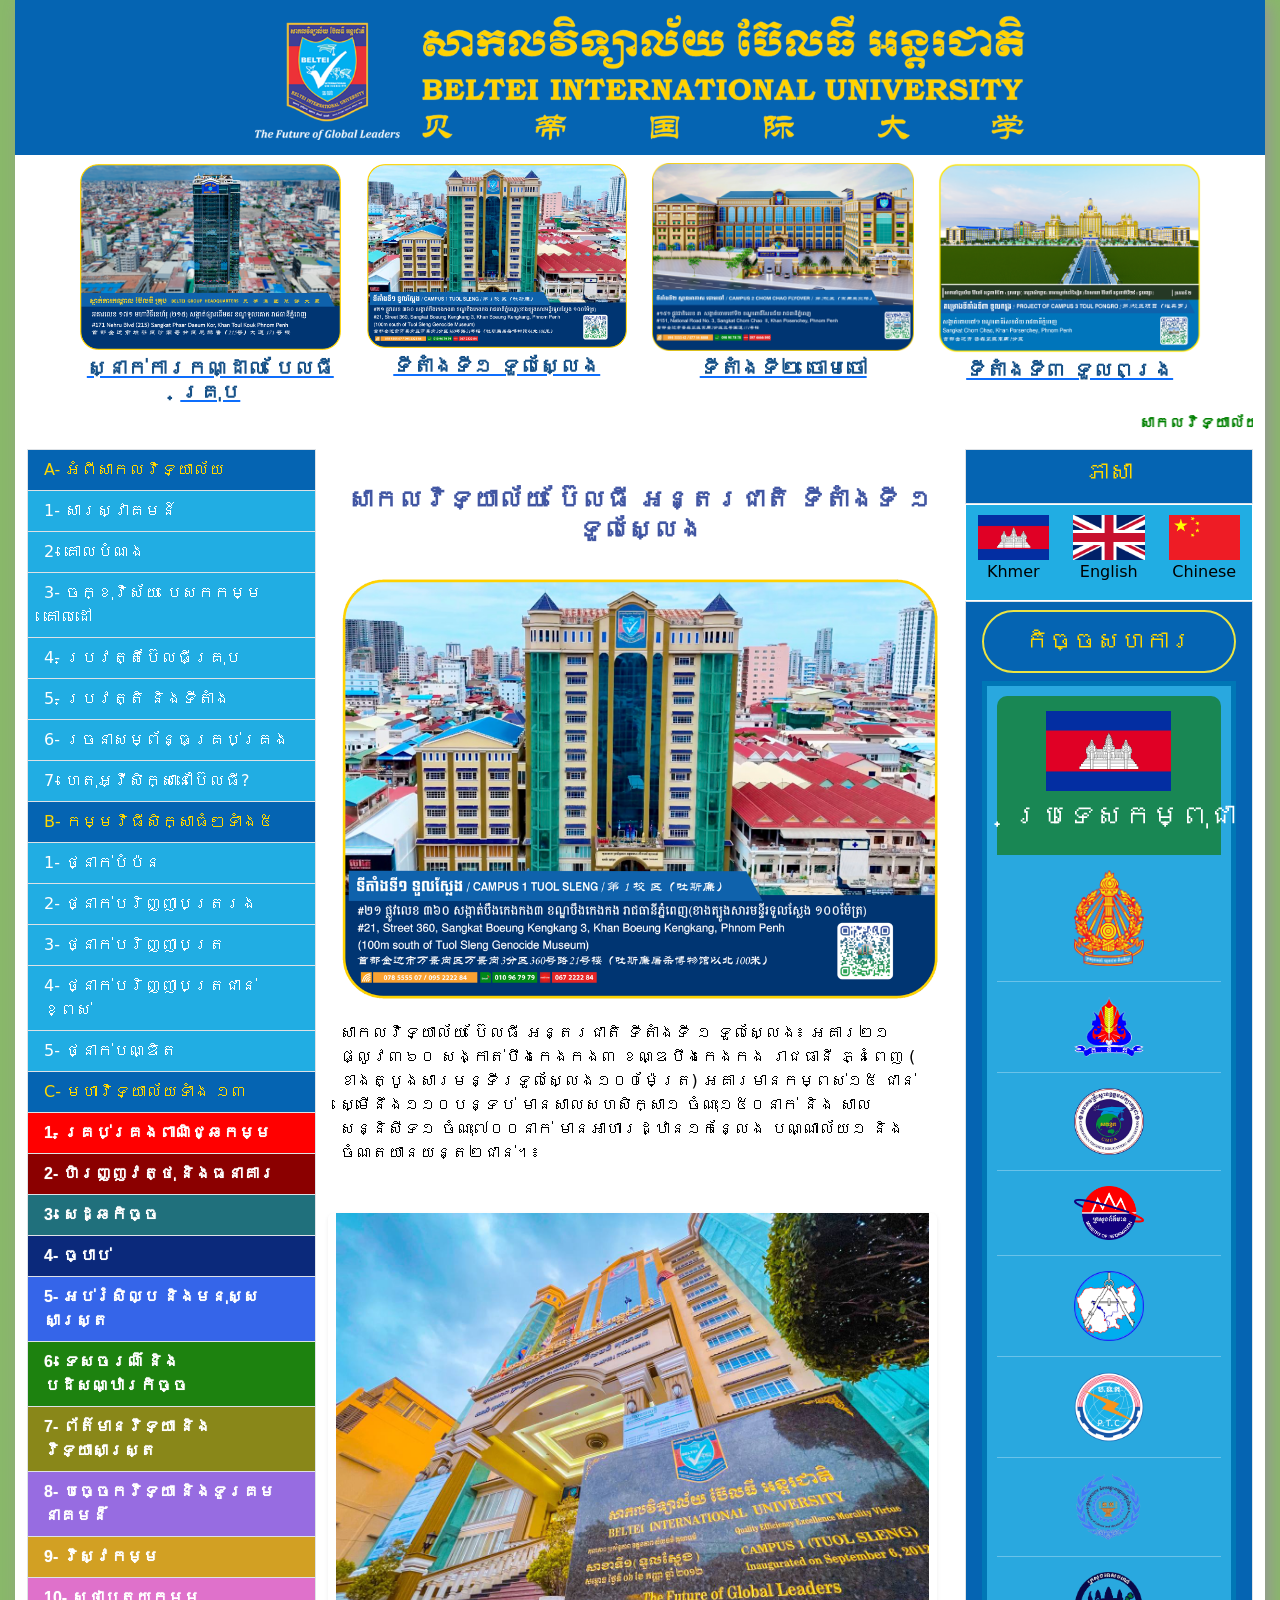
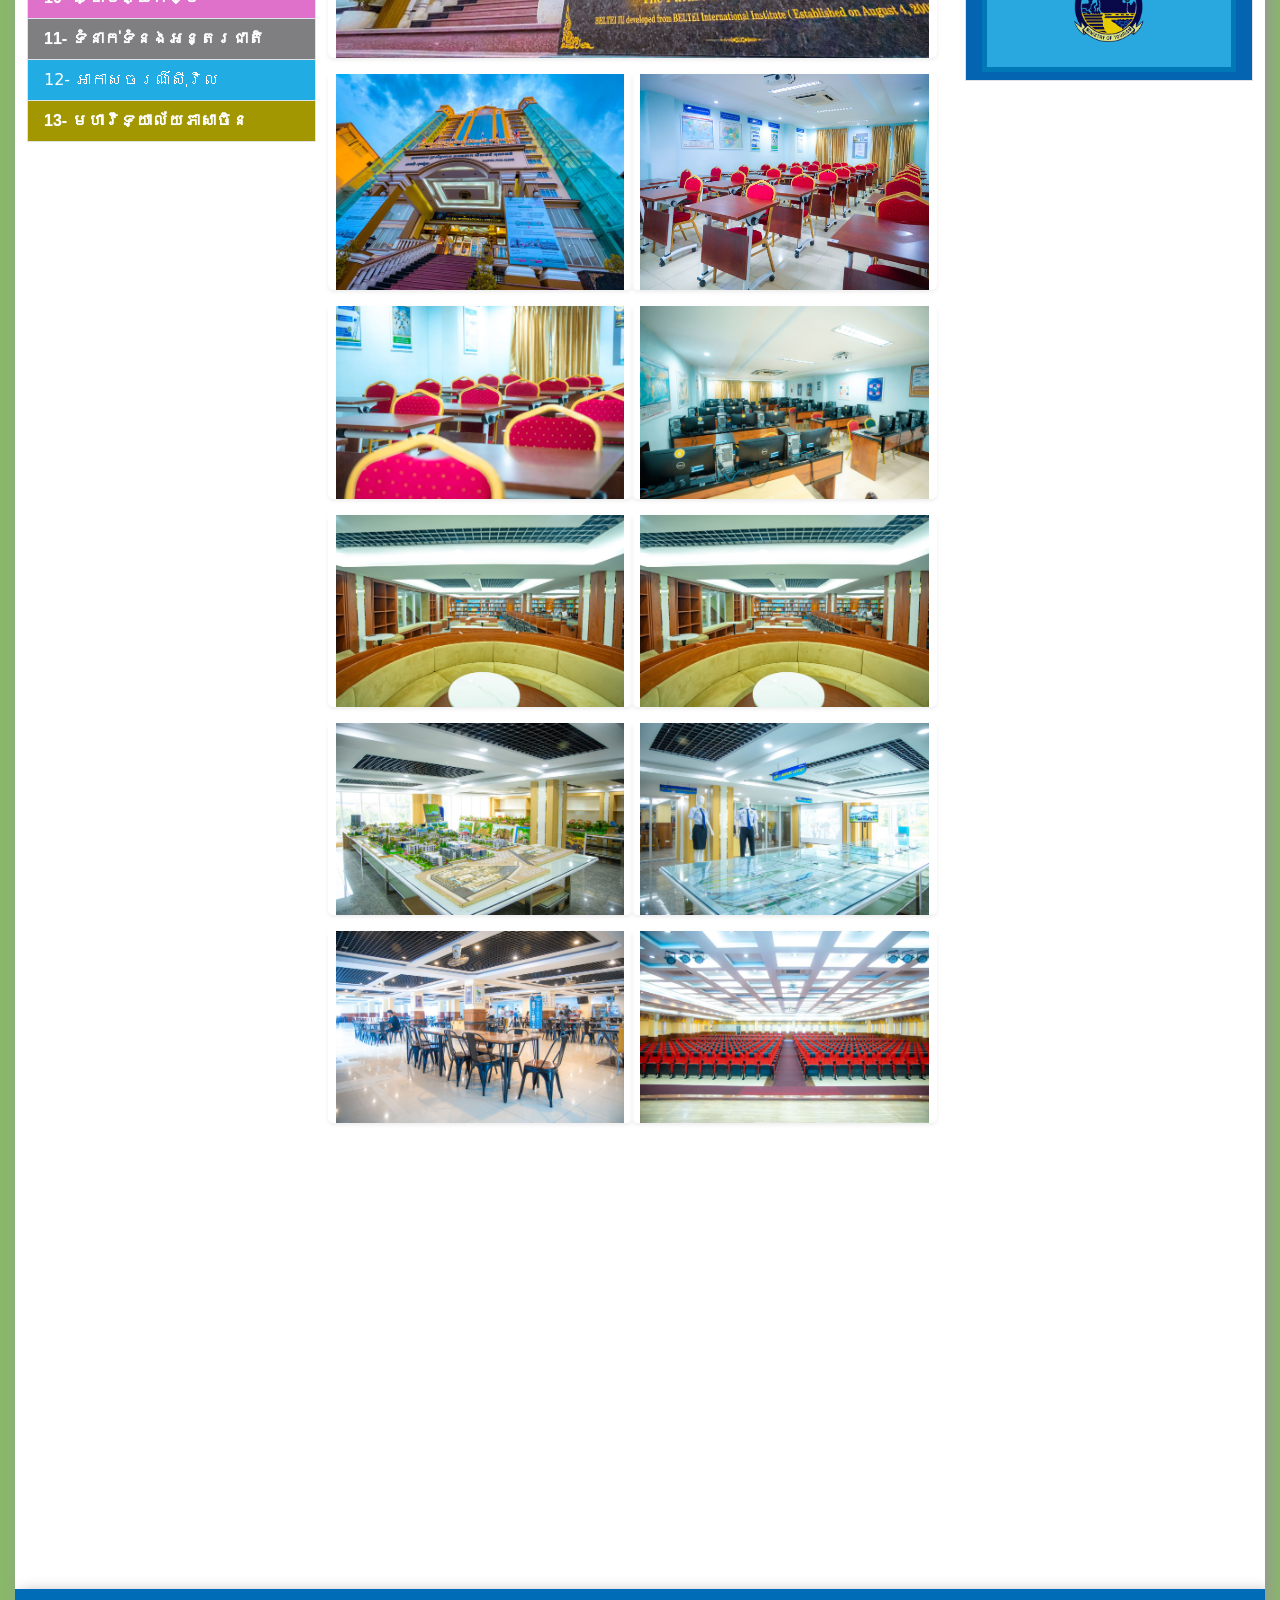
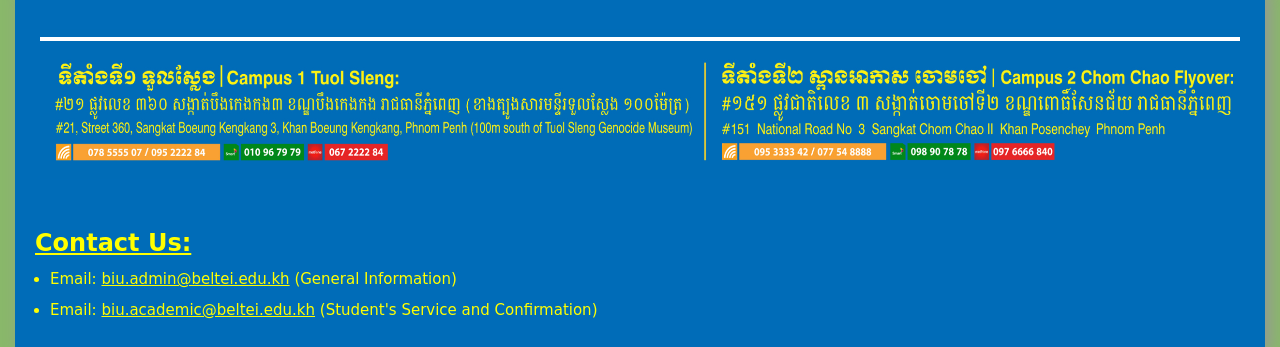
<file: tscam.html>
<!doctype html>
<html>
  <head>
    <title>Beltei International University</title>
    <link rel="icon" href="Photo/beltei_international_university_in_cambodia.png">
    <link
      rel="stylesheet"
      href="../bootstrap-5.3.8-dist/css/bootstrap.min.css"
    />
    <link rel="stylesheet" href="styles.css">
    <script src="../bootstrap-5.3.8-dist/js/bootstrap.bundle.js"></script>
  </head>
  <body>
    <div class="container-fluid px-0 text-black">
      <div class="logo-bg justify-content-center align-items-center d-flex">
        <img class="logo-img img-fluid" src="./Photo/logo.png" />
      </div>
      <div class="row justify-content-center mx-0 pt-2">
        <div class="col-xxl-10 col-xl-11 col-12">
          <div class="row">
            <div class="col-md-3">
              <a href="4.html">
                <img src="./Photo/HQ.png" class="biu img-fluid w-100" />
                <h5 id="btxt">ស្នាក់ការកណ្ដាល បែលធី គ្រុប</h5>
              </a>
            </div>
            <div class="col-md-3">
              <a href="tscam.html">
                <img src="./Photo/BIU1 (1).png" class="biu img-fluid w-100" />
                <h5 id="btxt">ទីតាំងទី១ ទួលស្លែង</h5>
              </a>
            </div>
            <div class="col-md-3">
              <a href="cccam.html">
                <img src="./Photo/BIU2 (1).png" class="biu img-fluid w-100" />
                <h5 id="btxt">ទីតាំងទី២ ចោមចៅ</h5>
              </a>
            </div>
            <div class="col-md-3">
              <a href="tprcam.html">
                <img src="./Photo/BIU3.png" class="biu img-fluid w-100" />
                <h5 id="btxt">ទីតាំងទី៣ ទួលពង្រ</h5>
              </a>
            </div>
          </div>
        </div>
      </div>
      <div class="row mx-0">
        <div class="col-12">
          <marquee
            behavior="scroll"
            direction="left"
            scrollamount="5"
            style="
              color: green;
              font-weight: bold;
              font-size: 15px;
              font-family: &quot;Khmer OS Battambang&quot;, sans-serif;
            "
          >
            សាកលវិទ្យាល័យ ប៊ែលធី អន្តរជាតិ មានកម្មវិធីសិក្សាធំៗ ៥ គឺ
            ១-ថ្នាក់បំប៉នអង់គ្លេស និងកុំព្យូទ័រ | ២-ថ្នាក់បរិញ្ញាបត្ររង |
            ៣-ថ្នាក់បរិញ្ញាបត្រ | ៤-ថ្នាក់បរិញ្ញាបត្រជាន់ខ្ពស់ | ៥-ថ្នាក់បណ្ឌិត
          </marquee>
        </div>
      </div>
      <div class="content row justify-content-center mx-0 pt-2">
        <div class="col-md-3">
          <div class="list-group rounded-0">
            <div class="a list-group-item menu-header-blue py-2">
              A- អំពីសាកលវិទ្យាល័យ
            </div>
            <a href="WelcomePage.html" class="list-group-item list-group-item-action menu-item"
              >1- សារស្វាគមន៍</a
            >
            <a href="GoalPage.html" class="list-group-item list-group-item-action menu-item"
              >2- គោលបំណង</a
            >
            <a href="3.html" class="list-group-item list-group-item-action menu-item"
              >3- ចក្ខុវិស័យ បេសកកម្ម គោលដៅ</a
            >
            <a href="4.html" class="list-group-item list-group-item-action menu-item"
              >4- ប្រវត្តិប៊ែលធីគ្រុប</a
            >
            <a href="5.html" class="list-group-item list-group-item-action menu-item"
              >5- ប្រវត្តិ និងទីតាំង</a
            >
            <a href="6.html" class="list-group-item list-group-item-action menu-item"
              >6- រចនាសម្ព័ន្ធគ្រប់គ្រង</a
            >
            <a href="7.html" class="list-group-item list-group-item-action menu-item"
              >7- ហេតុអ្វីសិក្សានៅប៊ែលធី?</a
            >
            <div class="a list-group-item menu-header-orange py-2">
              B- កម្មវិធីសិក្សាធំៗទាំង៥
            </div>
            <a href="" class="list-group-item list-group-item-action menu-item"
              >1- ថ្នាក់បំប៉ន</a
            >
            <a href="" class="list-group-item list-group-item-action menu-item"
              >2- ថ្នាក់បរិញ្ញាបត្ររង</a
            >
            <a href="" class="list-group-item list-group-item-action menu-item"
              >3- ថ្នាក់បរិញ្ញាបត្រ</a
            >
            <a href="" class="list-group-item list-group-item-action menu-item"
              >4- ថ្នាក់បរិញ្ញាបត្រជាន់ខ្ពស់</a
            >
            <a href="" class="list-group-item list-group-item-action menu-item"
              >5- ថ្នាក់បណ្ឌិត</a
            >
            <div class="a list-group-item menu-header-blue py-2">
              C- មហាវិទ្យាល័យទាំង ១៣
            </div>
            <a
              style="background-color: red"
              href=""
              class="sub list-group-item list-group-item-action menu-item"
              >1- គ្រប់គ្រងពាណិជ្ឆកម្ម</a
            >
            <a
              style="background-color: darkred"
              href=""
              class="sub list-group-item list-group-item-action menu-item"
              >2- ហិរញ្ញវត្ថុ និងធនាគារ</a
            >
            <a
              style="background-color: rgb(32, 112, 124)"
              href=""
              class="sub list-group-item list-group-item-action menu-item"
              >3- សេដ្ឆកិច្ច</a
            >
            <a
              style="background-color: rgb(11, 41, 123)"
              href=""
              class="sub list-group-item list-group-item-action menu-item"
              >4- ច្បាប់</a
            >
            <a
              style="background-color: rgb(53, 101, 233)"
              href=""
              class="sub list-group-item list-group-item-action menu-item"
              >5- អប់រំសិល្ប និងមនុស្សសាស្រ្ត</a
            >
            <a
              style="background-color: rgb(29, 130, 15)"
              href=""
              class="sub list-group-item list-group-item-action menu-item"
              >6- ទេសចរណ៏ និងបដិសណ្ឋារកិច្ច</a
            >
            <a
              style="background-color: rgb(137, 135, 25)"
              href=""
              class="sub list-group-item list-group-item-action menu-item"
              >7- ព័ត៌មានវិទ្យា និងវិទ្យាសាស្រ្ត</a
            >
            <a
              style="background-color: rgb(151, 108, 225)"
              href=""
              class="sub list-group-item list-group-item-action menu-item"
              >8- បច្ចេកវិទ្យា និងទូរគមនាគមន៏</a
            >
            <a
              style="background-color: rgb(210, 160, 35)"
              href=""
              class="sub list-group-item list-group-item-action menu-item"
              >9- វិស្វកម្ម</a
            >
            <a
              style="background-color: rgb(223, 113, 203)"
              href=""
              class="sub list-group-item list-group-item-action menu-item"
              >10- ស្ថាបត្យកម្ម</a
            >
            <a
              style="background-color: rgb(127, 127, 130)"
              href=""
              class="sub list-group-item list-group-item-action menu-item"
              >11- ទំនាក់ទំនងអន្តរជាតិ</a
            >
            <a href="" class="list-group-item list-group-item-action menu-item"
              >12- អាកាសចរណ៏សុីវិល</a
            >
            <a
              style="background-color: rgb(162, 151, 1)"
              href=""
              class="sub list-group-item list-group-item-action menu-item"
              >13- មហាវិទ្យាល័យភាសាចិន</a
            >
          </div>
        </div>
        <div class="col-md-6">
          <div class="row mt-3">
            <div style="text-align: center; margin-top: 20px;">
              <h3 style="color: #4156A3; font-weight: bold; font-size: 25px;">សាកលវិទ្យាល័យ ប៊ែលធី អន្តរជាតិ ទី​តាំង​ទី ១ ទួលស្លែង</h3>
              <br>
              <img src="Photo/BIU1 (1).png" alt="" class="img-fluid" style="width: 600px;">
            </div>
            <div>
              <p style="margin-top: 20px;">សាកល​វិទ្យាល័យ​ ប៊ែលធី​ អន្តរ​ជាតិ​ ទី​តាំង​ទី​ ១​ ទួល​ស្លែង​៖​ អគារ​២១​ ផ្លូវ​៣៦០​ សង្កាត់​បឹង​កេង​កង​៣ ​ខណ្ឌ​បឹង​កេង​កង​ រាជ​ធានី​ ភ្នំ​ពេញ​ (​ខាង​ត្បូង​សារ​មន្ទីរ​ទួល​ស្លែង​១០០​ម៉ែត្រ​) អគារ​មាន​កម្ពស់​១៥​ ជាន់​ស្មើ​នឹង​១១០​បន្ទប់​ មាន​សាលសហ​សិក្សា១​ ចំណុះ​១៥០​នាក់​ និង​ សាល​សន្និសីទ​១​ ចំណុះ​៧០០​នាក់​ មាន​អាហារ​ដ្ឋាន​១កន្លែង​ បណ្ណា​ល័យ​១​ និង​ចំណត​យាន​យន្ត​២​ជាន់​។៖</p>
            </div>
            <div class="text-center row g-3">
              <img src="Photo/p1.jpg" class="col-12 rounded shadow-sm">
              <img src="Photo/p2.jpg" class="col-6 rounded shadow-sm">
              <img src="Photo/p3.jpg" class="col-6 rounded shadow-sm">
              <img src="Photo/p4.jpg" class="col-6 rounded shadow-sm">
              <img src="Photo/p5.jpg" class="col-6 rounded shadow-sm">
              <img src="Photo/p6.jpg" class="col-6 rounded shadow-sm">
              <img src="Photo/p7.jpg" class="col-6 rounded shadow-sm">
              <img src="Photo/p8.jpg" class="col-6 rounded shadow-sm">
              <img src="Photo/p9.jpg" class="col-6 rounded shadow-sm">
              <img src="Photo/p10.jpg" class="col-6 rounded shadow-sm">
              <img src="Photo/p11.jpg" class="col-6 rounded shadow-sm">
              <iframe src="https://www.google.com/maps/embed?pb=!1m18!1m12!1m3!1d3909.0581724160056!2d104.91199378102867!3d11.547684859391584!2m3!1f0!2f0!3f0!3m2!1i1024!2i768!4f13.1!3m3!1m2!1s0x3109511f69ba6309%3A0xc65060947881cb4e!2sBELTEI%20International%20University%20(Campus%201%2C%20Tuol%20Sleng)!5e0!3m2!1sen!2skh!4v1781441150364!5m2!1sen!2skh" width="600" height="450" style="border:0;" allowfullscreen="" loading="lazy" referrerpolicy="no-referrer-when-downgrade"></iframe>
            </div>
          </div>
        </div>
        <div class="adv col-md-3">
          <div class="list-group rounded-0">
            <div class="a list-group-item menu-header-blue py-2">
              <h4 style="text-align: center">ភាសា</h4>
            </div>
          </div>
          <div
            class="flag-bg row align-item-center justify-content-center"
            style="margin: 1px"
          >
            <div class="col-md-4 text-center" style="margin-top: 10px">
              <img src="./Photo/khmerflag.png" class="flag img-fluid w-100" />
              <p>Khmer</p>
            </div>
            <div class="col-md-4 text-center" style="margin-top: 10px">
              <img src="./Photo/englishflag.png" class="flag img-fluid w-100" />
              <p>English</p>
            </div>
            <div class="col-md-4 text-center" style="margin-top: 10px">
              <img src="./Photo/chineseflag.png" class="flag img-fluid w-100" />
              <p>Chinese</p>
            </div>
          </div>
          <div class="list-group rounded-0">
            <div class="a list-group-item menu-header-blue py-2">
              <h4 class="v" style="text-align: center">កិច្ចសហការ</h4>
              <div class="partner-box text-center">
                <div class="cooperation-header text-center">
                  <img src="./Photo/khmerflag.png" class="img-fluid" style="height: 80px; width: 125px;">
                  <h3 class="text-white mt-2">ប្រទេសកម្ពុជា</h5>
                </div>
                <div class="partner-item">
                  <img src="./Photo/kana.png" class="partner-logo img-fluid">
                </div>
                <div class="partner-item">
                  <img src="./Photo/2.png" class="partner-logo img-fluid">
                </div>
                <div class="partner-item">
                  <img src="./Photo/3.png" class="partner-logo img-fluid">
                </div>
                <div class="partner-item">
                  <img src="./Photo/4.png" class="partner-logo img-fluid">
                </div>
                  <div class="partner-item">
                  <img src="./Photo/5.png" class="partner-logo img-fluid">
                </div>
                  <div class="partner-item">
                  <img src="./Photo/6.png" class="partner-logo img-fluid">
                </div>
                  <div class="partner-item">
                  <img src="./Photo/7.png" class="partner-logo img-fluid">
                </div>
                    <div class="partner-item">
                  <img src="./Photo/8.png" class="partner-logo img-fluid">
                </div>
            </div>
            </div>
          </div>
          </div>
        </div>
      </div>
    </div>
    <div class="container-fluid px-0 text-black">
      <div class="ft-bg justify-content-center align-items-center d-flex">
        <img class="ft-img img-fluid" src="./Photo/footer.jpg" />
      </div>
          <div class="contact">
              <h4 style="margin-left: 10px;" class="contact-title">Contact Us:</h4>
              <ul class="contact-list">
                <li style="color: yellow;">Email: <a style="color: yellow;" href="">biu.admin@beltei.edu.kh</a> (General Information)</li>
                <li style="color: yellow;">Email: <a style="color: yellow;" href="">biu.academic@beltei.edu.kh</a> (Student's Service and Confirmation)</li>
              </ul>
          </div>
    </div>
  </body>
</html>
</file>
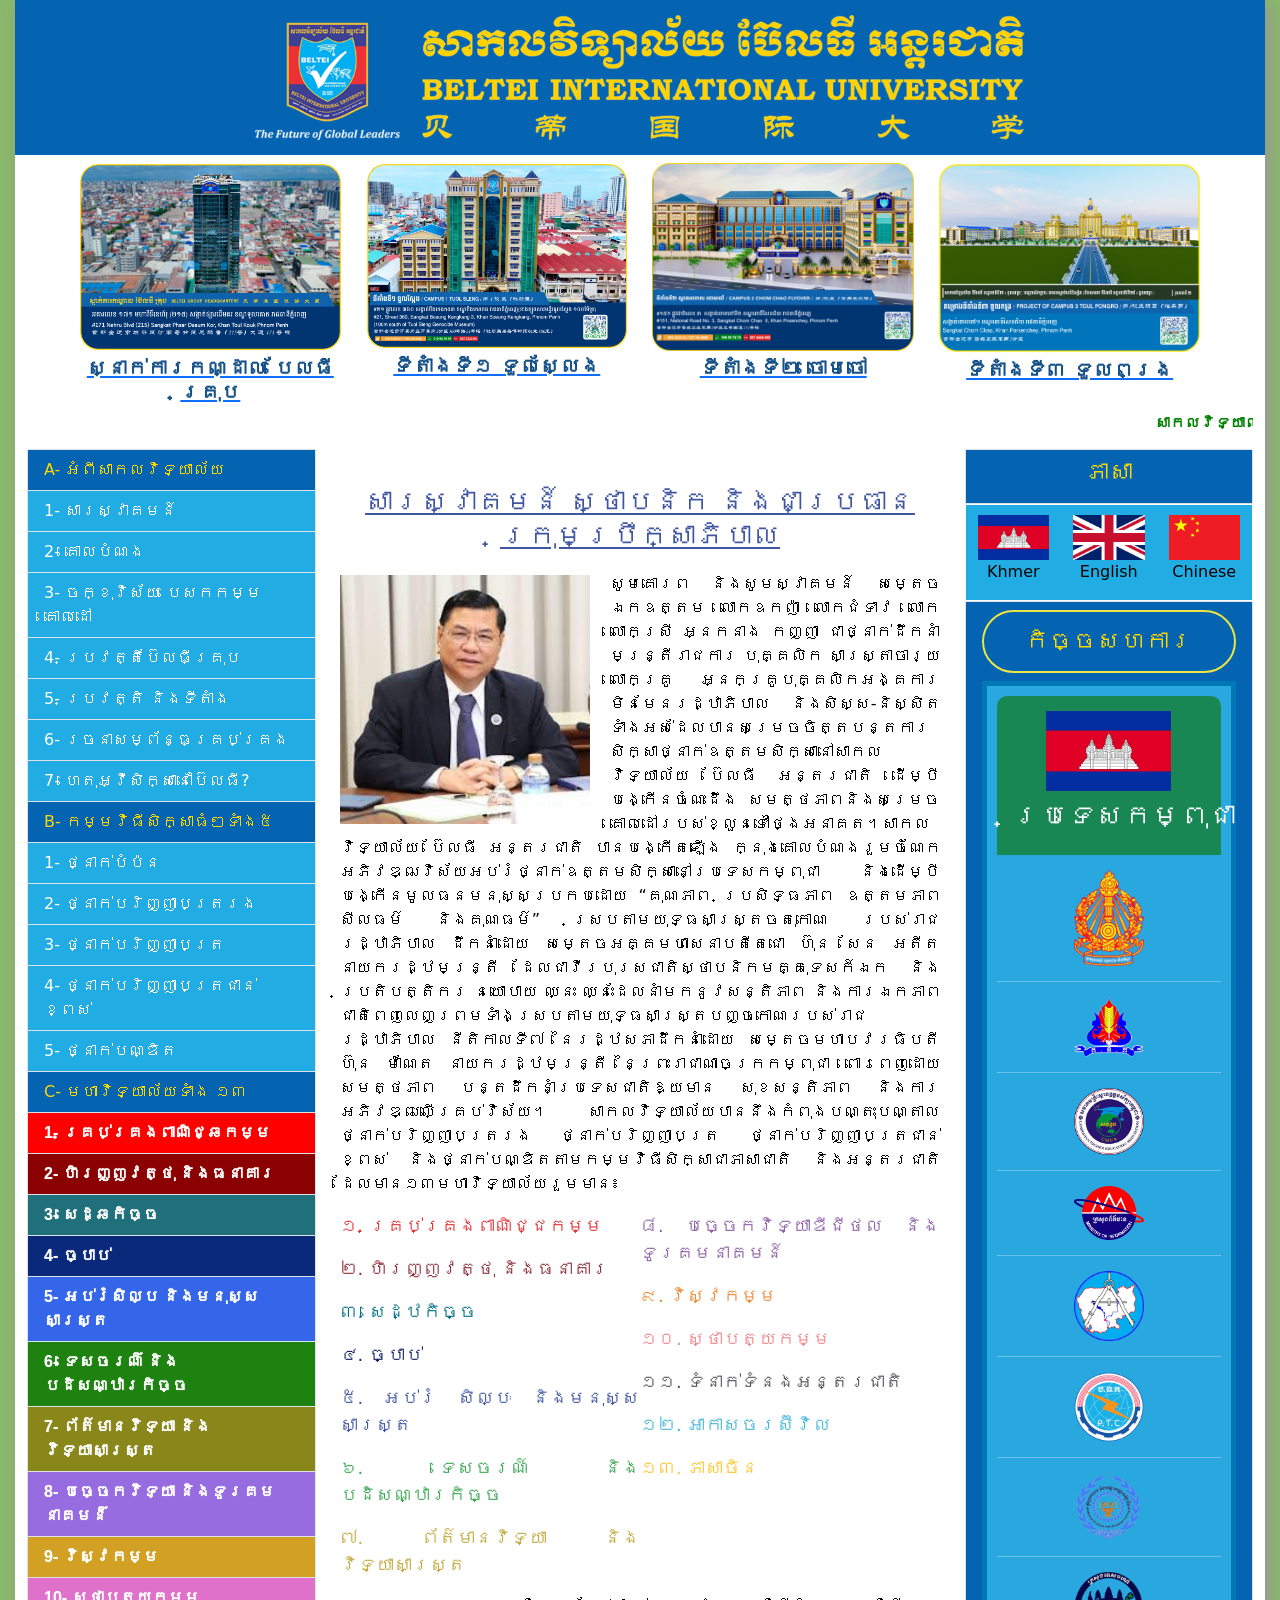
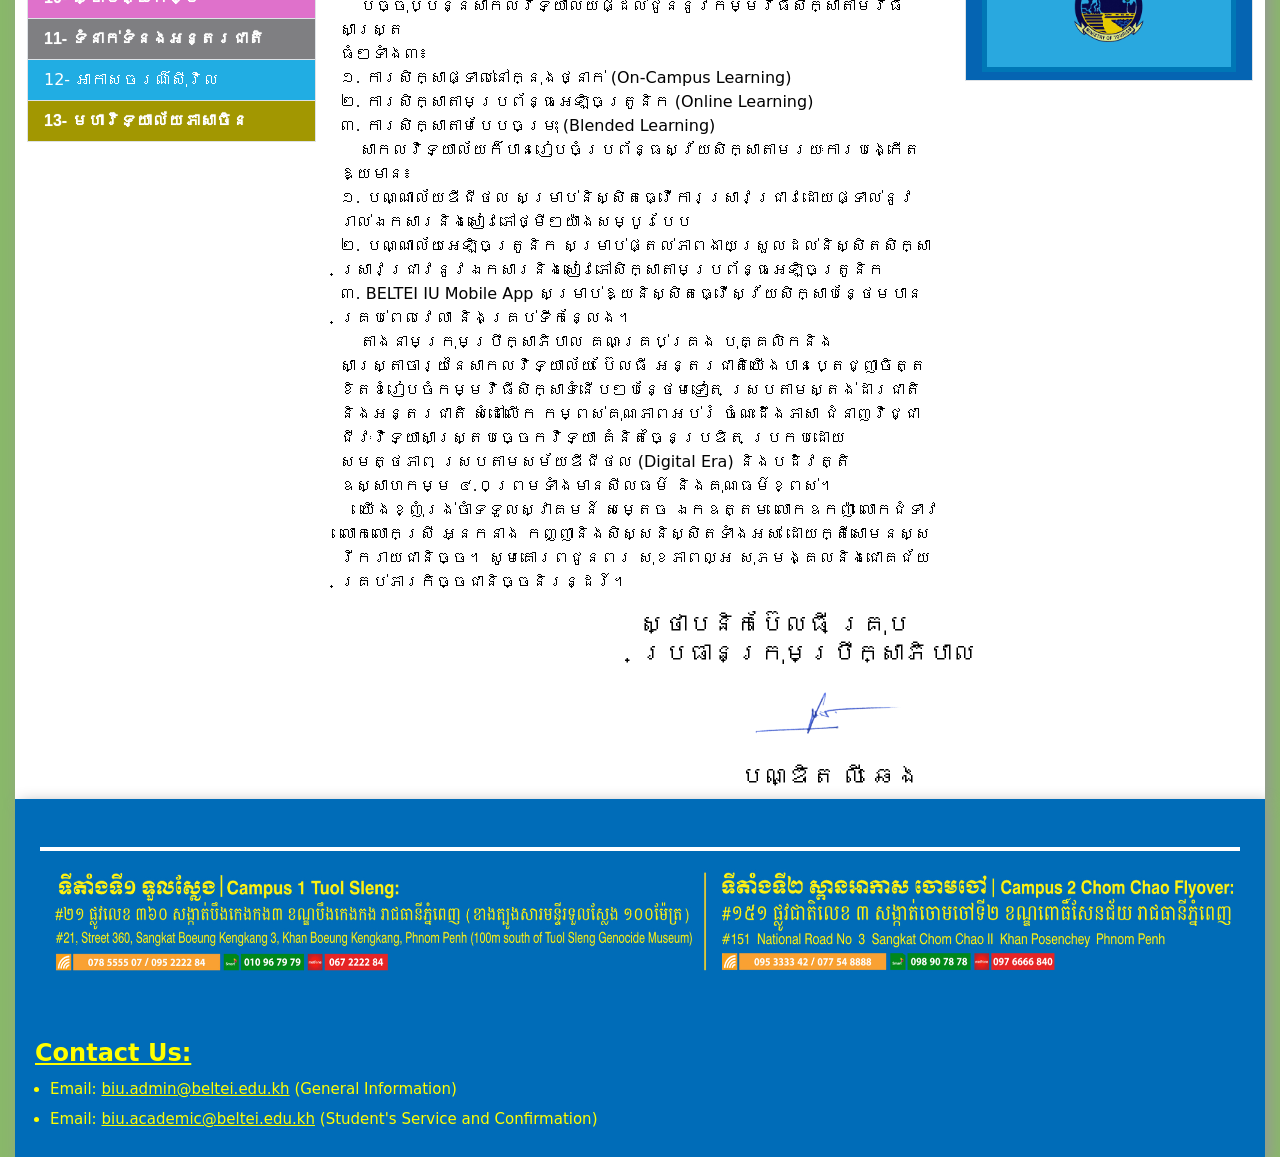
<file: WelcomePage.html>
<!doctype html>
<html>
  <head>
    <title>Beltei International University</title>
    <link rel="icon" href="Photo/beltei_international_university_in_cambodia.png">
    <link
      rel="stylesheet"
      href="../bootstrap-5.3.8-dist/css/bootstrap.min.css"
    />
    <link rel="stylesheet" href="styles.css">
    <script src="../bootstrap-5.3.8-dist/js/bootstrap.bundle.js"></script>
  </head>
  <body>
    <div class="container-fluid px-0 text-black">
      <div class="logo-bg justify-content-center align-items-center d-flex">
        <img class="logo-img img-fluid" src="./Photo/logo.png" />
      </div>
      <div class="row justify-content-center mx-0 pt-2">
        <div class="col-xxl-10 col-xl-11 col-12">
          <div class="row">
            <div class="col-md-3">
              <a href="4.html">
                <img src="./Photo/HQ.png" class="biu img-fluid w-100" />
                <h5 id="btxt">ស្នាក់ការកណ្ដាល បែលធី គ្រុប</h5>
              </a>
            </div>
            <div class="col-md-3">
              <a href="tscam.html">
                <img src="./Photo/BIU1 (1).png" class="biu img-fluid w-100" />
                <h5 id="btxt">ទីតាំងទី១ ទួលស្លែង</h5>
              </a>
            </div>
            <div class="col-md-3">
              <a href="cccam.html">
                <img src="./Photo/BIU2 (1).png" class="biu img-fluid w-100" />
                <h5 id="btxt">ទីតាំងទី២ ចោមចៅ</h5>
              </a>
            </div>
            <div class="col-md-3">
              <a href="tprcam.html">
                <img src="./Photo/BIU3.png" class="biu img-fluid w-100" />
                <h5 id="btxt">ទីតាំងទី៣ ទួលពង្រ</h5>
              </a>
            </div>
          </div>
        </div>
      </div>
      <div class="row mx-0">
        <div class="col-12">
          <marquee
            behavior="scroll"
            direction="left"
            scrollamount="5"
            style="
              color: green;
              font-weight: bold;
              font-size: 15px;
              font-family: &quot;Khmer OS Battambang&quot;, sans-serif;
            "
          >
            សាកលវិទ្យាល័យ ប៊ែលធី អន្តរជាតិ មានកម្មវិធីសិក្សាធំៗ ៥ គឺ
            ១-ថ្នាក់បំប៉នអង់គ្លេស និងកុំព្យូទ័រ | ២-ថ្នាក់បរិញ្ញាបត្ររង |
            ៣-ថ្នាក់បរិញ្ញាបត្រ | ៤-ថ្នាក់បរិញ្ញាបត្រជាន់ខ្ពស់ | ៥-ថ្នាក់បណ្ឌិត
          </marquee>
        </div>
      </div>
      <div class="content row justify-content-center mx-0 pt-2">
        <div class="col-md-3">
          <div class="list-group rounded-0">
            <div class="a list-group-item menu-header-blue py-2">
              A- អំពីសាកលវិទ្យាល័យ
            </div>
            <a href="" class="list-group-item list-group-item-action menu-item"
              >1- សារស្វាគមន៍</a
            >
            <a href="GoalPage.html" class="list-group-item list-group-item-action menu-item"
              >2- គោលបំណង</a
            >
            <a href="3.html" class="list-group-item list-group-item-action menu-item"
              >3- ចក្ខុវិស័យ បេសកកម្ម គោលដៅ</a
            >
            <a href="4.html" class="list-group-item list-group-item-action menu-item"
              >4- ប្រវត្តិប៊ែលធីគ្រុប</a
            >
            <a href="5.html" class="list-group-item list-group-item-action menu-item"
              >5- ប្រវត្តិ និងទីតាំង</a
            >
            <a href="6.html" class="list-group-item list-group-item-action menu-item"
              >6- រចនាសម្ព័ន្ធគ្រប់គ្រង</a
            >
            <a href="7.html" class="list-group-item list-group-item-action menu-item"
              >7- ហេតុអ្វីសិក្សានៅប៊ែលធី?</a
            >
            <div class="a list-group-item menu-header-orange py-2">
              B- កម្មវិធីសិក្សាធំៗទាំង៥
            </div>
            <a href="" class="list-group-item list-group-item-action menu-item"
              >1- ថ្នាក់បំប៉ន</a
            >
            <a href="" class="list-group-item list-group-item-action menu-item"
              >2- ថ្នាក់បរិញ្ញាបត្ររង</a
            >
            <a href="" class="list-group-item list-group-item-action menu-item"
              >3- ថ្នាក់បរិញ្ញាបត្រ</a
            >
            <a href="" class="list-group-item list-group-item-action menu-item"
              >4- ថ្នាក់បរិញ្ញាបត្រជាន់ខ្ពស់</a
            >
            <a href="" class="list-group-item list-group-item-action menu-item"
              >5- ថ្នាក់បណ្ឌិត</a
            >
            <div class="a list-group-item menu-header-blue py-2">
              C- មហាវិទ្យាល័យទាំង ១៣
            </div>
            <a
              style="background-color: red"
              href=""
              class="sub list-group-item list-group-item-action menu-item"
              >1- គ្រប់គ្រងពាណិជ្ឆកម្ម</a
            >
            <a
              style="background-color: darkred"
              href=""
              class="sub list-group-item list-group-item-action menu-item"
              >2- ហិរញ្ញវត្ថុ និងធនាគារ</a
            >
            <a
              style="background-color: rgb(32, 112, 124)"
              href=""
              class="sub list-group-item list-group-item-action menu-item"
              >3- សេដ្ឆកិច្ច</a
            >
            <a
              style="background-color: rgb(11, 41, 123)"
              href=""
              class="sub list-group-item list-group-item-action menu-item"
              >4- ច្បាប់</a
            >
            <a
              style="background-color: rgb(53, 101, 233)"
              href=""
              class="sub list-group-item list-group-item-action menu-item"
              >5- អប់រំសិល្ប និងមនុស្សសាស្រ្ត</a
            >
            <a
              style="background-color: rgb(29, 130, 15)"
              href=""
              class="sub list-group-item list-group-item-action menu-item"
              >6- ទេសចរណ៏ និងបដិសណ្ឋារកិច្ច</a
            >
            <a
              style="background-color: rgb(137, 135, 25)"
              href=""
              class="sub list-group-item list-group-item-action menu-item"
              >7- ព័ត៌មានវិទ្យា និងវិទ្យាសាស្រ្ត</a
            >
            <a
              style="background-color: rgb(151, 108, 225)"
              href=""
              class="sub list-group-item list-group-item-action menu-item"
              >8- បច្ចេកវិទ្យា និងទូរគមនាគមន៏</a
            >
            <a
              style="background-color: rgb(210, 160, 35)"
              href=""
              class="sub list-group-item list-group-item-action menu-item"
              >9- វិស្វកម្ម</a
            >
            <a
              style="background-color: rgb(223, 113, 203)"
              href=""
              class="sub list-group-item list-group-item-action menu-item"
              >10- ស្ថាបត្យកម្ម</a
            >
            <a
              style="background-color: rgb(127, 127, 130)"
              href=""
              class="sub list-group-item list-group-item-action menu-item"
              >11- ទំនាក់ទំនងអន្តរជាតិ</a
            >
            <a href="" class="list-group-item list-group-item-action menu-item"
              >12- អាកាសចរណ៏សុីវិល</a
            >
            <a
              style="background-color: rgb(162, 151, 1)"
              href=""
              class="sub list-group-item list-group-item-action menu-item"
              >13- មហាវិទ្យាល័យភាសាចិន</a
            >
          </div>
        </div>
        <div class="col-md-6">
          <div class="row mt-3">
          <div style="text-align: center; margin-top: 20px;">
            <h3 style="color: #4156A3; text-decoration: underline;">សារស្វាគមន៍ ស្ថាបនិក និងជាប្រធានក្រុមប្រឹក្សាភិបាល</h3>
            <img src="Photo/dr_lychheng.jpg" class="dr_ly">
            <p style="text-align: justify; margin-top: 20px;">សូមគោរព និងសូមស្វាគមន៍ សម្តេច ឯកឧត្តម   លោកឧកញ៉ា  លោកជំទាវ  លោក លោកស្រី អ្នកនាង  កញ្ញា   ជាថ្នាក់ដឹកនាំ មន្ត្រីរាជការ បុគ្គលិក សាស្រ្តាចារ្យ លោកគ្រូ អ្នកគ្រូបុគ្គលិកអង្គការមិនមែនរដ្ឋាភិបាល និងសិស្ស-និស្សិតទាំងអស់ដែលបានសម្រេចចិត្តបន្តការសិក្សាថ្នាក់ឧត្តមសិក្សានៅសាកលវិទ្យាល័យ ប៊ែលធី អន្តរជាតិ ដើម្បីបង្កើនចំណេះដឹង សមត្ថភាពនិងសម្រេចគោលដៅរបស់ខ្លួនទៅថ្ងៃអនាគត។សាកលវិទ្យាល័យ ប៊ែលធី អន្តរជាតិ បានបង្កើតឡើង ក្នុងគោលបំណងរួមចំណែកអភិវឌ្ឍវិស័យអប់រំថ្នាក់ឧត្តមសិក្សានៅប្រទេសកម្ពុជា និងដើម្បីបង្កើនមូលធនមនុស្សប្រកបដោយ “គុណភាព ប្រសិទ្ធភាព ឧត្តមភាព សីលធម៌ និងគុណធម៌” ស្របតាមយុទ្ធសាស្ត្រចតុកោណ   របស់រាជរដ្ឋាភិបាល   ដឹកនាំដោយ  សម្តេចអគ្គមហាសេនាបតីតេជោ ហ៊ុន សែន អតីតនាយករដ្ឋមន្ត្រី ដែលជាវីរបុរសជាតិស្ថាបនិកមគ្គុទេសក៍ឯក និងប្រតិបត្តិករ នយោបាយ ឈ្នះ ឈ្នះដែលនាំមកនូវសន្តិភាព និងការឯកភាពជាតិពេញលេញព្រមទាំងស្របតាមយុទ្ធសាស្ត្របញ្ចកោណរបស់រាជរដ្ឋាភិបាល នីតិកាលទី៧ នៃរដ្ឋសភាដឹកនាំដោយ សម្តេចមហាបវរធិបតី  ហ៊ុន ម៉ាណែត  នាយករដ្ឋមន្ត្រី  នៃព្រះរាជាណាចក្រកម្ពុជា ពោរពេញដោយសមត្ថភាព បន្តដឹកនាំប្រទេសជាតិឱ្យមាន សុខសន្តិភាព   និងការអភិវឌ្ឍលើគ្រប់វិស័យ។ សាកលវិទ្យាល័យបាននឹងកំពុងបណ្តុះបណ្តាលថ្នាក់បរិញ្ញាបត្ររង ថ្នាក់បរិញ្ញាបត្រ ថ្នាក់បរិញ្ញាបត្រជាន់ខ្ពស់ និងថ្នាក់បណ្ឌិតតាមកម្មវិធីសិក្សាជាភាសាជាតិ និងអន្តរជាតិ ដែលមាន១៣មហាវិទ្យាល័យរួមមាន៖</p>
            <div class="col-md-6" style="float: left; font-size:18px;">
              <p style="text-align: justify; color: #E23439;;">១. គ្រប់គ្រងពាណិជ្ជកម្ម</p>
              <p style="text-align: justify; color: #8E2F39;">២. ហិរញ្ញវត្ថុ និងធនាគារ</p>
              <p style="text-align: justify; color: #006F87;">៣. សេដ្ឋកិច្ច</p>
              <p style="text-align: justify; color: #0F2263;">៤. ច្បាប់</p>
              <p style="text-align: justify; color: #4156A3;">៥. អប់រំ សិល្បៈ និងមនុស្សសាស្ត្រ</p>
              <p style="text-align: justify; color: #39A753;">៦. ទេសចរណ៍ និងបដិសណ្ឋារកិច្ច</p>
              <p style="text-align: justify; color: #C1AA3F">៧. ព័ត៌មានវិទ្យា និងវិទ្យាសាស្ត្រ</p>
            </div>
            <div class="col-md-6" style="float: left; font-size:18px;">
              <p style="text-align: justify; color: #8F61A7;">៨. បច្ចេកវិទ្យាឌីជីថល និងទូរគមនាគមន៍</p>
              <p style="text-align: justify; color: #EE8A36;">៩. វិស្វកម្ម</p>
              <p style="text-align: justify; color: #F3868C;">១០. ស្ថាបត្យកម្ម</p>
              <p style="text-align: justify; color: #55545E;">១១. ទំនាក់ទំនងអន្តរជាតិ</p>
              <p style="text-align: justify; color: #42B7DA;">១២. អាកាសចរស៊ីវិល</p>
              <p style="text-align: justify; color: #FFC62A;">១៣. ភាសាចិន</p>
            </div>
            </div>
              <p>&nbsp;&nbsp;&nbsp;&nbsp;បច្ចុប្បន្នសាកលវិទ្យាល័យផ្ដល់ជូននូវកម្មវិធីសិក្សាតាមវិធីសាស្ត្រ <br>ធំៗទាំង៣៖ <br>១. ការសិក្សាផ្ទាល់នៅក្នុងថ្នាក់ (On-Campus Learning) <br>២. ការសិក្សាតាមប្រព័ន្ធអេឡិចត្រូនិក (Online Learning) <br>៣. ការសិក្សាតាមបែបចម្រុះ (Blended Learning) <br>&nbsp;&nbsp;&nbsp;&nbsp;សាកលវិទ្យាល័យក៏បានរៀបចំប្រព័ន្ធស្វ័យសិក្សាតាមរយៈការបង្កើតឱ្យមាន៖ <br>១. បណ្ណាល័យឌីជីថល សម្រាប់និស្សិតធ្វើការស្រាវជា្រវដោយផ្ទាល់នូវរាល់ឯកសារនិងសៀវភៅថ្មីៗយ៉ាងសម្បូរបែប <br>២. បណ្ណាល័យអេឡិចត្រូនិក សម្រាប់ផ្តល់ភាពងាយស្រួលដល់និស្សិតសិក្សាស្រាវជ្រាវនូវឯកសារនិងសៀវភៅសិក្សាតាមប្រព័ន្ធអេឡិចត្រូនិក <br>៣. BELTEI IU Mobile App សម្រាប់ឱ្យនិស្សិតធ្វើស្វ័យសិក្សាបន្ថែមបានគ្រប់ពេលវេលា និងគ្រប់ទីកន្លែង។ <br>&nbsp;&nbsp;&nbsp;&nbsp;តាងនាមក្រុមប្រឹក្សាភិបាល គណៈគ្រប់គ្រង បុគ្គលិកនិងសាស្ត្រាចារ្យនៃសាកលវិទ្យាល័យ ប៊ែលធី អន្តរជាតិយើងបានប្តេជ្ញាចិត្តខិតខំរៀបចំកម្មវិធីសិក្សាទំនើបៗបន្ថែមទៀត ស្របតាមស្តង់ដារជាតិ និងអន្តរជាតិ សំដៅលើក កម្ពស់គុណភាពអប់រំ  ចំណេះដឹងភាសា ជំនាញវិជ្ជាជីវៈវិទ្យាសាស្ត្របច្ចេកវិទ្យា គំនិតច្នៃប្រឌិត ប្រកបដោយសមត្ថភាព ស្របតាមសម័យឌីជីថល (Digital Era) និងបដិវត្តិឧស្សាហកម្ម ៤.០ព្រមទាំងមានសីលធម៌ និងគុណធម៌ខ្ពស់។ <br>&nbsp;&nbsp;&nbsp;&nbsp;យើងខ្ញុំរង់ចាំទទួលស្វាគមន៍ សម្តេច ឯកឧត្តម លោកឧកញ៉ា លោកជំទាវលោកលោកស្រី អ្នកនាង កញ្ញានិងសិស្សនិស្សិតទាំងអស់ ដោយក្តីសោមនស្សរីករាយជានិច្ច។ សូមគោរពជូនពរ សុខភាពល្អ សុភមង្គលនិងជោគជ័យគ្រប់ភារកិច្ចជានិច្ចនិរន្ដរ៍។</p>
              <h4 style="margin-left: 300px; font-family: 'KhmerOSMoul';">ស្ថាបនិកប៊ែលធី គ្រុប <br>ប្រធានក្រុមប្រឹក្សាភិបាល</h4>
              <img src="Photo/HEDr_sign.png" style="width: 200px; margin-left: 400px;">
              <h4 style="margin-left: 400px; font-family: 'KhmerOSMoul';">បណ្ឌិត លី ឆេង</h4>
          </div>
        </div>
        <div class="adv col-md-3">
          <div class="list-group rounded-0">
            <div class="a list-group-item menu-header-blue py-2">
              <h4 style="text-align: center">ភាសា</h4>
            </div>
          </div>
          <div
            class="flag-bg row align-item-center justify-content-center"
            style="margin: 1px"
          >
            <div class="col-md-4 text-center" style="margin-top: 10px">
              <img src="./Photo/khmerflag.png" class="flag img-fluid w-100" />
              <p>Khmer</p>
            </div>
            <div class="col-md-4 text-center" style="margin-top: 10px">
              <img src="./Photo/englishflag.png" class="flag img-fluid w-100" />
              <p>English</p>
            </div>
            <div class="col-md-4 text-center" style="margin-top: 10px">
              <img src="./Photo/chineseflag.png" class="flag img-fluid w-100" />
              <p>Chinese</p>
            </div>
          </div>
          <div class="list-group rounded-0">
            <div class="a list-group-item menu-header-blue py-2">
              <h4 class="v" style="text-align: center">កិច្ចសហការ</h4>
              <div class="partner-box text-center">
                <div class="cooperation-header text-center">
                  <img src="./Photo/khmerflag.png" class="img-fluid" style="height: 80px; width: 125px;">
                  <h3 class="text-white mt-2">ប្រទេសកម្ពុជា</h5>
                </div>
                <div class="partner-item">
                  <img src="./Photo/kana.png" class="partner-logo img-fluid">
                </div>
                <div class="partner-item">
                  <img src="./Photo/2.png" class="partner-logo img-fluid">
                </div>
                <div class="partner-item">
                  <img src="./Photo/3.png" class="partner-logo img-fluid">
                </div>
                <div class="partner-item">
                  <img src="./Photo/4.png" class="partner-logo img-fluid">
                </div>
                  <div class="partner-item">
                  <img src="./Photo/5.png" class="partner-logo img-fluid">
                </div>
                  <div class="partner-item">
                  <img src="./Photo/6.png" class="partner-logo img-fluid">
                </div>
                  <div class="partner-item">
                  <img src="./Photo/7.png" class="partner-logo img-fluid">
                </div>
                    <div class="partner-item">
                  <img src="./Photo/8.png" class="partner-logo img-fluid">
                </div>
            </div>
            </div>
          </div>
          </div>
        </div>
      </div>
    </div>
    <div class="container-fluid px-0 text-black">
      <div class="ft-bg justify-content-center align-items-center d-flex">
        <img class="ft-img img-fluid" src="./Photo/footer.jpg" />
      </div>
          <div class="contact">
              <h4 style="margin-left: 10px;" class="contact-title">Contact Us:</h4>
              <ul class="contact-list">
                <li style="color: yellow;">Email: <a style="color: yellow;" href="">biu.admin@beltei.edu.kh</a> (General Information)</li>
                <li style="color: yellow;">Email: <a style="color: yellow;" href="">biu.academic@beltei.edu.kh</a> (Student's Service and Confirmation)</li>
              </ul>
          </div>
    </div>
  </body>
</html>
</file>
<file: styles.css>
.container-fluid {
  width: 1250px;
  height: auto;
  background-color: white;
  margin: 0px auto;
  box-shadow: 5px 5px 15px rgb(151, 150, 150);
}
body {
  background-color: #89b86a;
  margin: 0px;
}
#btxt {
  margin-top: 5px;
  text-align: center;
  font-weight: bolder;
  color: rgb(22, 81, 136);
}
.logo-bg {
  background-color: rgb(5, 100, 178);
  width: 100%;
  padding-top: 15px;
  padding-bottom: 15px;
}
.logo-img {
  height: 125px;
}
.biu {
  display: block;
  margin: 0;
  padding: 0;
}
.a {
  background-color: rgb(5, 100, 178);
  color: gold;
}
.sub {
  font-family: "Khmer OS Muol Light", "Khmer OS Battambang", sans-serif;
  font-weight: bold;
  color: white;
  text-shadow: 0 0 1px rgba(255, 255, 255, 0.5);
}
.menu-item {
  background-color: #21ade3;
  color: white;
}
.flag {
  width: 100%;
  height: 45px;
  object-fit: cover;
}
.flag2 {
  width: auto;
  height: auto;
  object-fit: cover;
}
.flag-bg {
  background-color: #21ade3;
}
.v {
  border: solid 2px rgb(236, 228, 67);
  border-radius: 45px;
  padding: 15px;
}
.x {
  border: solid 2px rgb(236, 228, 67);
  border-radius: 30px;
  padding: 20px;
}
.partner-box {
  background-color: #29a8df;
  border: 5px solid #0077b6;
  padding: 10px;
}

.partner-item {
  padding: 15px 0;
  border-bottom: 1px solid rgba(255, 255, 255, 0.3);
}

.partner-item:last-child {
  border-bottom: none;
}

.partner-logo {
  max-width: 70px;
  height: auto;
}
.cooperation-header {
  background: #198754;
  padding: 15px;
  border-radius: 10px 10px 0 0;
}
.line {
  width: 95%;
  height: 3px;
  background-color: white;
  margin: 20px auto;
}
.ft-bg {
  background-color: #006cb8;
  width: 100%;
  padding-top: 40px;
  padding-bottom: 40px;
}
.ft-img {
  width: 1200px;
  height: 150px;
}
.img5 {
  width: 100%;
  height: 100%;
}
.map {
  width: 100%;
  height: 350px;
  border: none;
}
.contact {
  background-color: #006cb8;
  padding: 10px;
}
.contact-title {
  color: yellow;
  font-weight: bold;
  text-decoration: underline;
  margin-bottom: 10px;
}

.contact-list {
  list-style-type: disc;
  padding-left: 25px;
  color: white;
  font-size: 15px;
}

.contact-list li {
  margin-bottom: 8px;
}
.text {
  margin-left: 10px;
}
.dr_ly {
  float: left;
  width: 250px;
  margin: 15px 20px 10px 0;
}
</file>
